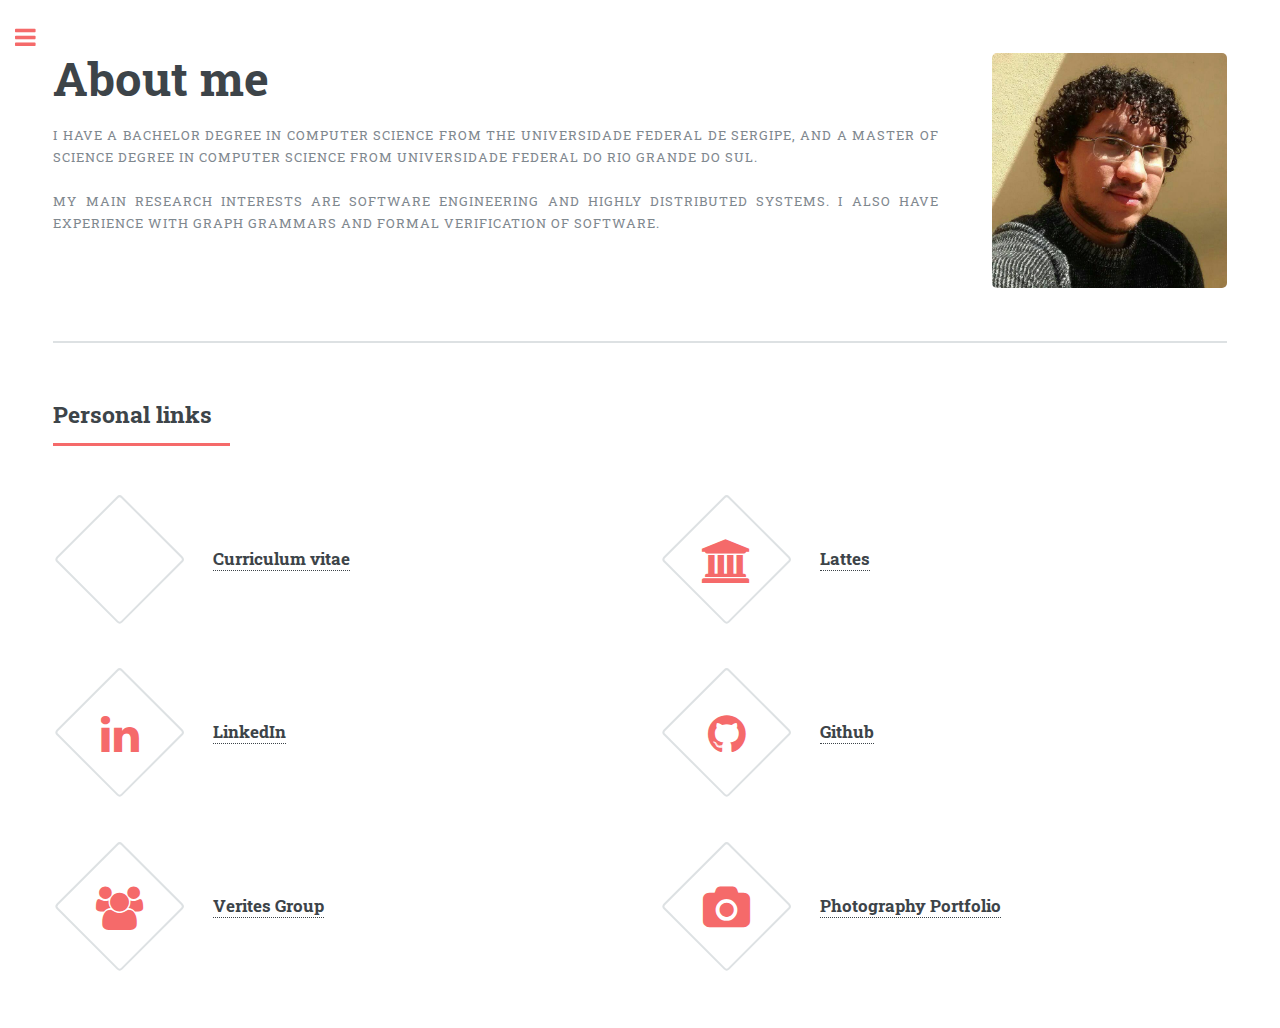
<file: index.html>
<!DOCTYPE HTML>
<!--
  Editorial by HTML5 UP
  html5up.net | @ajlkn
  Free for personal and commercial use under the CCA 3.0 license (html5up.net/license)
-->
<html>
  <head>
    <title>Jonas Santos Bezerra</title>
    <meta charset="utf-8" />
    <meta name="viewport" content="width=device-width, initial-scale=1, user-scalable=no" />
    <!--[if lte IE 8]><script src="assets/js/ie/html5shiv.js"></script><![endif]-->
    <link rel="stylesheet" href="assets/css/main.css" />
    <link rel="stylesheet" href="assets/css/academicons.css"/>
    <!--[if lte IE 9]><link rel="stylesheet" href="assets/css/ie9.css" /><![endif]-->
    <!--[if lte IE 8]><link rel="stylesheet" href="assets/css/ie8.css" /><![endif]-->
    <script src="https://www.w3schools.com/lib/w3data.js"></script>
    <script>
  (function(i,s,o,g,r,a,m){i['GoogleAnalyticsObject']=r;i[r]=i[r]||function(){
      (i[r].q=i[r].q||[]).push(arguments)},i[r].l=1*new Date();a=s.createElement(o),
    m=s.getElementsByTagName(o)[0];a.async=1;a.src=g;m.parentNode.insertBefore(a,m)
        })(window,document,'script','https://www.google-analytics.com/analytics.js','ga');

  ga('create', 'UA-98578317-1', 'auto');
    ga('send', 'pageview');

    </script>
  </head>
  <body>

    <!-- Wrapper -->
      <div id="wrapper">

        <!-- Main -->
          <div id="main">
            <div class="inner">

              <div w3-include-html="header.html"></div>

              <!-- Banner -->
                <section id="banner">
                  <div class="content">
                    <header>
                      <h1>About me</h1>
                      <p align="justify">
                          I have a Bachelor degree in Computer Science from the Universidade Federal de Sergipe, and a
                          Master of Science degree in Computer Science from Universidade Federal do Rio Grande do Sul.
                          <br/>
                          <br/>
                          My main research interests are Software Engineering and Highly Distributed Systems.
                          I also have experience with Graph Grammars and Formal Verification of Software.</p>
                    </header>
                  </div>
                  <span class="image avatar">
                    <img src="images/avatar.jpg" alt="" />
                  </span>
                </section>

              <!-- Section -->
                <section>
                  <header class="major">
                    <h2>Personal links</h2>
                  </header>
                  <div class="features">
                    <article>
                      <span class="icon fa-user-circle"></span>
                      <div class="content">
                        <h3><a href="docs/curriculum.pdf" target="_newtab">Curriculum vitae</a></h3>
                      </div>
                    </article>
                    <article>
                      <span class="icon fa-university"></span>
                      <div class="content">
                        <h3><a href="http://lattes.cnpq.br/0570194804249827" target="_newtab">Lattes</a></h3>
                      </div>
                    </article>
                    <article>
                      <span class="icon fa-linkedin"></span>
                      <div class="content">
                        <h3><a href="https://www.linkedin.com/in/jonassantosbezerra" target="_newtab">LinkedIn</a></h3>
                      </div>
                    </article>
                    <article>
                      <span class="icon fa-github"></span>
                      <div class="content">
                        <h3><a href="https://github.com/jsbezerra" target="_newtab">Github</a></h3>
                      </div>
                    </article>
                    <article>
                      <span class="icon fa-group"></span>
                      <div class="content">
                        <h3><a href="http://www.ufrgs.br/verites" target="_newtab">Verites Group</a></h3>
                      </div>
                    </article>
                    <article>
                      <span class="icon fa-camera"></span>
                      <div class="content">
                        <h3><a href="https://jonassantosbezerra.myportfolio.com/" target="_newtab">Photography Portfolio</a></h3>
                      </div>
                    </article>
                  </div>
                </section>
            </div>
          </div>

          <!--Sidebar-->
          <div id="sidebar">
                <div class="inner">
                <!-- Menu -->
                    <nav id="menu">
                        <header class="major">
                        <h2>Menu</h2>
                        </header>
                        <ul>
                        <li><a href="index.html">Homepage</a></li>
                        <li><a href="publications.html">Publications</a></li>
                        <li><a href="https://github.com/Verites/" target="_newtab">Verites on Github</a></li>
                        </ul>
                    </nav>

                    <!-- Section -->
                    <section>
                        <header class="major">
                        <h2>Places</h2>
                        </header>
                        <div class="mini-posts">
                        <article>
                            <a href="http://www.ufrgs.br" class="image" target="_newtab"><img src="images/ufrgs.jpg" alt="" /></a>
                            <p align="center"><a href="http://www.ufrgs.br" target="_newtab">Universidade Federal do Rio Grande do Sul</a></p>
                        </article>
                        <article>
                            <a href="http://www.inf.ufrgs.br" class="image" target="_newtab"><img src="images/inf.jpg" alt="" /></a>
                            <p align="center"><a href="http://www.inf.ufrgs.br" target="_newtab">Instituto de Informática</a></p>
                        </article>
                        <article>
                            <a href="http://www.ufs.br" class="image" target="_newtab"><img src="images/ufs.jpg" alt="" /></a>
                            <p align="center"><a href="http://www.ufs.br" target="_newtab"> Universidade Federal de Sergipe</a></p>
                        </article>
                        <article>
                            <a href="http://computacao.ufs.br" class="image" target="_newtab"><img src="images/dcomp.jpg" alt="" /></a>
                            <p align="center"><a href="http://computacao.ufs.br" target="_newtab"> Departamento de Computação</a></p>
                        </article>
                        </div>
                    </section>

                    <!-- Section -->
                    <section>
                        <header class="major">
                        <h2>Contact</h2>
                        </header>
                        <ul class="contact">
                        <li class="fa-envelope-o"><a href="mailto:jsbezerra@inf.ufrgs.br">jsbezerra@inf.ufrgs.br</a></li>
                        </ul>
                    </section>

                    <!-- Footer -->
                    <footer id="footer">
                    <p class="copyright">&copy; Jonas S. Bezerra. All rights reserved.
                    <br/> Design: <a href="https://html5up.net" target="_newtab">HTML5 UP</a>.</p>
                </footer>
                </div>
            </div>
          <!-- End of sidebar-->
          <script>
            w3IncludeHTML();
          </script>
        </div>


    <!-- Scripts -->
      <script src="assets/js/jquery.min.js"></script>
      <script src="assets/js/skel.min.js"></script>
      <script src="assets/js/util.js"></script>
      <!--[if lte IE 8]><script src="assets/js/ie/respond.min.js"></script><![endif]-->
      <script src="assets/js/main.js"></script>
  </body>
</html>
</file>
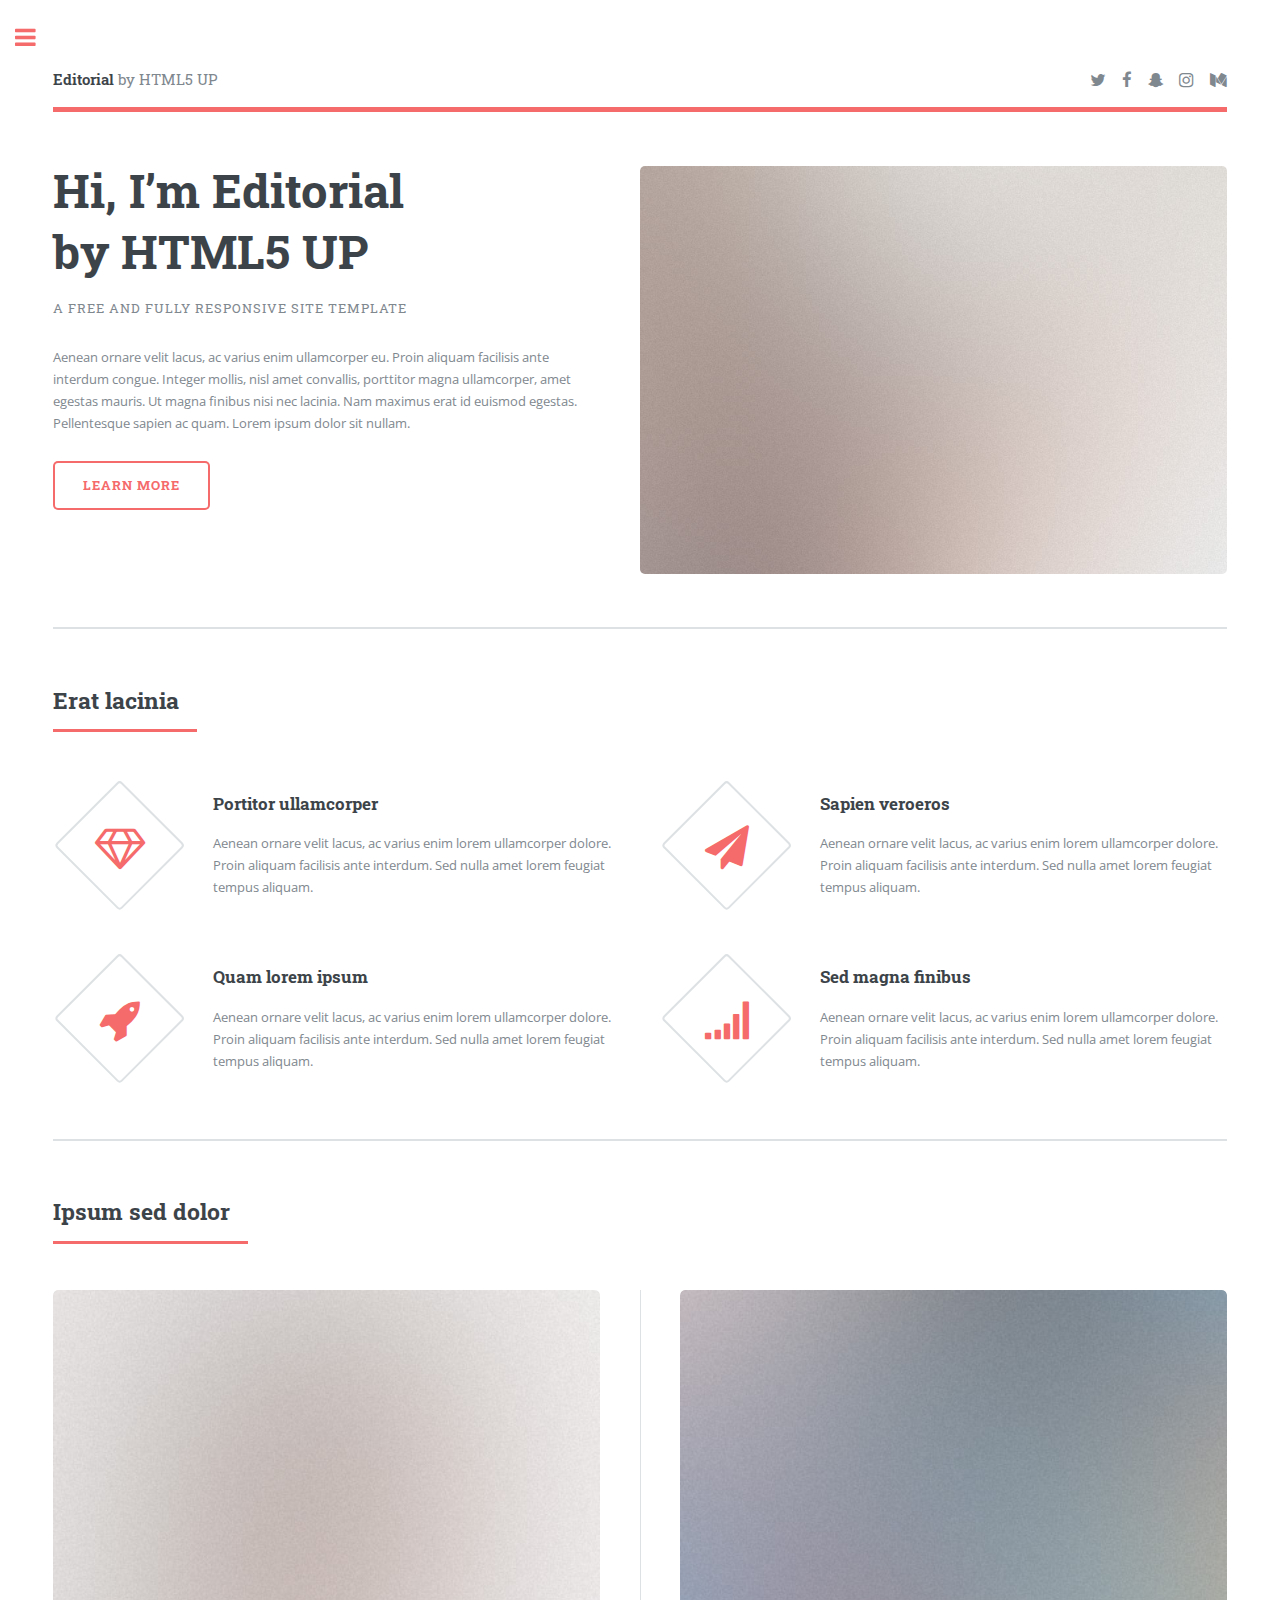
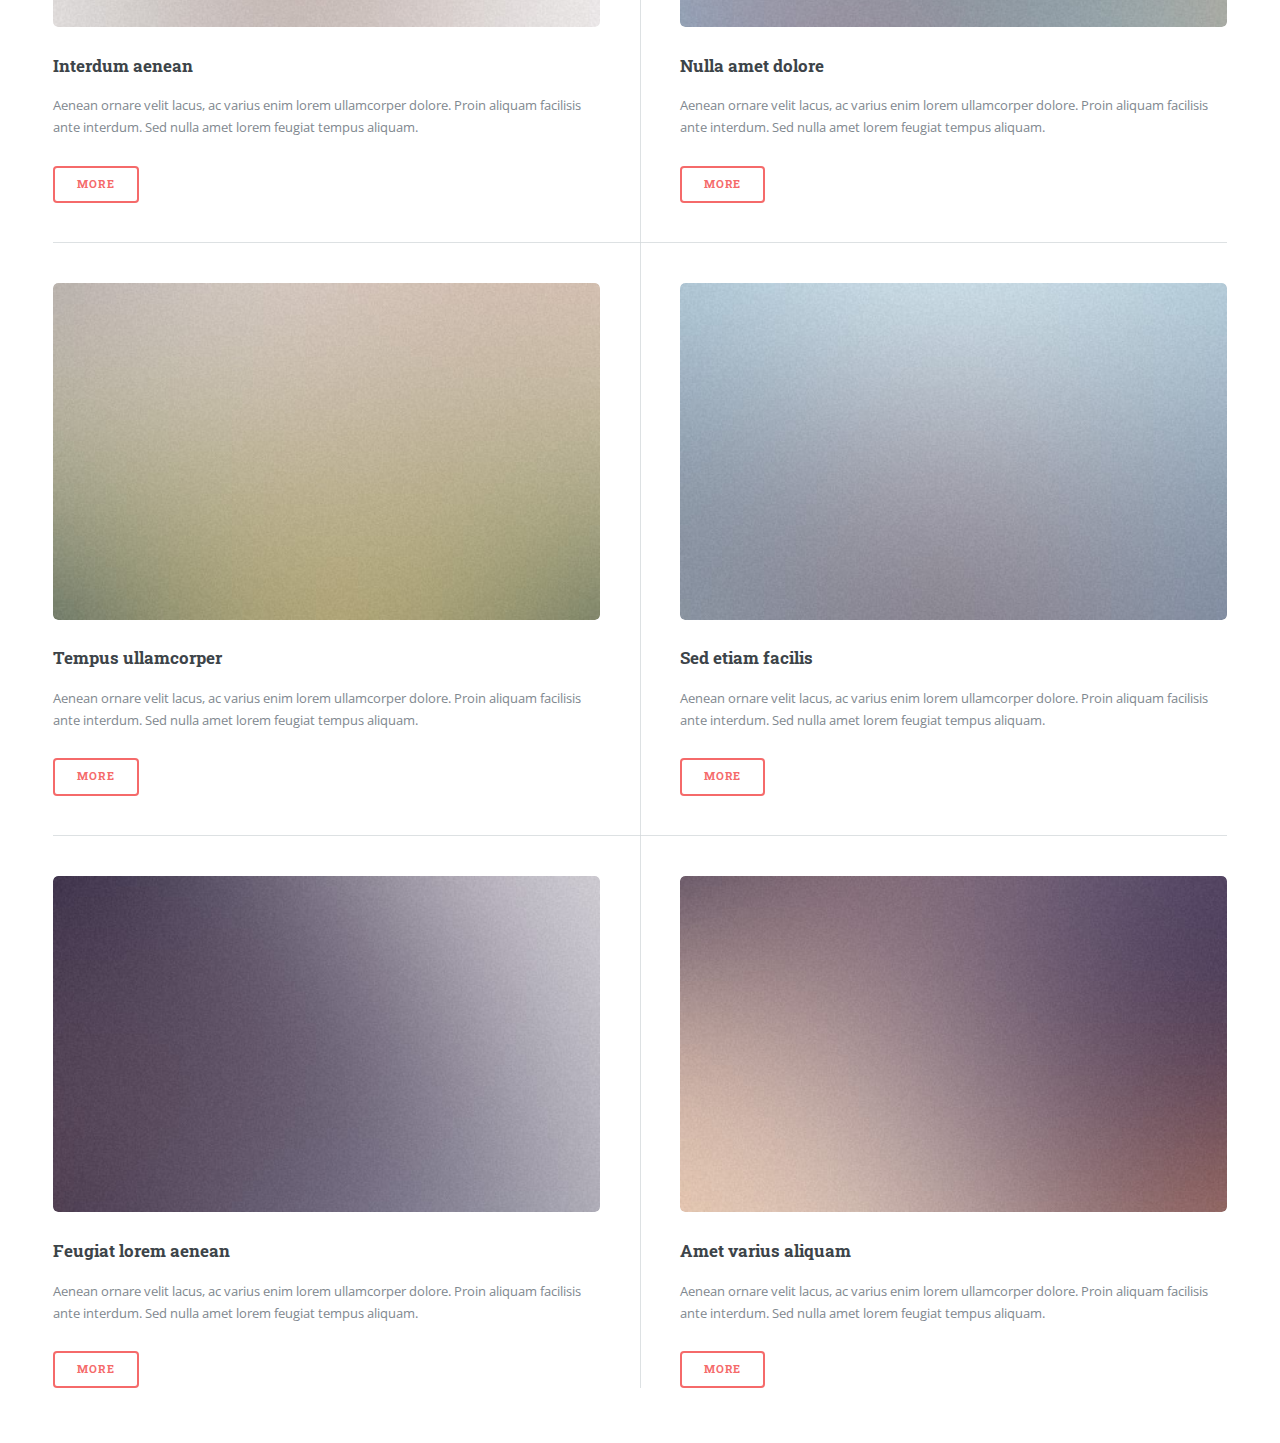
<file: original/index.html>
<!DOCTYPE HTML>
<!--
	Editorial by HTML5 UP
	html5up.net | @ajlkn
	Free for personal and commercial use under the CCA 3.0 license (html5up.net/license)
-->
<html>
	<head>
		<title>Editorial by HTML5 UP</title>
		<meta charset="utf-8" />
		<meta name="viewport" content="width=device-width, initial-scale=1, user-scalable=no" />
		<!--[if lte IE 8]><script src="assets/js/ie/html5shiv.js"></script><![endif]-->
		<link rel="stylesheet" href="assets/css/main.css" />
		<!--[if lte IE 9]><link rel="stylesheet" href="assets/css/ie9.css" /><![endif]-->
		<!--[if lte IE 8]><link rel="stylesheet" href="assets/css/ie8.css" /><![endif]-->
	</head>
	<body>

		<!-- Wrapper -->
			<div id="wrapper">

				<!-- Main -->
					<div id="main">
						<div class="inner">

							<!-- Header -->
								<header id="header">
									<a href="index.html" class="logo"><strong>Editorial</strong> by HTML5 UP</a>
									<ul class="icons">
										<li><a href="#" class="icon fa-twitter"><span class="label">Twitter</span></a></li>
										<li><a href="#" class="icon fa-facebook"><span class="label">Facebook</span></a></li>
										<li><a href="#" class="icon fa-snapchat-ghost"><span class="label">Snapchat</span></a></li>
										<li><a href="#" class="icon fa-instagram"><span class="label">Instagram</span></a></li>
										<li><a href="#" class="icon fa-medium"><span class="label">Medium</span></a></li>
									</ul>
								</header>

							<!-- Banner -->
								<section id="banner">
									<div class="content">
										<header>
											<h1>Hi, I’m Editorial<br />
											by HTML5 UP</h1>
											<p>A free and fully responsive site template</p>
										</header>
										<p>Aenean ornare velit lacus, ac varius enim ullamcorper eu. Proin aliquam facilisis ante interdum congue. Integer mollis, nisl amet convallis, porttitor magna ullamcorper, amet egestas mauris. Ut magna finibus nisi nec lacinia. Nam maximus erat id euismod egestas. Pellentesque sapien ac quam. Lorem ipsum dolor sit nullam.</p>
										<ul class="actions">
											<li><a href="#" class="button big">Learn More</a></li>
										</ul>
									</div>
									<span class="image object">
										<img src="images/pic10.jpg" alt="" />
									</span>
								</section>

							<!-- Section -->
								<section>
									<header class="major">
										<h2>Erat lacinia</h2>
									</header>
									<div class="features">
										<article>
											<span class="icon fa-diamond"></span>
											<div class="content">
												<h3>Portitor ullamcorper</h3>
												<p>Aenean ornare velit lacus, ac varius enim lorem ullamcorper dolore. Proin aliquam facilisis ante interdum. Sed nulla amet lorem feugiat tempus aliquam.</p>
											</div>
										</article>
										<article>
											<span class="icon fa-paper-plane"></span>
											<div class="content">
												<h3>Sapien veroeros</h3>
												<p>Aenean ornare velit lacus, ac varius enim lorem ullamcorper dolore. Proin aliquam facilisis ante interdum. Sed nulla amet lorem feugiat tempus aliquam.</p>
											</div>
										</article>
										<article>
											<span class="icon fa-rocket"></span>
											<div class="content">
												<h3>Quam lorem ipsum</h3>
												<p>Aenean ornare velit lacus, ac varius enim lorem ullamcorper dolore. Proin aliquam facilisis ante interdum. Sed nulla amet lorem feugiat tempus aliquam.</p>
											</div>
										</article>
										<article>
											<span class="icon fa-signal"></span>
											<div class="content">
												<h3>Sed magna finibus</h3>
												<p>Aenean ornare velit lacus, ac varius enim lorem ullamcorper dolore. Proin aliquam facilisis ante interdum. Sed nulla amet lorem feugiat tempus aliquam.</p>
											</div>
										</article>
									</div>
								</section>

							<!-- Section -->
								<section>
									<header class="major">
										<h2>Ipsum sed dolor</h2>
									</header>
									<div class="posts">
										<article>
											<a href="#" class="image"><img src="images/pic01.jpg" alt="" /></a>
											<h3>Interdum aenean</h3>
											<p>Aenean ornare velit lacus, ac varius enim lorem ullamcorper dolore. Proin aliquam facilisis ante interdum. Sed nulla amet lorem feugiat tempus aliquam.</p>
											<ul class="actions">
												<li><a href="#" class="button">More</a></li>
											</ul>
										</article>
										<article>
											<a href="#" class="image"><img src="images/pic02.jpg" alt="" /></a>
											<h3>Nulla amet dolore</h3>
											<p>Aenean ornare velit lacus, ac varius enim lorem ullamcorper dolore. Proin aliquam facilisis ante interdum. Sed nulla amet lorem feugiat tempus aliquam.</p>
											<ul class="actions">
												<li><a href="#" class="button">More</a></li>
											</ul>
										</article>
										<article>
											<a href="#" class="image"><img src="images/pic03.jpg" alt="" /></a>
											<h3>Tempus ullamcorper</h3>
											<p>Aenean ornare velit lacus, ac varius enim lorem ullamcorper dolore. Proin aliquam facilisis ante interdum. Sed nulla amet lorem feugiat tempus aliquam.</p>
											<ul class="actions">
												<li><a href="#" class="button">More</a></li>
											</ul>
										</article>
										<article>
											<a href="#" class="image"><img src="images/pic04.jpg" alt="" /></a>
											<h3>Sed etiam facilis</h3>
											<p>Aenean ornare velit lacus, ac varius enim lorem ullamcorper dolore. Proin aliquam facilisis ante interdum. Sed nulla amet lorem feugiat tempus aliquam.</p>
											<ul class="actions">
												<li><a href="#" class="button">More</a></li>
											</ul>
										</article>
										<article>
											<a href="#" class="image"><img src="images/pic05.jpg" alt="" /></a>
											<h3>Feugiat lorem aenean</h3>
											<p>Aenean ornare velit lacus, ac varius enim lorem ullamcorper dolore. Proin aliquam facilisis ante interdum. Sed nulla amet lorem feugiat tempus aliquam.</p>
											<ul class="actions">
												<li><a href="#" class="button">More</a></li>
											</ul>
										</article>
										<article>
											<a href="#" class="image"><img src="images/pic06.jpg" alt="" /></a>
											<h3>Amet varius aliquam</h3>
											<p>Aenean ornare velit lacus, ac varius enim lorem ullamcorper dolore. Proin aliquam facilisis ante interdum. Sed nulla amet lorem feugiat tempus aliquam.</p>
											<ul class="actions">
												<li><a href="#" class="button">More</a></li>
											</ul>
										</article>
									</div>
								</section>

						</div>
					</div>

				<!-- Sidebar -->
					<div id="sidebar">
						<div class="inner">

							<!-- Search -->
								<section id="search" class="alt">
									<form method="post" action="#">
										<input type="text" name="query" id="query" placeholder="Search" />
									</form>
								</section>

							<!-- Menu -->
								<nav id="menu">
									<header class="major">
										<h2>Menu</h2>
									</header>
									<ul>
										<li><a href="index.html">Homepage</a></li>
										<li><a href="generic.html">Generic</a></li>
										<li><a href="elements.html">Elements</a></li>
										<li>
											<span class="opener">Submenu</span>
											<ul>
												<li><a href="#">Lorem Dolor</a></li>
												<li><a href="#">Ipsum Adipiscing</a></li>
												<li><a href="#">Tempus Magna</a></li>
												<li><a href="#">Feugiat Veroeros</a></li>
											</ul>
										</li>
										<li><a href="#">Etiam Dolore</a></li>
										<li><a href="#">Adipiscing</a></li>
										<li>
											<span class="opener">Another Submenu</span>
											<ul>
												<li><a href="#">Lorem Dolor</a></li>
												<li><a href="#">Ipsum Adipiscing</a></li>
												<li><a href="#">Tempus Magna</a></li>
												<li><a href="#">Feugiat Veroeros</a></li>
											</ul>
										</li>
										<li><a href="#">Maximus Erat</a></li>
										<li><a href="#">Sapien Mauris</a></li>
										<li><a href="#">Amet Lacinia</a></li>
									</ul>
								</nav>

							<!-- Section -->
								<section>
									<header class="major">
										<h2>Ante interdum</h2>
									</header>
									<div class="mini-posts">
										<article>
											<a href="#" class="image"><img src="images/pic07.jpg" alt="" /></a>
											<p>Aenean ornare velit lacus, ac varius enim lorem ullamcorper dolore aliquam.</p>
										</article>
										<article>
											<a href="#" class="image"><img src="images/pic08.jpg" alt="" /></a>
											<p>Aenean ornare velit lacus, ac varius enim lorem ullamcorper dolore aliquam.</p>
										</article>
										<article>
											<a href="#" class="image"><img src="images/pic09.jpg" alt="" /></a>
											<p>Aenean ornare velit lacus, ac varius enim lorem ullamcorper dolore aliquam.</p>
										</article>
									</div>
									<ul class="actions">
										<li><a href="#" class="button">More</a></li>
									</ul>
								</section>

							<!-- Section -->
								<section>
									<header class="major">
										<h2>Get in touch</h2>
									</header>
									<p>Sed varius enim lorem ullamcorper dolore aliquam aenean ornare velit lacus, ac varius enim lorem ullamcorper dolore. Proin sed aliquam facilisis ante interdum. Sed nulla amet lorem feugiat tempus aliquam.</p>
									<ul class="contact">
										<li class="fa-envelope-o"><a href="#">information@untitled.tld</a></li>
										<li class="fa-phone">(000) 000-0000</li>
										<li class="fa-home">1234 Somewhere Road #8254<br />
										Nashville, TN 00000-0000</li>
									</ul>
								</section>

							<!-- Footer -->
								<footer id="footer">
									<p class="copyright">&copy; Untitled. All rights reserved. Demo Images: <a href="https://unsplash.com">Unsplash</a>. Design: <a href="https://html5up.net">HTML5 UP</a>.</p>
								</footer>

						</div>
					</div>

			</div>

		<!-- Scripts -->
			<script src="assets/js/jquery.min.js"></script>
			<script src="assets/js/skel.min.js"></script>
			<script src="assets/js/util.js"></script>
			<!--[if lte IE 8]><script src="assets/js/ie/respond.min.js"></script><![endif]-->
			<script src="assets/js/main.js"></script>

	</body>
</html>
</file>
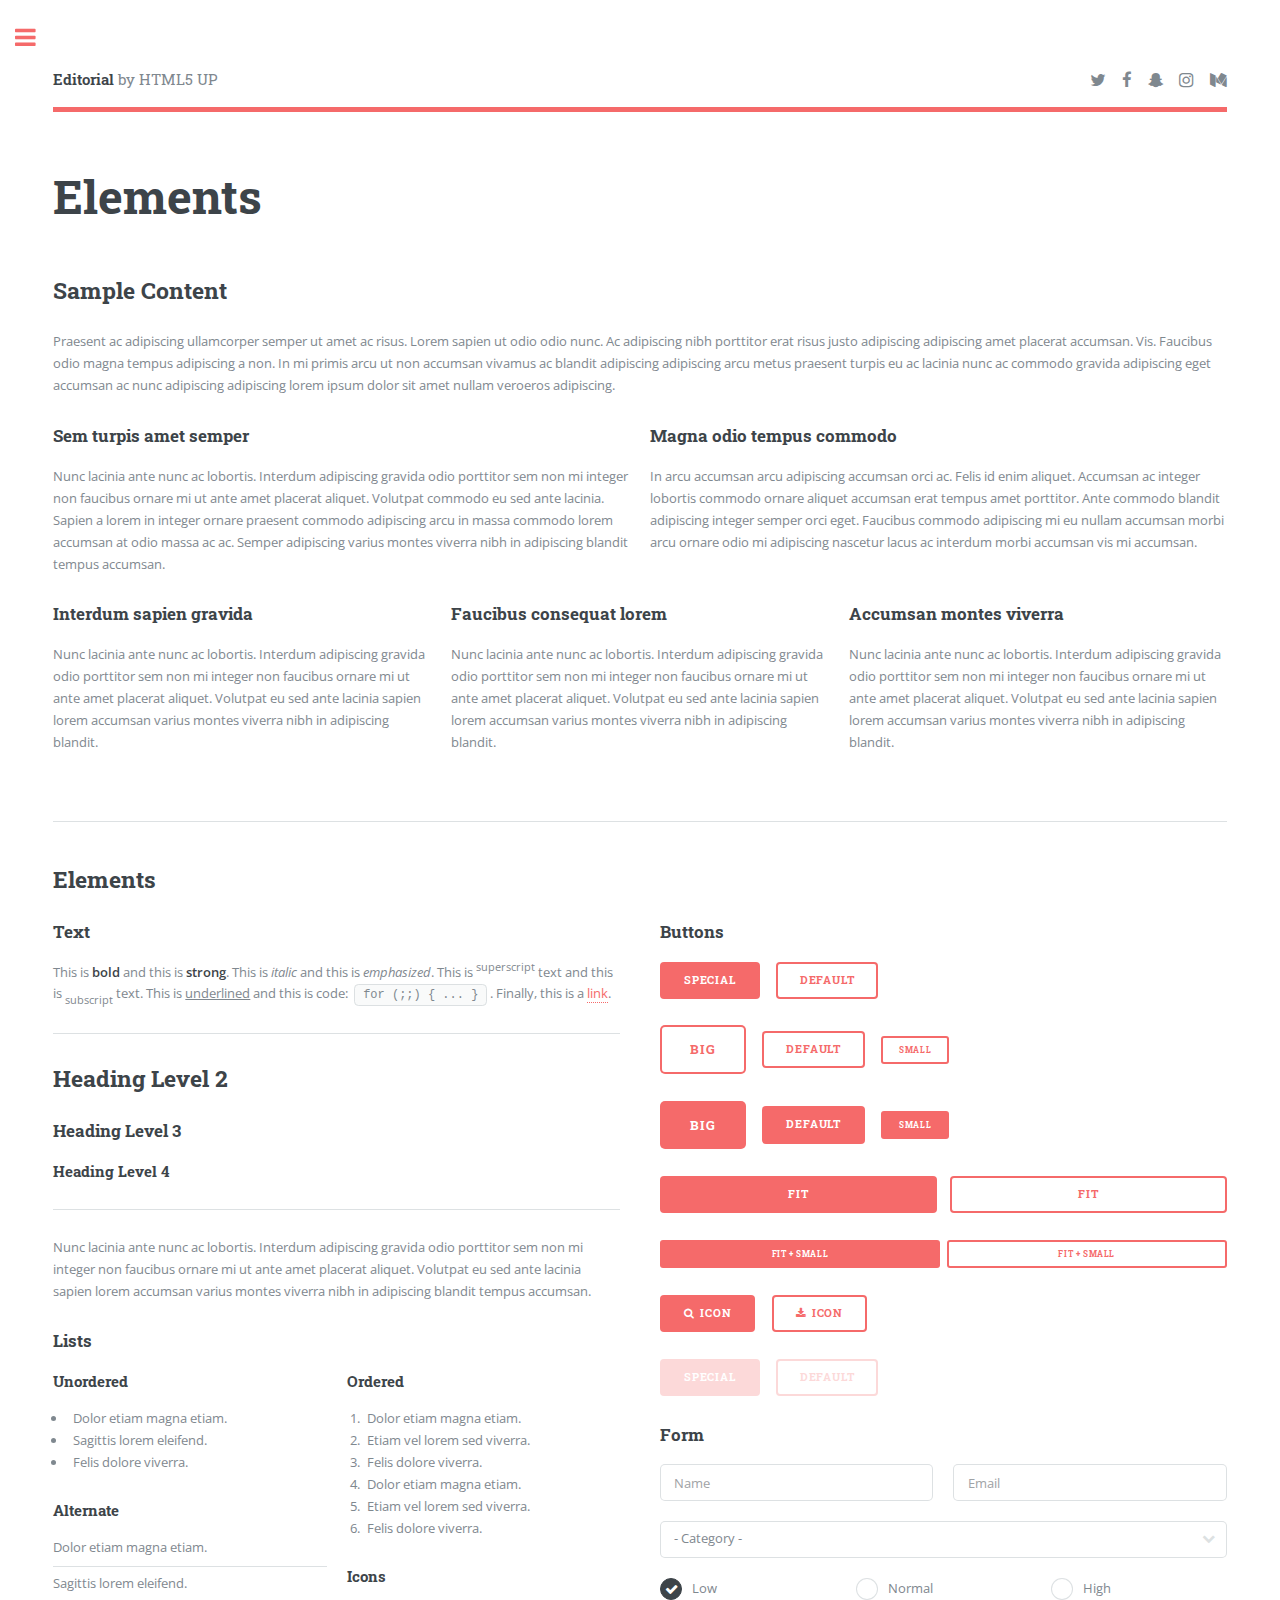
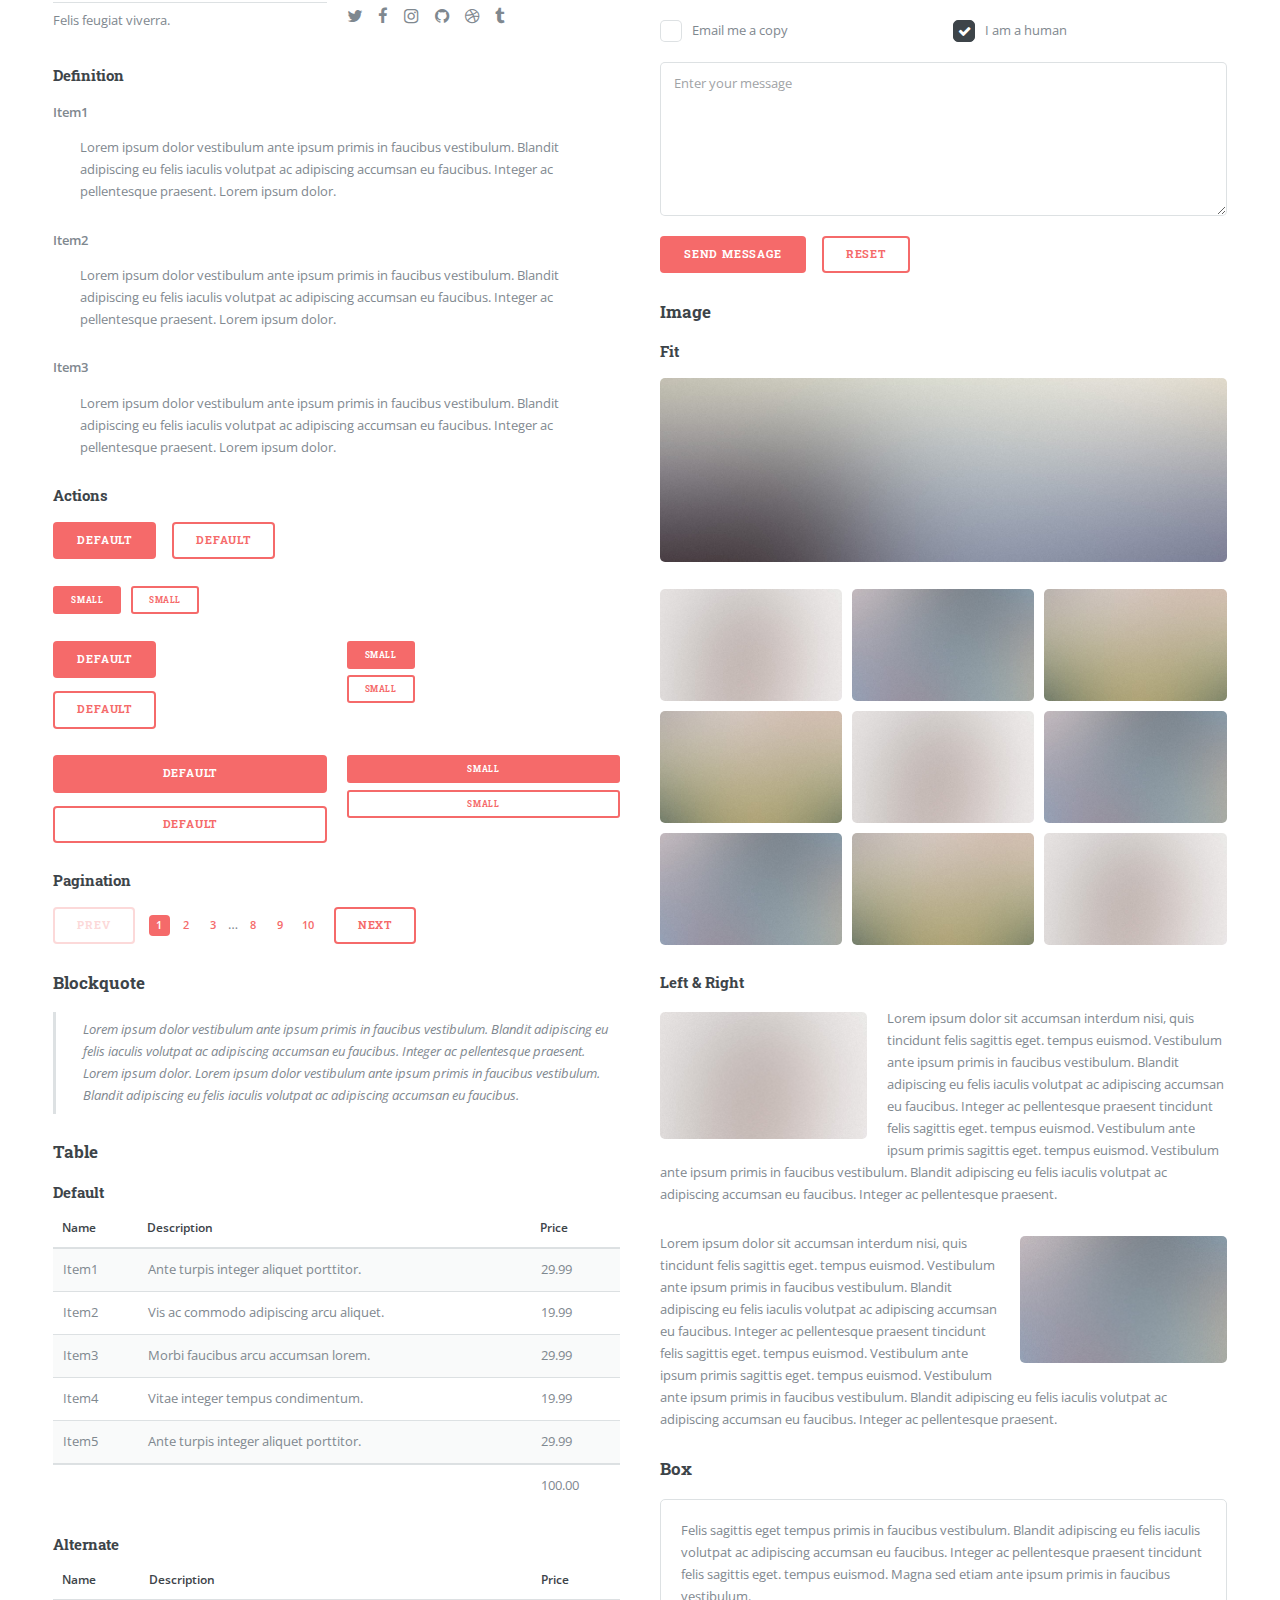
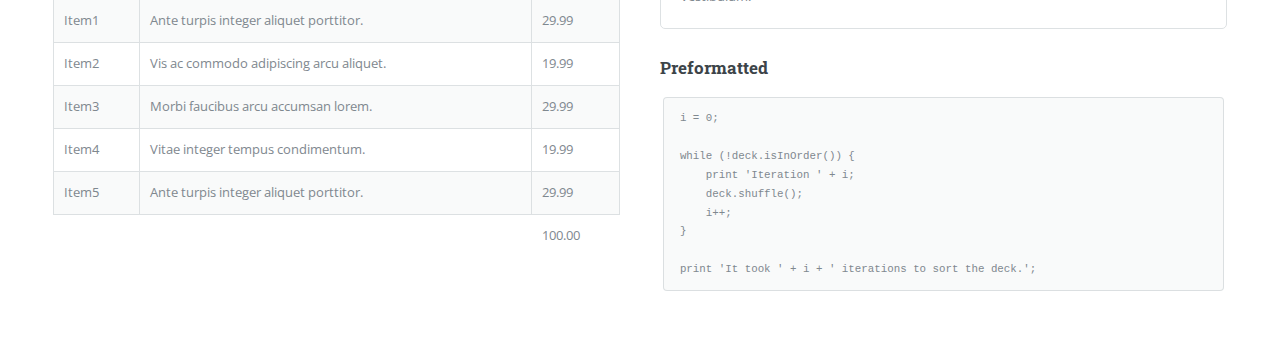
<file: elements.html>
<!DOCTYPE HTML>
<!--
	Editorial by HTML5 UP
	html5up.net | @ajlkn
	Free for personal and commercial use under the CCA 3.0 license (html5up.net/license)
-->
<html>
	<head>
		<title>Elements - Editorial by HTML5 UP</title>
		<meta charset="utf-8" />
		<meta name="viewport" content="width=device-width, initial-scale=1, user-scalable=no" />
		<!--[if lte IE 8]><script src="assets/js/ie/html5shiv.js"></script><![endif]-->
		<link rel="stylesheet" href="assets/css/main.css" />
		<!--[if lte IE 9]><link rel="stylesheet" href="assets/css/ie9.css" /><![endif]-->
		<!--[if lte IE 8]><link rel="stylesheet" href="assets/css/ie8.css" /><![endif]-->
	</head>
	<body>

		<!-- Wrapper -->
			<div id="wrapper">

				<!-- Main -->
					<div id="main">
						<div class="inner">

							<!-- Header -->
								<header id="header">
									<a href="index.html" class="logo"><strong>Editorial</strong> by HTML5 UP</a>
									<ul class="icons">
										<li><a href="#" class="icon fa-twitter"><span class="label">Twitter</span></a></li>
										<li><a href="#" class="icon fa-facebook"><span class="label">Facebook</span></a></li>
										<li><a href="#" class="icon fa-snapchat-ghost"><span class="label">Snapchat</span></a></li>
										<li><a href="#" class="icon fa-instagram"><span class="label">Instagram</span></a></li>
										<li><a href="#" class="icon fa-medium"><span class="label">Medium</span></a></li>
									</ul>
								</header>

							<!-- Content -->
								<section>
									<header class="main">
										<h1>Elements</h1>
									</header>

									<!-- Content -->
										<h2 id="content">Sample Content</h2>
										<p>Praesent ac adipiscing ullamcorper semper ut amet ac risus. Lorem sapien ut odio odio nunc. Ac adipiscing nibh porttitor erat risus justo adipiscing adipiscing amet placerat accumsan. Vis. Faucibus odio magna tempus adipiscing a non. In mi primis arcu ut non accumsan vivamus ac blandit adipiscing adipiscing arcu metus praesent turpis eu ac lacinia nunc ac commodo gravida adipiscing eget accumsan ac nunc adipiscing adipiscing lorem ipsum dolor sit amet nullam veroeros adipiscing.</p>
										<div class="row">
											<div class="6u 12u$(small)">
												<h3>Sem turpis amet semper</h3>
												<p>Nunc lacinia ante nunc ac lobortis. Interdum adipiscing gravida odio porttitor sem non mi integer non faucibus ornare mi ut ante amet placerat aliquet. Volutpat commodo eu sed ante lacinia. Sapien a lorem in integer ornare praesent commodo adipiscing arcu in massa commodo lorem accumsan at odio massa ac ac. Semper adipiscing varius montes viverra nibh in adipiscing blandit tempus accumsan.</p>
											</div>
											<div class="6u$ 12u$(small)">
												<h3>Magna odio tempus commodo</h3>
												<p>In arcu accumsan arcu adipiscing accumsan orci ac. Felis id enim aliquet. Accumsan ac integer lobortis commodo ornare aliquet accumsan erat tempus amet porttitor. Ante commodo blandit adipiscing integer semper orci eget. Faucibus commodo adipiscing mi eu nullam accumsan morbi arcu ornare odio mi adipiscing nascetur lacus ac interdum morbi accumsan vis mi accumsan.</p>
											</div>
											<!-- Break -->
											<div class="4u 12u$(medium)">
												<h3>Interdum sapien gravida</h3>
												<p>Nunc lacinia ante nunc ac lobortis. Interdum adipiscing gravida odio porttitor sem non mi integer non faucibus ornare mi ut ante amet placerat aliquet. Volutpat eu sed ante lacinia sapien lorem accumsan varius montes viverra nibh in adipiscing blandit.</p>
											</div>
											<div class="4u 12u$(medium)">
												<h3>Faucibus consequat lorem</h3>
												<p>Nunc lacinia ante nunc ac lobortis. Interdum adipiscing gravida odio porttitor sem non mi integer non faucibus ornare mi ut ante amet placerat aliquet. Volutpat eu sed ante lacinia sapien lorem accumsan varius montes viverra nibh in adipiscing blandit.</p>
											</div>
											<div class="4u$ 12u$(medium)">
												<h3>Accumsan montes viverra</h3>
												<p>Nunc lacinia ante nunc ac lobortis. Interdum adipiscing gravida odio porttitor sem non mi integer non faucibus ornare mi ut ante amet placerat aliquet. Volutpat eu sed ante lacinia sapien lorem accumsan varius montes viverra nibh in adipiscing blandit.</p>
											</div>
										</div>

									<hr class="major" />

									<!-- Elements -->
										<h2 id="elements">Elements</h2>
										<div class="row 200%">
											<div class="6u 12u$(medium)">

												<!-- Text stuff -->
													<h3>Text</h3>
													<p>This is <b>bold</b> and this is <strong>strong</strong>. This is <i>italic</i> and this is <em>emphasized</em>.
													This is <sup>superscript</sup> text and this is <sub>subscript</sub> text.
													This is <u>underlined</u> and this is code: <code>for (;;) { ... }</code>.
													Finally, this is a <a href="#">link</a>.</p>
													<hr />
													<h2>Heading Level 2</h2>
													<h3>Heading Level 3</h3>
													<h4>Heading Level 4</h4>
													<hr />
													<p>Nunc lacinia ante nunc ac lobortis. Interdum adipiscing gravida odio porttitor sem non mi integer non faucibus ornare mi ut ante amet placerat aliquet. Volutpat eu sed ante lacinia sapien lorem accumsan varius montes viverra nibh in adipiscing blandit tempus accumsan.</p>

												<!-- Lists -->
													<h3>Lists</h3>
													<div class="row">
														<div class="6u 12u$(small)">

															<h4>Unordered</h4>
															<ul>
																<li>Dolor etiam magna etiam.</li>
																<li>Sagittis lorem eleifend.</li>
																<li>Felis dolore viverra.</li>
															</ul>

															<h4>Alternate</h4>
															<ul class="alt">
																<li>Dolor etiam magna etiam.</li>
																<li>Sagittis lorem eleifend.</li>
																<li>Felis feugiat viverra.</li>
															</ul>

														</div>
														<div class="6u$ 12u$(small)">

															<h4>Ordered</h4>
															<ol>
																<li>Dolor etiam magna etiam.</li>
																<li>Etiam vel lorem sed viverra.</li>
																<li>Felis dolore viverra.</li>
																<li>Dolor etiam magna etiam.</li>
																<li>Etiam vel lorem sed viverra.</li>
																<li>Felis dolore viverra.</li>
															</ol>

															<h4>Icons</h4>
															<ul class="icons">
																<li><a href="#" class="icon fa-twitter"><span class="label">Twitter</span></a></li>
																<li><a href="#" class="icon fa-facebook"><span class="label">Facebook</span></a></li>
																<li><a href="#" class="icon fa-instagram"><span class="label">Instagram</span></a></li>
																<li><a href="#" class="icon fa-github"><span class="label">Github</span></a></li>
																<li><a href="#" class="icon fa-dribbble"><span class="label">Dribbble</span></a></li>
																<li><a href="#" class="icon fa-tumblr"><span class="label">Tumblr</span></a></li>
															</ul>

														</div>
													</div>
													<h4>Definition</h4>
													<dl>
														<dt>Item1</dt>
														<dd>
															<p>Lorem ipsum dolor vestibulum ante ipsum primis in faucibus vestibulum. Blandit adipiscing eu felis iaculis volutpat ac adipiscing accumsan eu faucibus. Integer ac pellentesque praesent. Lorem ipsum dolor.</p>
														</dd>
														<dt>Item2</dt>
														<dd>
															<p>Lorem ipsum dolor vestibulum ante ipsum primis in faucibus vestibulum. Blandit adipiscing eu felis iaculis volutpat ac adipiscing accumsan eu faucibus. Integer ac pellentesque praesent. Lorem ipsum dolor.</p>
														</dd>
														<dt>Item3</dt>
														<dd>
															<p>Lorem ipsum dolor vestibulum ante ipsum primis in faucibus vestibulum. Blandit adipiscing eu felis iaculis volutpat ac adipiscing accumsan eu faucibus. Integer ac pellentesque praesent. Lorem ipsum dolor.</p>
														</dd>
													</dl>

													<h4>Actions</h4>
													<ul class="actions">
														<li><a href="#" class="button special">Default</a></li>
														<li><a href="#" class="button">Default</a></li>
													</ul>
													<ul class="actions small">
														<li><a href="#" class="button special small">Small</a></li>
														<li><a href="#" class="button small">Small</a></li>
													</ul>
													<div class="row">
														<div class="6u 12u$(small)">
															<ul class="actions vertical">
																<li><a href="#" class="button special">Default</a></li>
																<li><a href="#" class="button">Default</a></li>
															</ul>
														</div>
														<div class="6u$ 12u$(small)">
															<ul class="actions vertical small">
																<li><a href="#" class="button special small">Small</a></li>
																<li><a href="#" class="button small">Small</a></li>
															</ul>
														</div>
														<div class="6u 12u$(small)">
															<ul class="actions vertical">
																<li><a href="#" class="button special fit">Default</a></li>
																<li><a href="#" class="button fit">Default</a></li>
															</ul>
														</div>
														<div class="6u$ 12u$(small)">
															<ul class="actions vertical small">
																<li><a href="#" class="button special small fit">Small</a></li>
																<li><a href="#" class="button small fit">Small</a></li>
															</ul>
														</div>
													</div>

													<h4>Pagination</h4>
													<ul class="pagination">
														<li><span class="button disabled">Prev</span></li>
														<li><a href="#" class="page active">1</a></li>
														<li><a href="#" class="page">2</a></li>
														<li><a href="#" class="page">3</a></li>
														<li><span>&hellip;</span></li>
														<li><a href="#" class="page">8</a></li>
														<li><a href="#" class="page">9</a></li>
														<li><a href="#" class="page">10</a></li>
														<li><a href="#" class="button">Next</a></li>
													</ul>

												<!-- Blockquote -->
													<h3>Blockquote</h3>
													<blockquote>Lorem ipsum dolor vestibulum ante ipsum primis in faucibus vestibulum. Blandit adipiscing eu felis iaculis volutpat ac adipiscing accumsan eu faucibus. Integer ac pellentesque praesent. Lorem ipsum dolor. Lorem ipsum dolor vestibulum ante ipsum primis in faucibus vestibulum. Blandit adipiscing eu felis iaculis volutpat ac adipiscing accumsan eu faucibus.</blockquote>

												<!-- Table -->
													<h3>Table</h3>

													<h4>Default</h4>
													<div class="table-wrapper">
														<table>
															<thead>
																<tr>
																	<th>Name</th>
																	<th>Description</th>
																	<th>Price</th>
																</tr>
															</thead>
															<tbody>
																<tr>
																	<td>Item1</td>
																	<td>Ante turpis integer aliquet porttitor.</td>
																	<td>29.99</td>
																</tr>
																<tr>
																	<td>Item2</td>
																	<td>Vis ac commodo adipiscing arcu aliquet.</td>
																	<td>19.99</td>
																</tr>
																<tr>
																	<td>Item3</td>
																	<td> Morbi faucibus arcu accumsan lorem.</td>
																	<td>29.99</td>
																</tr>
																<tr>
																	<td>Item4</td>
																	<td>Vitae integer tempus condimentum.</td>
																	<td>19.99</td>
																</tr>
																<tr>
																	<td>Item5</td>
																	<td>Ante turpis integer aliquet porttitor.</td>
																	<td>29.99</td>
																</tr>
															</tbody>
															<tfoot>
																<tr>
																	<td colspan="2"></td>
																	<td>100.00</td>
																</tr>
															</tfoot>
														</table>
													</div>

													<h4>Alternate</h4>
													<div class="table-wrapper">
														<table class="alt">
															<thead>
																<tr>
																	<th>Name</th>
																	<th>Description</th>
																	<th>Price</th>
																</tr>
															</thead>
															<tbody>
																<tr>
																	<td>Item1</td>
																	<td>Ante turpis integer aliquet porttitor.</td>
																	<td>29.99</td>
																</tr>
																<tr>
																	<td>Item2</td>
																	<td>Vis ac commodo adipiscing arcu aliquet.</td>
																	<td>19.99</td>
																</tr>
																<tr>
																	<td>Item3</td>
																	<td> Morbi faucibus arcu accumsan lorem.</td>
																	<td>29.99</td>
																</tr>
																<tr>
																	<td>Item4</td>
																	<td>Vitae integer tempus condimentum.</td>
																	<td>19.99</td>
																</tr>
																<tr>
																	<td>Item5</td>
																	<td>Ante turpis integer aliquet porttitor.</td>
																	<td>29.99</td>
																</tr>
															</tbody>
															<tfoot>
																<tr>
																	<td colspan="2"></td>
																	<td>100.00</td>
																</tr>
															</tfoot>
														</table>
													</div>

											</div>
											<div class="6u$ 12u$(medium)">

												<!-- Buttons -->
													<h3>Buttons</h3>
													<ul class="actions">
														<li><a href="#" class="button special">Special</a></li>
														<li><a href="#" class="button">Default</a></li>
													</ul>
													<ul class="actions">
														<li><a href="#" class="button big">Big</a></li>
														<li><a href="#" class="button">Default</a></li>
														<li><a href="#" class="button small">Small</a></li>
													</ul>
													<ul class="actions">
														<li><a href="#" class="button special big">Big</a></li>
														<li><a href="#" class="button special">Default</a></li>
														<li><a href="#" class="button special small">Small</a></li>
													</ul>
													<ul class="actions fit">
														<li><a href="#" class="button special fit">Fit</a></li>
														<li><a href="#" class="button fit">Fit</a></li>
													</ul>
													<ul class="actions fit small">
														<li><a href="#" class="button special fit small">Fit + Small</a></li>
														<li><a href="#" class="button fit small">Fit + Small</a></li>
													</ul>
													<ul class="actions">
														<li><a href="#" class="button special icon fa-search">Icon</a></li>
														<li><a href="#" class="button icon fa-download">Icon</a></li>
													</ul>
													<ul class="actions">
														<li><span class="button special disabled">Special</span></li>
														<li><span class="button disabled">Default</span></li>
													</ul>

												<!-- Form -->
													<h3>Form</h3>

													<form method="post" action="#">
														<div class="row uniform">
															<div class="6u 12u$(xsmall)">
																<input type="text" name="demo-name" id="demo-name" value="" placeholder="Name" />
															</div>
															<div class="6u$ 12u$(xsmall)">
																<input type="email" name="demo-email" id="demo-email" value="" placeholder="Email" />
															</div>
															<!-- Break -->
															<div class="12u$">
																<div class="select-wrapper">
																	<select name="demo-category" id="demo-category">
																		<option value="">- Category -</option>
																		<option value="1">Manufacturing</option>
																		<option value="1">Shipping</option>
																		<option value="1">Administration</option>
																		<option value="1">Human Resources</option>
																	</select>
																</div>
															</div>
															<!-- Break -->
															<div class="4u 12u$(small)">
																<input type="radio" id="demo-priority-low" name="demo-priority" checked>
																<label for="demo-priority-low">Low</label>
															</div>
															<div class="4u 12u$(small)">
																<input type="radio" id="demo-priority-normal" name="demo-priority">
																<label for="demo-priority-normal">Normal</label>
															</div>
															<div class="4u$ 12u$(small)">
																<input type="radio" id="demo-priority-high" name="demo-priority">
																<label for="demo-priority-high">High</label>
															</div>
															<!-- Break -->
															<div class="6u 12u$(small)">
																<input type="checkbox" id="demo-copy" name="demo-copy">
																<label for="demo-copy">Email me a copy</label>
															</div>
															<div class="6u$ 12u$(small)">
																<input type="checkbox" id="demo-human" name="demo-human" checked>
																<label for="demo-human">I am a human</label>
															</div>
															<!-- Break -->
															<div class="12u$">
																<textarea name="demo-message" id="demo-message" placeholder="Enter your message" rows="6"></textarea>
															</div>
															<!-- Break -->
															<div class="12u$">
																<ul class="actions">
																	<li><input type="submit" value="Send Message" class="special" /></li>
																	<li><input type="reset" value="Reset" /></li>
																</ul>
															</div>
														</div>
													</form>

												<!-- Image -->
													<h3>Image</h3>

													<h4>Fit</h4>
													<span class="image fit"><img src="images/pic11.jpg" alt="" /></span>
													<div class="box alt">
														<div class="row 50% uniform">
															<div class="4u"><span class="image fit"><img src="images/pic01.jpg" alt="" /></span></div>
															<div class="4u"><span class="image fit"><img src="images/pic02.jpg" alt="" /></span></div>
															<div class="4u$"><span class="image fit"><img src="images/pic03.jpg" alt="" /></span></div>
															<!-- Break -->
															<div class="4u"><span class="image fit"><img src="images/pic03.jpg" alt="" /></span></div>
															<div class="4u"><span class="image fit"><img src="images/pic01.jpg" alt="" /></span></div>
															<div class="4u$"><span class="image fit"><img src="images/pic02.jpg" alt="" /></span></div>
															<!-- Break -->
															<div class="4u"><span class="image fit"><img src="images/pic02.jpg" alt="" /></span></div>
															<div class="4u"><span class="image fit"><img src="images/pic03.jpg" alt="" /></span></div>
															<div class="4u$"><span class="image fit"><img src="images/pic01.jpg" alt="" /></span></div>
														</div>
													</div>

													<h4>Left &amp; Right</h4>
													<p><span class="image left"><img src="images/pic01.jpg" alt="" /></span>Lorem ipsum dolor sit accumsan interdum nisi, quis tincidunt felis sagittis eget. tempus euismod. Vestibulum ante ipsum primis in faucibus vestibulum. Blandit adipiscing eu felis iaculis volutpat ac adipiscing accumsan eu faucibus. Integer ac pellentesque praesent tincidunt felis sagittis eget. tempus euismod. Vestibulum ante ipsum primis sagittis eget. tempus euismod. Vestibulum ante ipsum primis in faucibus vestibulum. Blandit adipiscing eu felis iaculis volutpat ac adipiscing accumsan eu faucibus. Integer ac pellentesque praesent.</p>
													<p><span class="image right"><img src="images/pic02.jpg" alt="" /></span>Lorem ipsum dolor sit accumsan interdum nisi, quis tincidunt felis sagittis eget. tempus euismod. Vestibulum ante ipsum primis in faucibus vestibulum. Blandit adipiscing eu felis iaculis volutpat ac adipiscing accumsan eu faucibus. Integer ac pellentesque praesent tincidunt felis sagittis eget. tempus euismod. Vestibulum ante ipsum primis sagittis eget. tempus euismod. Vestibulum ante ipsum primis in faucibus vestibulum. Blandit adipiscing eu felis iaculis volutpat ac adipiscing accumsan eu faucibus. Integer ac pellentesque praesent.</p>

												<!-- Box -->
													<h3>Box</h3>
													<div class="box">
														<p>Felis sagittis eget tempus primis in faucibus vestibulum. Blandit adipiscing eu felis iaculis volutpat ac adipiscing accumsan eu faucibus. Integer ac pellentesque praesent tincidunt felis sagittis eget. tempus euismod. Magna sed etiam ante ipsum primis in faucibus vestibulum.</p>
													</div>

												<!-- Preformatted Code -->
													<h3>Preformatted</h3>
													<pre><code>i = 0;

while (!deck.isInOrder()) {
    print 'Iteration ' + i;
    deck.shuffle();
    i++;
}

print 'It took ' + i + ' iterations to sort the deck.';
</code></pre>

											</div>
										</div>

								</section>

						</div>
					</div>

				<!-- Sidebar -->
					<div id="sidebar">
						<div class="inner">

							<!-- Search -->
								<section id="search" class="alt">
									<form method="post" action="#">
										<input type="text" name="query" id="query" placeholder="Search" />
									</form>
								</section>

							<!-- Menu -->
								<nav id="menu">
									<header class="major">
										<h2>Menu</h2>
									</header>
									<ul>
										<li><a href="index.html">Homepage</a></li>
										<li><a href="generic.html">Generic</a></li>
										<li><a href="elements.html">Elements</a></li>
										<li>
											<span class="opener">Submenu</span>
											<ul>
												<li><a href="#">Lorem Dolor</a></li>
												<li><a href="#">Ipsum Adipiscing</a></li>
												<li><a href="#">Tempus Magna</a></li>
												<li><a href="#">Feugiat Veroeros</a></li>
											</ul>
										</li>
										<li><a href="#">Etiam Dolore</a></li>
										<li><a href="#">Adipiscing</a></li>
										<li>
											<span class="opener">Another Submenu</span>
											<ul>
												<li><a href="#">Lorem Dolor</a></li>
												<li><a href="#">Ipsum Adipiscing</a></li>
												<li><a href="#">Tempus Magna</a></li>
												<li><a href="#">Feugiat Veroeros</a></li>
											</ul>
										</li>
										<li><a href="#">Maximus Erat</a></li>
										<li><a href="#">Sapien Mauris</a></li>
										<li><a href="#">Amet Lacinia</a></li>
									</ul>
								</nav>

							<!-- Section -->
								<section>
									<header class="major">
										<h2>Ante interdum</h2>
									</header>
									<div class="mini-posts">
										<article>
											<a href="#" class="image"><img src="images/pic07.jpg" alt="" /></a>
											<p>Aenean ornare velit lacus, ac varius enim lorem ullamcorper dolore aliquam.</p>
										</article>
										<article>
											<a href="#" class="image"><img src="images/pic08.jpg" alt="" /></a>
											<p>Aenean ornare velit lacus, ac varius enim lorem ullamcorper dolore aliquam.</p>
										</article>
										<article>
											<a href="#" class="image"><img src="images/pic09.jpg" alt="" /></a>
											<p>Aenean ornare velit lacus, ac varius enim lorem ullamcorper dolore aliquam.</p>
										</article>
									</div>
									<ul class="actions">
										<li><a href="#" class="button">More</a></li>
									</ul>
								</section>

							<!-- Section -->
								<section>
									<header class="major">
										<h2>Get in touch</h2>
									</header>
									<p>Sed varius enim lorem ullamcorper dolore aliquam aenean ornare velit lacus, ac varius enim lorem ullamcorper dolore. Proin sed aliquam facilisis ante interdum. Sed nulla amet lorem feugiat tempus aliquam.</p>
									<ul class="contact">
										<li class="fa-envelope-o"><a href="#">information@untitled.tld</a></li>
										<li class="fa-phone">(000) 000-0000</li>
										<li class="fa-home">1234 Somewhere Road #8254<br />
										Nashville, TN 00000-0000</li>
									</ul>
								</section>

							<!-- Footer -->
								<footer id="footer">
									<p class="copyright">&copy; Untitled. All rights reserved. Demo Images: <a href="https://unsplash.com">Unsplash</a>. Design: <a href="https://html5up.net">HTML5 UP</a>.</p>
								</footer>

						</div>
					</div>

			</div>

		<!-- Scripts -->
			<script src="assets/js/jquery.min.js"></script>
			<script src="assets/js/skel.min.js"></script>
			<script src="assets/js/util.js"></script>
			<!--[if lte IE 8]><script src="assets/js/ie/respond.min.js"></script><![endif]-->
			<script src="assets/js/main.js"></script>

	</body>
</html>
</file>
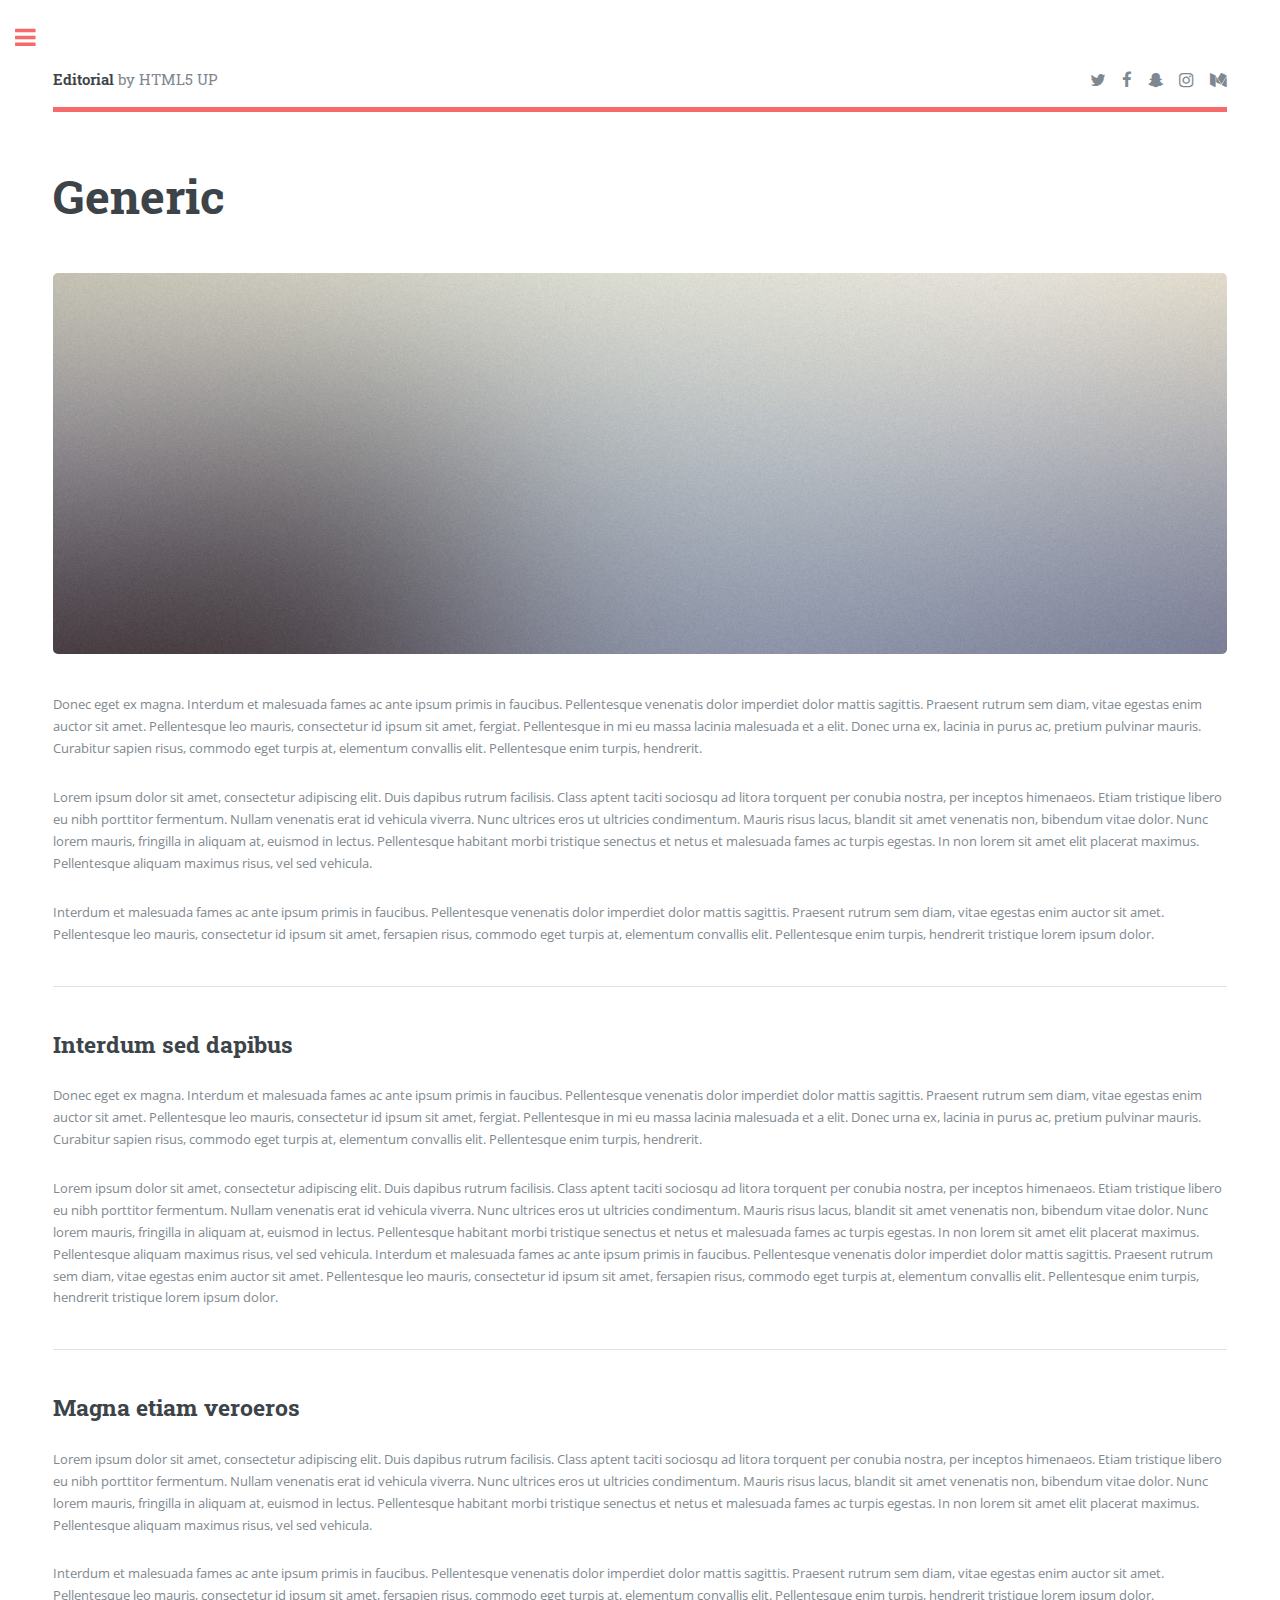
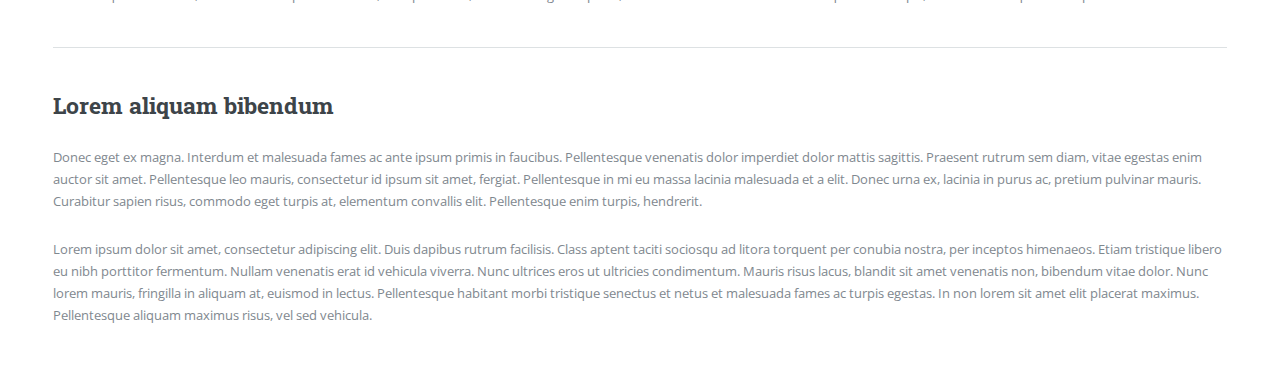
<file: generic.html>
<!DOCTYPE HTML>
<!--
	Editorial by HTML5 UP
	html5up.net | @ajlkn
	Free for personal and commercial use under the CCA 3.0 license (html5up.net/license)
-->
<html>
	<head>
		<title>Generic - Editorial by HTML5 UP</title>
		<meta charset="utf-8" />
		<meta name="viewport" content="width=device-width, initial-scale=1, user-scalable=no" />
		<!--[if lte IE 8]><script src="assets/js/ie/html5shiv.js"></script><![endif]-->
		<link rel="stylesheet" href="assets/css/main.css" />
		<!--[if lte IE 9]><link rel="stylesheet" href="assets/css/ie9.css" /><![endif]-->
		<!--[if lte IE 8]><link rel="stylesheet" href="assets/css/ie8.css" /><![endif]-->
	</head>
	<body>

		<!-- Wrapper -->
			<div id="wrapper">

				<!-- Main -->
					<div id="main">
						<div class="inner">

							<!-- Header -->
								<header id="header">
									<a href="index.html" class="logo"><strong>Editorial</strong> by HTML5 UP</a>
									<ul class="icons">
										<li><a href="#" class="icon fa-twitter"><span class="label">Twitter</span></a></li>
										<li><a href="#" class="icon fa-facebook"><span class="label">Facebook</span></a></li>
										<li><a href="#" class="icon fa-snapchat-ghost"><span class="label">Snapchat</span></a></li>
										<li><a href="#" class="icon fa-instagram"><span class="label">Instagram</span></a></li>
										<li><a href="#" class="icon fa-medium"><span class="label">Medium</span></a></li>
									</ul>
								</header>

							<!-- Content -->
								<section>
									<header class="main">
										<h1>Generic</h1>
									</header>

									<span class="image main"><img src="images/pic11.jpg" alt="" /></span>

									<p>Donec eget ex magna. Interdum et malesuada fames ac ante ipsum primis in faucibus. Pellentesque venenatis dolor imperdiet dolor mattis sagittis. Praesent rutrum sem diam, vitae egestas enim auctor sit amet. Pellentesque leo mauris, consectetur id ipsum sit amet, fergiat. Pellentesque in mi eu massa lacinia malesuada et a elit. Donec urna ex, lacinia in purus ac, pretium pulvinar mauris. Curabitur sapien risus, commodo eget turpis at, elementum convallis elit. Pellentesque enim turpis, hendrerit.</p>
									<p>Lorem ipsum dolor sit amet, consectetur adipiscing elit. Duis dapibus rutrum facilisis. Class aptent taciti sociosqu ad litora torquent per conubia nostra, per inceptos himenaeos. Etiam tristique libero eu nibh porttitor fermentum. Nullam venenatis erat id vehicula viverra. Nunc ultrices eros ut ultricies condimentum. Mauris risus lacus, blandit sit amet venenatis non, bibendum vitae dolor. Nunc lorem mauris, fringilla in aliquam at, euismod in lectus. Pellentesque habitant morbi tristique senectus et netus et malesuada fames ac turpis egestas. In non lorem sit amet elit placerat maximus. Pellentesque aliquam maximus risus, vel sed vehicula.</p>
									<p>Interdum et malesuada fames ac ante ipsum primis in faucibus. Pellentesque venenatis dolor imperdiet dolor mattis sagittis. Praesent rutrum sem diam, vitae egestas enim auctor sit amet. Pellentesque leo mauris, consectetur id ipsum sit amet, fersapien risus, commodo eget turpis at, elementum convallis elit. Pellentesque enim turpis, hendrerit tristique lorem ipsum dolor.</p>

									<hr class="major" />

									<h2>Interdum sed dapibus</h2>
									<p>Donec eget ex magna. Interdum et malesuada fames ac ante ipsum primis in faucibus. Pellentesque venenatis dolor imperdiet dolor mattis sagittis. Praesent rutrum sem diam, vitae egestas enim auctor sit amet. Pellentesque leo mauris, consectetur id ipsum sit amet, fergiat. Pellentesque in mi eu massa lacinia malesuada et a elit. Donec urna ex, lacinia in purus ac, pretium pulvinar mauris. Curabitur sapien risus, commodo eget turpis at, elementum convallis elit. Pellentesque enim turpis, hendrerit.</p>
									<p>Lorem ipsum dolor sit amet, consectetur adipiscing elit. Duis dapibus rutrum facilisis. Class aptent taciti sociosqu ad litora torquent per conubia nostra, per inceptos himenaeos. Etiam tristique libero eu nibh porttitor fermentum. Nullam venenatis erat id vehicula viverra. Nunc ultrices eros ut ultricies condimentum. Mauris risus lacus, blandit sit amet venenatis non, bibendum vitae dolor. Nunc lorem mauris, fringilla in aliquam at, euismod in lectus. Pellentesque habitant morbi tristique senectus et netus et malesuada fames ac turpis egestas. In non lorem sit amet elit placerat maximus. Pellentesque aliquam maximus risus, vel sed vehicula. Interdum et malesuada fames ac ante ipsum primis in faucibus. Pellentesque venenatis dolor imperdiet dolor mattis sagittis. Praesent rutrum sem diam, vitae egestas enim auctor sit amet. Pellentesque leo mauris, consectetur id ipsum sit amet, fersapien risus, commodo eget turpis at, elementum convallis elit. Pellentesque enim turpis, hendrerit tristique lorem ipsum dolor.</p>

									<hr class="major" />

									<h2>Magna etiam veroeros</h2>
									<p>Lorem ipsum dolor sit amet, consectetur adipiscing elit. Duis dapibus rutrum facilisis. Class aptent taciti sociosqu ad litora torquent per conubia nostra, per inceptos himenaeos. Etiam tristique libero eu nibh porttitor fermentum. Nullam venenatis erat id vehicula viverra. Nunc ultrices eros ut ultricies condimentum. Mauris risus lacus, blandit sit amet venenatis non, bibendum vitae dolor. Nunc lorem mauris, fringilla in aliquam at, euismod in lectus. Pellentesque habitant morbi tristique senectus et netus et malesuada fames ac turpis egestas. In non lorem sit amet elit placerat maximus. Pellentesque aliquam maximus risus, vel sed vehicula.</p>
									<p>Interdum et malesuada fames ac ante ipsum primis in faucibus. Pellentesque venenatis dolor imperdiet dolor mattis sagittis. Praesent rutrum sem diam, vitae egestas enim auctor sit amet. Pellentesque leo mauris, consectetur id ipsum sit amet, fersapien risus, commodo eget turpis at, elementum convallis elit. Pellentesque enim turpis, hendrerit tristique lorem ipsum dolor.</p>

									<hr class="major" />

									<h2>Lorem aliquam bibendum</h2>
									<p>Donec eget ex magna. Interdum et malesuada fames ac ante ipsum primis in faucibus. Pellentesque venenatis dolor imperdiet dolor mattis sagittis. Praesent rutrum sem diam, vitae egestas enim auctor sit amet. Pellentesque leo mauris, consectetur id ipsum sit amet, fergiat. Pellentesque in mi eu massa lacinia malesuada et a elit. Donec urna ex, lacinia in purus ac, pretium pulvinar mauris. Curabitur sapien risus, commodo eget turpis at, elementum convallis elit. Pellentesque enim turpis, hendrerit.</p>
									<p>Lorem ipsum dolor sit amet, consectetur adipiscing elit. Duis dapibus rutrum facilisis. Class aptent taciti sociosqu ad litora torquent per conubia nostra, per inceptos himenaeos. Etiam tristique libero eu nibh porttitor fermentum. Nullam venenatis erat id vehicula viverra. Nunc ultrices eros ut ultricies condimentum. Mauris risus lacus, blandit sit amet venenatis non, bibendum vitae dolor. Nunc lorem mauris, fringilla in aliquam at, euismod in lectus. Pellentesque habitant morbi tristique senectus et netus et malesuada fames ac turpis egestas. In non lorem sit amet elit placerat maximus. Pellentesque aliquam maximus risus, vel sed vehicula.</p>

								</section>

						</div>
					</div>

				<!-- Sidebar -->
					<div id="sidebar">
						<div class="inner">

							<!-- Search -->
								<section id="search" class="alt">
									<form method="post" action="#">
										<input type="text" name="query" id="query" placeholder="Search" />
									</form>
								</section>

							<!-- Menu -->
								<nav id="menu">
									<header class="major">
										<h2>Menu</h2>
									</header>
									<ul>
										<li><a href="index.html">Homepage</a></li>
										<li><a href="generic.html">Generic</a></li>
										<li><a href="elements.html">Elements</a></li>
										<li>
											<span class="opener">Submenu</span>
											<ul>
												<li><a href="#">Lorem Dolor</a></li>
												<li><a href="#">Ipsum Adipiscing</a></li>
												<li><a href="#">Tempus Magna</a></li>
												<li><a href="#">Feugiat Veroeros</a></li>
											</ul>
										</li>
										<li><a href="#">Etiam Dolore</a></li>
										<li><a href="#">Adipiscing</a></li>
										<li>
											<span class="opener">Another Submenu</span>
											<ul>
												<li><a href="#">Lorem Dolor</a></li>
												<li><a href="#">Ipsum Adipiscing</a></li>
												<li><a href="#">Tempus Magna</a></li>
												<li><a href="#">Feugiat Veroeros</a></li>
											</ul>
										</li>
										<li><a href="#">Maximus Erat</a></li>
										<li><a href="#">Sapien Mauris</a></li>
										<li><a href="#">Amet Lacinia</a></li>
									</ul>
								</nav>

							<!-- Section -->
								<section>
									<header class="major">
										<h2>Ante interdum</h2>
									</header>
									<div class="mini-posts">
										<article>
											<a href="#" class="image"><img src="images/pic07.jpg" alt="" /></a>
											<p>Aenean ornare velit lacus, ac varius enim lorem ullamcorper dolore aliquam.</p>
										</article>
										<article>
											<a href="#" class="image"><img src="images/pic08.jpg" alt="" /></a>
											<p>Aenean ornare velit lacus, ac varius enim lorem ullamcorper dolore aliquam.</p>
										</article>
										<article>
											<a href="#" class="image"><img src="images/pic09.jpg" alt="" /></a>
											<p>Aenean ornare velit lacus, ac varius enim lorem ullamcorper dolore aliquam.</p>
										</article>
									</div>
									<ul class="actions">
										<li><a href="#" class="button">More</a></li>
									</ul>
								</section>

							<!-- Section -->
								<section>
									<header class="major">
										<h2>Get in touch</h2>
									</header>
									<p>Sed varius enim lorem ullamcorper dolore aliquam aenean ornare velit lacus, ac varius enim lorem ullamcorper dolore. Proin sed aliquam facilisis ante interdum. Sed nulla amet lorem feugiat tempus aliquam.</p>
									<ul class="contact">
										<li class="fa-envelope-o"><a href="#">information@untitled.tld</a></li>
										<li class="fa-phone">(000) 000-0000</li>
										<li class="fa-home">1234 Somewhere Road #8254<br />
										Nashville, TN 00000-0000</li>
									</ul>
								</section>

							<!-- Footer -->
								<footer id="footer">
									<p class="copyright">&copy; Untitled. All rights reserved. Demo Images: <a href="https://unsplash.com">Unsplash</a>. Design: <a href="https://html5up.net">HTML5 UP</a>.</p>
								</footer>

						</div>
					</div>

			</div>

		<!-- Scripts -->
			<script src="assets/js/jquery.min.js"></script>
			<script src="assets/js/skel.min.js"></script>
			<script src="assets/js/util.js"></script>
			<!--[if lte IE 8]><script src="assets/js/ie/respond.min.js"></script><![endif]-->
			<script src="assets/js/main.js"></script>

	</body>
</html>
</file>
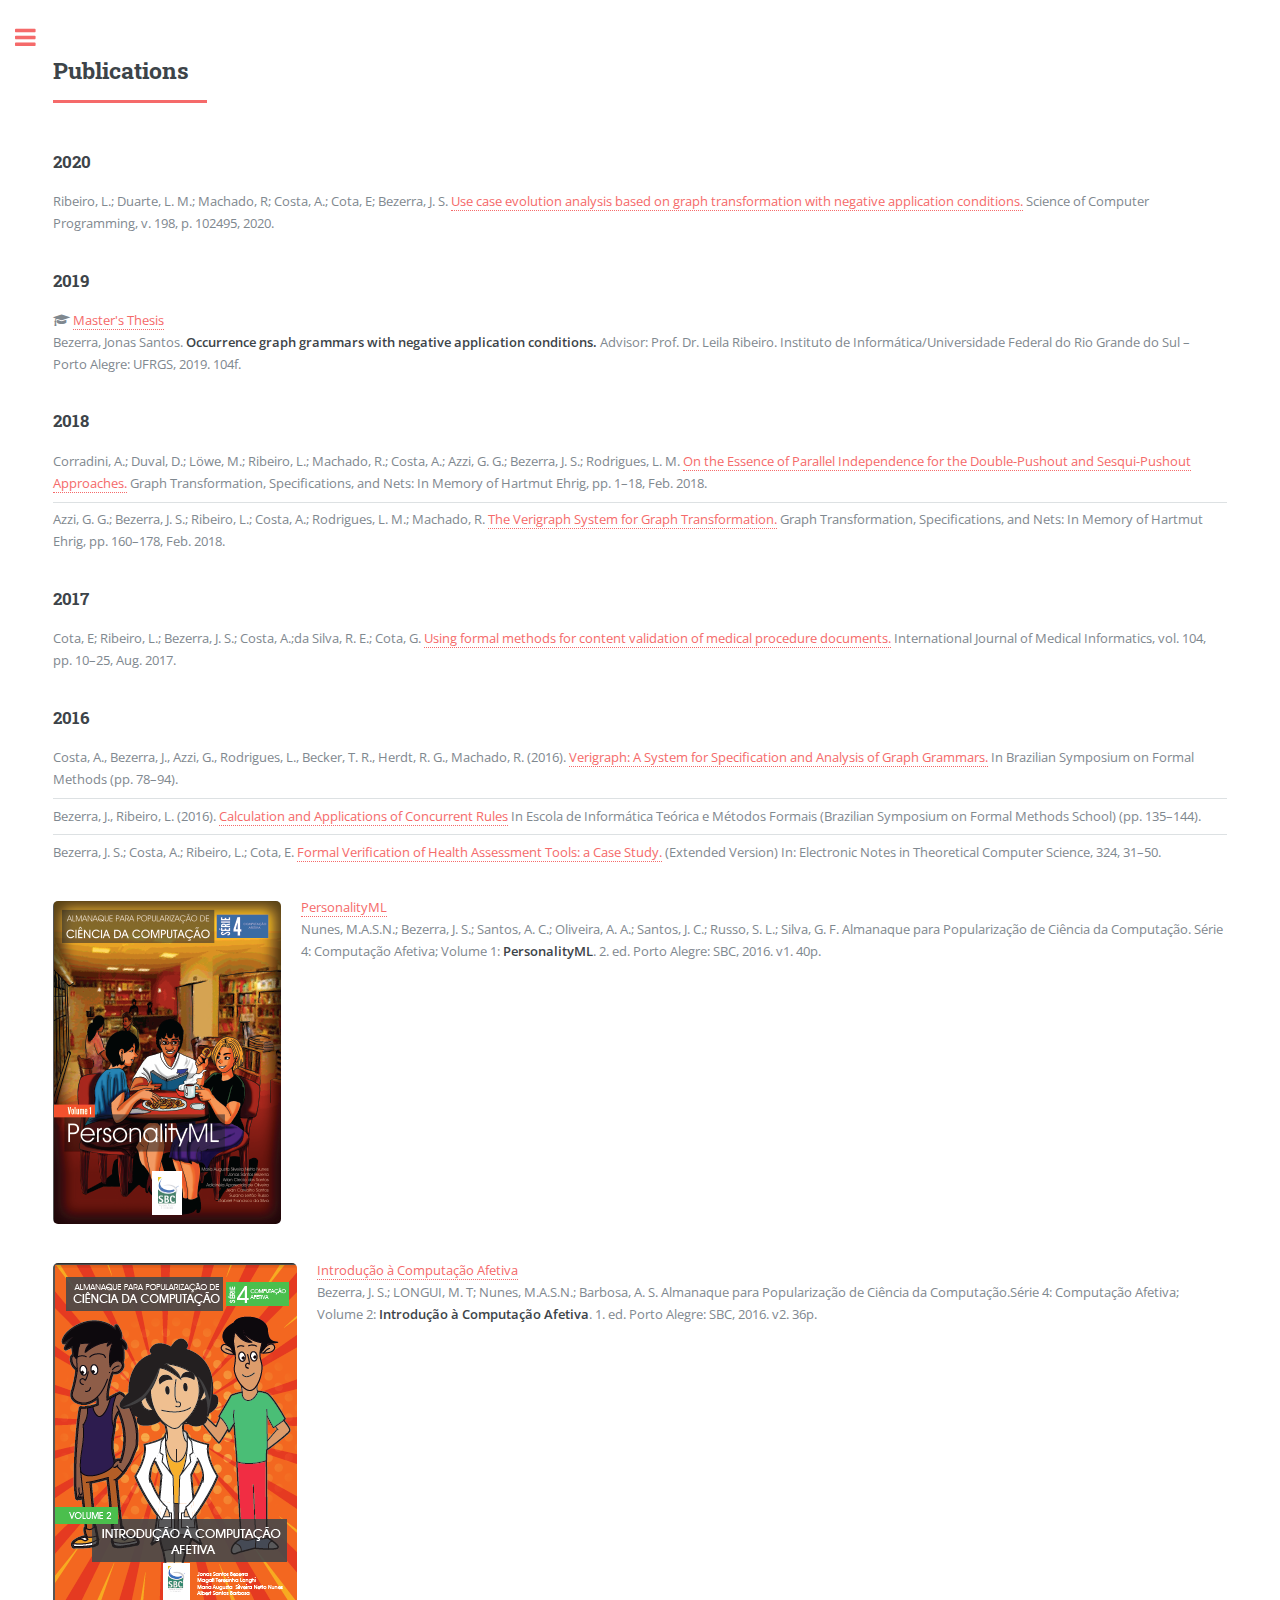
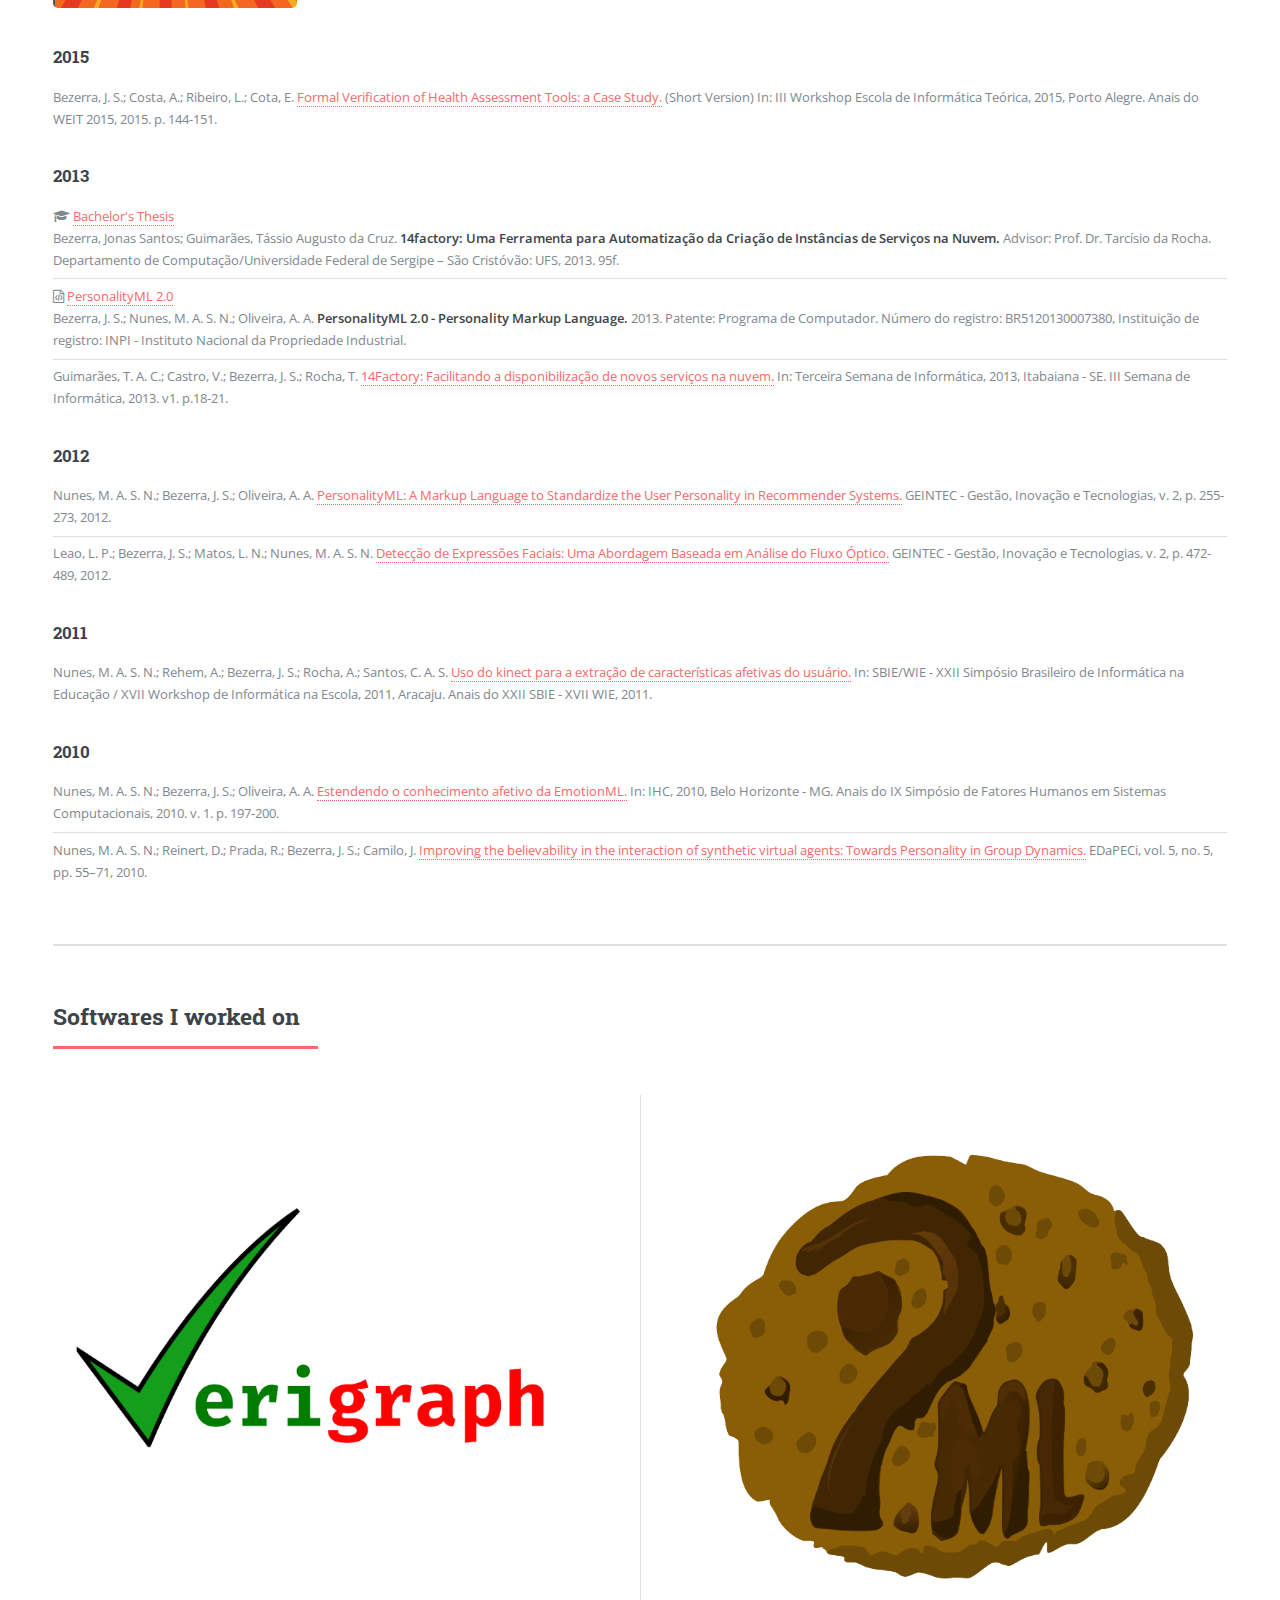
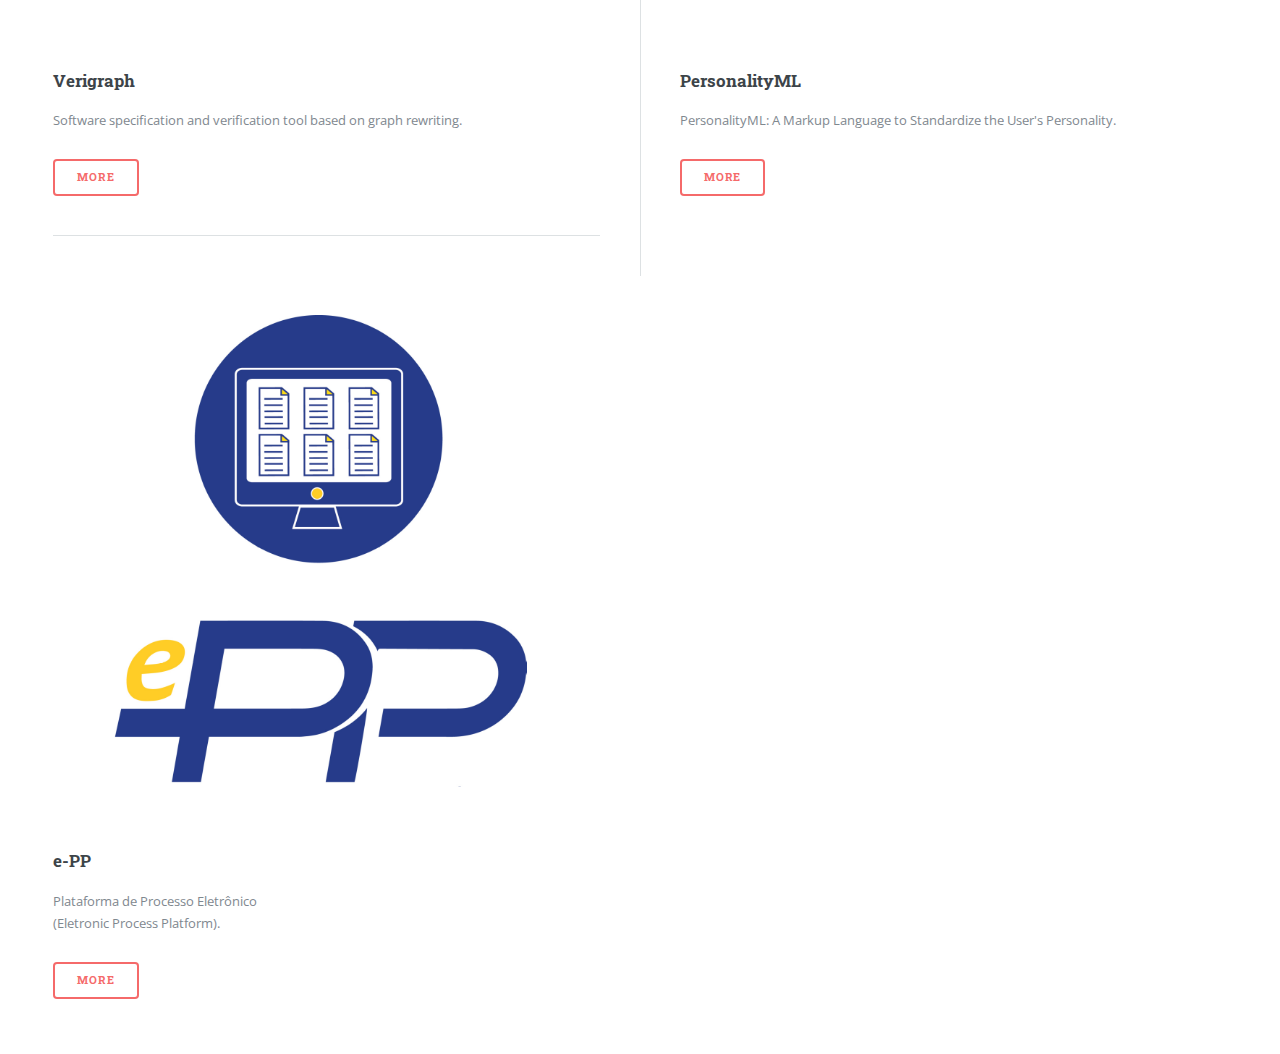
<file: publications.html>
<!DOCTYPE HTML>
<!--
  Editorial by HTML5 UP
  html5up.net | @ajlkn
  Free for personal and commercial use under the CCA 3.0 license (html5up.net/license)
-->
<html>
  <head>
    <title>Jonas Santos Bezerra - Publications</title>
    <meta charset="utf-8" />
    <meta name="viewport" content="width=device-width, initial-scale=1, user-scalable=no" />
    <!--[if lte IE 8]><script src="assets/js/ie/html5shiv.js"></script><![endif]-->
    <link rel="stylesheet" href="assets/css/main.css" />
    <link rel="stylesheet" href="assets/css/academicons.css"/>
    <!--[if lte IE 9]><link rel="stylesheet" href="assets/css/ie9.css" /><![endif]-->
    <!--[if lte IE 8]><link rel="stylesheet" href="assets/css/ie8.css" /><![endif]-->
    <script src="https://www.w3schools.com/lib/w3data.js"></script>
    <script>
  (function(i,s,o,g,r,a,m){i['GoogleAnalyticsObject']=r;i[r]=i[r]||function(){
      (i[r].q=i[r].q||[]).push(arguments)},i[r].l=1*new Date();a=s.createElement(o),
    m=s.getElementsByTagName(o)[0];a.async=1;a.src=g;m.parentNode.insertBefore(a,m)
        })(window,document,'script','https://www.google-analytics.com/analytics.js','ga');

  ga('create', 'UA-98578317-1', 'auto');
    ga('send', 'pageview');

    </script>
  </head>
  <body>

    <!-- Wrapper -->
      <div id="wrapper">

        <!-- Main -->
          <div id="main">
            <div class="inner">

              <div w3-include-html="header.html"></div>

              <section id="publications">
            <header class="major">
              <h2>Publications</h2>
            </header>
              <div id="pub2020">
                <h3>2020</h3>
                <div id="list2020">
                  <ul class="alt">
                    <li>Ribeiro, L.; Duarte, L. M.;  Machado, R; Costa, A.; Cota, E; Bezerra, J. S. <a href="http://dx.doi.org/10.1016/j.scico.2020.102495" target="_newtab">Use case evolution analysis based on graph transformation with negative application conditions.</a> Science of Computer Programming, v. 198, p. 102495, 2020. </li>
                  </ul>
                </div>
              </div>
              <div id="pub2019">
                <h3>2019</h3>
                <div id="list2019">
                  <ul class="alt">
                    <li><span class="icon fa-graduation-cap"></span> <a href="http://www.bibliotecadigital.ufrgs.br/da.php?nrb=001094489&loc=2019&l=8038842068752506" target="_newtab">Master's Thesis</a> <br/>Bezerra, Jonas Santos. <strong>Occurrence graph grammars with negative application conditions.</strong> Advisor: Prof. Dr. Leila Ribeiro. Instituto de Informática/Universidade Federal do Rio Grande do Sul – Porto Alegre: UFRGS, 2019. 104f.</li>
                  </ul>
                </div>
              </div>
              <div id="pub2018">
                <h3>2018</h3>
                <div id="list2018">
                  <ul class="alt">
                    <li> Corradini, A.; Duval, D.; Löwe, M.; Ribeiro, L.; Machado, R.; Costa, A.; Azzi, G. G.; Bezerra, J. S.; Rodrigues, L. M. <a href="https://doi.org/10.1007/978-3-319-75396-6_1" target="_newtab">On the Essence of Parallel Independence for the Double-Pushout and Sesqui-Pushout Approaches.</a> Graph Transformation, Specifications, and Nets: In Memory of Hartmut Ehrig, pp. 1–18, Feb. 2018. </li>
                    <li> Azzi, G. G.; Bezerra, J. S.; Ribeiro, L.; Costa, A.; Rodrigues, L. M.; Machado, R. <a href="https://doi.org/10.1007/978-3-319-75396-6_9" target="_newtab">The Verigraph System for Graph Transformation.</a> Graph Transformation, Specifications, and Nets: In Memory of Hartmut Ehrig, pp. 160–178, Feb. 2018. </li>
                  </ul>
                </div>
              </div>
              <div id="pub2017">
                <h3>2017</h3>
                <div id="list2017">
                  <ul class="alt">
                    <li> Cota, E; Ribeiro, L.; Bezerra, J. S.; Costa, A.;da Silva, R. E.; Cota, G. <a href="https://doi.org/10.1016/j.ijmedinf.2017.04.012" target="_newtab">Using formal methods for content validation of medical procedure documents.</a> International Journal of Medical  Informatics, vol. 104, pp. 10–25, Aug. 2017.</li>
                  </ul>
                </div>
              </div>
              <div id="pub2016">
                <h3>2016</h3>
                <div id="list2016">
                  <ul class="alt">
                    <li>Costa, A., Bezerra, J., Azzi, G., Rodrigues, L., Becker, T. R., Herdt, R. G., Machado, R. (2016). <a href="http://link.springer.com/chapter/10.1007/978-3-319-49815-7_5" target="_newtab">Verigraph: A System for Specification and Analysis of Graph Grammars.</a> In Brazilian Symposium on Formal Methods (pp. 78–94).</li>
                    <li>Bezerra, J., Ribeiro, L. (2016). <a href="http://etmf2016.imd.ufrn.br/Anais_ETMF.pdf" target="_newtab">Calculation and Applications of Concurrent Rules</a> In Escola de Informática Teórica e Métodos Formais (Brazilian Symposium on Formal Methods School) (pp. 135–144).</li>
                    <li>Bezerra, J. S.; Costa, A.; Ribeiro, L.; Cota, E. <a href="http://www.sciencedirect.com/science/article/pii/S1571066116300494" target="_newtab">Formal Verification of Health Assessment Tools: a Case Study.</a> (Extended Version) In: Electronic Notes in Theoretical Computer Science, 324, 31–50.</li>
                  </ul>
                </div>
                <div id="gibis2016" class="row">
                  <p><span class="image left"><img src="images/almanaques/personalityml.png" alt="PersonalityML" /></span>
                  <a href="https://drive.google.com/open?id=0B0oJX15j0O_nRmJMTW5LUXgxUEk" target="_newtab">PersonalityML</a><br/>Nunes, M.A.S.N.; Bezerra, J. S.; Santos, A. C.; Oliveira, A. A.; Santos, J. C.; Russo, S. L.; Silva, G. F. Almanaque para Popularização de Ciência da Computação. Série 4: Computação Afetiva; Volume 1: <strong>PersonalityML</strong>. 2. ed. Porto Alegre: SBC, 2016. v1. 40p.</p>
                  <p><span class="image left"><img src="images/almanaques/affective-computing.png" alt="Introdução à Computação Afetiva"/></span><a href="https://drive.google.com/file/d/0B0oJX15j0O_nRGRTTlo5LXNoaUE/view" target="_newtab">Introdução à Computação Afetiva</a><br/>Bezerra, J. S.; LONGUI, M. T; Nunes, M.A.S.N.; Barbosa, A. S. Almanaque para Popularização de Ciência da Computação.Série 4: Computação Afetiva; Volume 2: <strong>Introdução à Computação Afetiva</strong>. 1. ed. Porto Alegre: SBC, 2016. v2. 36p.</p>
              </div>
              <div id="pub2015">
                <h3>2015</h3>
                <div id="list2015">
                  <ul class="alt">
                    <li>Bezerra, J. S.; Costa, A.; Ribeiro, L.; Cota, E. <a href="https://www.researchgate.net/publication/295861987_Formal_Verification_of_Health_Assessment_Tools_a_Case_Study" target="_newtab">Formal Verification of Health Assessment Tools: a Case Study.</a> (Short Version) In: III Workshop Escola de Informática Teórica, 2015, Porto Alegre. Anais do WEIT 2015, 2015. p. 144-151.</li>
                  </ul>
                </div>
              </div>
              <div id="pub2013">
                <h3>2013</h3>
                <div id="list2013">
                  <ul class="alt">
                    <li><span class="icon fa-graduation-cap"></span> <a href="https://drive.google.com/file/d/0B54WFO11dMHDUUZ4UlJXbk94dEE/view?usp=sharing" target="_newtab">Bachelor's Thesis</a> <br/>Bezerra, Jonas Santos; Guimarães, Tássio Augusto da Cruz. <strong>14factory: Uma Ferramenta para Automatização da Criação de Instâncias de Serviços na Nuvem.</strong> Advisor: Prof. Dr. Tarcísio da Rocha. Departamento de Computação/Universidade Federal de Sergipe – São Cristóvão: UFS, 2013. 95f.</li>
                    <li><span class="icon fa-file-code-o"></span> <a href="personalityml/personalityml_schema-v2.xsd" target="_newtab">PersonalityML 2.0</a> <br/>Bezerra, J. S.; Nunes, M. A. S. N.; Oliveira, A. A. <strong>PersonalityML 2.0 - Personality Markup Language.</strong> 2013. Patente: Programa de Computador. Número do registro: BR5120130007380, Instituição de registro: INPI - Instituto Nacional da Propriedade Industrial.</li>
                    <li>Guimarães, T. A. C.; Castro, V.; Bezerra, J. S.; Rocha, T.  <a href="http://www.itatechjr.com.br/arquivos/SEMINFO_UFSITA_2013-1.pdf" target="_newtab">14Factory: Facilitando a disponibilização de novos serviços na nuvem.</a> In: Terceira Semana de Informática, 2013, Itabaiana - SE. III Semana de Informática, 2013. v1. p.18-21.</li>
                  </ul>
                </div>
              </div>
              <div id="pub2012">
                <h3>2012</h3>
                <div id="list2012">
                  <ul class="alt">
                    <li>Nunes, M. A. S. N.; Bezerra, J. S.; Oliveira, A. A. <a href="http://www.revistageintec.net/portal/index.php/revista/article/view/50/116" target="_newtab">PersonalityML: A Markup Language to Standardize the User Personality in Recommender Systems.</a> GEINTEC - Gestão, Inovação e Tecnologias, v. 2, p. 255-273, 2012.</li>
                    <li>Leao, L. P.; Bezerra, J. S.; Matos, L. N.; Nunes, M. A. S. N. <a href="http://www.revistageintec.net/portal/index.php/revista/article/view/73/142" target="_newtab">Detecção de Expressões Faciais: Uma Abordagem Baseada em Análise do Fluxo Óptico.</a> GEINTEC - Gestão, Inovação e Tecnologias, v. 2, p. 472-489, 2012.</li>
                  </ul>
                </div>
              </div>
              <div id="pub2011">
                <h3>2011</h3>
                <div id="list2011">
                  <ul class="alt">
                    <li>Nunes, M. A. S. N.; Rehem, A.; Bezerra, J. S.; Rocha, A.; Santos, C. A. S. <a href="http://meninasnacomputacao.com.br/gutanunes/publications/nunes.pdf" target="_newtab"> Uso do kinect para a extração de características afetivas do usuário.</a> In: SBIE/WIE - XXII Simpósio Brasileiro de Informática na Educação / XVII Workshop de Informática na Escola, 2011, Aracaju. Anais do XXII SBIE - XVII WIE, 2011.</li>
                  </ul>
                </div>
              </div>
              <div id="pub2010">
                <h3>2010</h3>
                <div id="list2010">
                  <ul class="alt">
                    <li>Nunes, M. A. S. N.; Bezerra, J. S.; Oliveira, A. A. <a href="http://meninasnacomputacao.com.br/gutanunes/publications/IHC2010.pdf" target="_newtab">Estendendo o conhecimento afetivo da EmotionML.</a> In: IHC, 2010, Belo Horizonte - MG. Anais do IX Simpósio de Fatores Humanos em Sistemas Computacionais, 2010. v. 1. p. 197-200.</li>
                    <li>Nunes, M. A. S. N.; Reinert, D.; Prada, R.; Bezerra, J. S.; Camilo, J. <a href="https://seer.ufs.br/index.php/edapeci/article/view/587/491" target="_newtab">Improving the believability in the interaction of synthetic virtual agents: Towards Personality in Group Dynamics.</a> EDaPECi, vol. 5, no. 5, pp. 55–71, 2010.</li>
                  </ul>
                </div>
              </div>
              </div>
            </header>
          </section>

          <section id="softwares">
            <header class="major">
                <h2>Softwares I worked on</h2>
            </header>
            <div class="posts">
                <article>
                    <a href="https://github.com/Verites/verigraph" class="image"><img src="images/logos/verigraph.png" alt="" target="_newtab"/></a>
                    <h3>Verigraph</h3>
                    <p>Software specification and verification tool based on graph rewriting.</p>
                    <ul class="actions">
                        <li><a href="https://github.com/Verites/verigraph" class="button" target="_newtab">More</a></li>
                    </ul>
                </article>
                <article>
                    <a href="http://www.personalityresearch.com.br/en/products/personalityml/software" class="image"><img src="images/logos/personalityml.png" alt="" target="_newtab"/></a>
                    <h3>PersonalityML</h3>
                    <p>PersonalityML: A Markup Language to Standardize the User's Personality.</p>
                    <ul class="actions">
                        <li><a href="http://www.personalityresearch.com.br/en/products/personalityml/software" class="button" target="_newtab">More</a></li>
                    </ul>
                </article>
                <article>
                    <a href="https://www.infox.com.br/?page_id=2994" class="image"><img src="images/logos/e-pp.png" alt="" target="_newtab"/></a>
                    <h3>e-PP</h3>
                    <p>Plataforma de Processo Eletrônico</br>(Eletronic Process Platform).</p>
                    <ul class="actions">
                        <li><a href="https://www.infox.com.br/?page_id=2994" class="button" target="_newtab">More</a></li>
                    </ul>
                </article>
            </div>
          </section>
        </div>
          </div>
          <!--Sidebar-->
          <div id="sidebar">
                <div class="inner">
                <!-- Menu -->
                    <nav id="menu">
                        <header class="major">
                        <h2>Menu</h2>
                        </header>
                        <ul>
                        <li><a href="index.html">Homepage</a></li>
                        <li><a href="publications.html">Publications</a></li>
                        <li><a href="https://github.com/Verites/" target="_newtab">Verites on Github</a></li>
                        </ul>
                    </nav>

                    <!-- Section -->
                    <section>
                        <header class="major">
                        <h2>Places</h2>
                        </header>
                        <div class="mini-posts">
                        <article>
                            <a href="http://www.ufrgs.br" class="image" target="_newtab"><img src="images/ufrgs.jpg" alt="" /></a>
                            <p align="center"><a href="http://www.ufrgs.br" target="_newtab">Universidade Federal do Rio Grande do Sul</a></p>
                        </article>
                        <article>
                            <a href="http://www.inf.ufrgs.br" class="image" target="_newtab"><img src="images/inf.jpg" alt="" /></a>
                            <p align="center"><a href="http://www.inf.ufrgs.br" target="_newtab">Instituto de Informática</a></p>
                        </article>
                        <article>
                            <a href="http://www.ufs.br" class="image" target="_newtab"><img src="images/ufs.jpg" alt="" /></a>
                            <p align="center"><a href="http://www.ufs.br" target="_newtab"> Universidade Federal de Sergipe</a></p>
                        </article>
                        <article>
                            <a href="http://computacao.ufs.br" class="image" target="_newtab"><img src="images/dcomp.jpg" alt="" /></a>
                            <p align="center"><a href="http://computacao.ufs.br" target="_newtab"> Departamento de Computação</a></p>
                        </article>
                        </div>
                    </section>

                    <!-- Section -->
                    <section>
                        <header class="major">
                        <h2>Contact</h2>
                        </header>
                        <ul class="contact">
                        <li class="fa-envelope-o"><a href="mailto:jsbezerra@inf.ufrgs.br">jsbezerra@inf.ufrgs.br</a></li>
                        </ul>
                    </section>

                    <!-- Footer -->
                    <footer id="footer">
                    <p class="copyright">&copy; Jonas S. Bezerra. All rights reserved.
                    <br/> Design: <a href="https://html5up.net" target="_newtab">HTML5 UP</a>.</p>
                </footer>
                </div>
            </div>
          <!-- End of sidebar-->
          <script>
            w3IncludeHTML();
          </script>
        </div>

    <!-- Scripts -->
      <script src="assets/js/jquery.min.js"></script>
      <script src="assets/js/skel.min.js"></script>
      <script src="assets/js/util.js"></script>
      <!--[if lte IE 8]><script src="assets/js/ie/respond.min.js"></script><![endif]-->
      <script src="assets/js/main.js"></script>
  </body>
</html>
</file>
<file: assets/css/academicons.css>
/*
 *  Academicons 1.6.0 by James Walsh - https://github.com/jpswalsh
 *  Fonts generated using the IcoMoon app - http://icomoon.io/app
 *  Square icons designed to be used alongside Font Awesome square icons - https://fortawesome.github.io/Font-Awesome/
 *  Licenses - Font: SIL OFL 1.1, CSS: MIT License
 */
@font-face {
    font-family: 'Academicons';
    src:url('../fonts/academicons.eot?v=1.7.0');
    src:url('../fonts/academicons.eot?v=1.7.0') format('embedded-opentype'),
        url('../fonts/academicons.ttf?v=1.7.0') format('truetype'),
        url('../fonts/academicons.woff?v=1.7.0') format('woff'),
        url('../fonts/academicons.svg?v=1.7.0#academicons') format('svg');
    font-weight: normal;
    font-style: normal;
}
.ai {
	display:inline-block;
	font:normal normal normal 14px/1 Academicons;
	font-size:inherit;
	text-rendering:auto;
	-webkit-font-smoothing:antialiased;
	-moz-osx-font-smoothing:grayscale;
}
.ai-google-scholar:before {
    content: "\e900";
}
.ai-google-scholar-square:before {
    content: "\e901";
}
.ai-researchgate:before {
    content: "\e902";
}
.ai-researchgate-square:before {
    content: "\e903";
}
.ai-mendeley:before {
    content: "\e904";
}
.ai-mendeley-square:before {
    content: "\e905";
}
.ai-orcid:before {
    content: "\e906";
}
.ai-orcid-square:before {
    content: "\e907";
}
.ai-impactstory:before {
    content: "\e908";
}
.ai-impactstory-square:before {
    content: "\e909";
}
.ai-academia:before {
    content: "\e910";
}
.ai-academia-square:before {
    content: "\e911";
}
.ai-zotero:before {
    content: "\e912";
}
.ai-zotero-square:before {
    content: "\e913";
}
.ai-figshare:before {
    content: "\e914";
}
.ai-figshare-square:before {
    content: "\e915";
}
.ai-dryad:before {
    content: "\e916";
}
.ai-dryad-square:before {
    content: "\e917";
}
.ai-arxiv:before {
    content: "\e918";
}
.ai-arxiv-square:before {
    content: "\e919";
}
.ai-scirate:before {
    content: "\e920";
}
.ai-scirate-square:before {
    content: "\e921";
}
.ai-open-access:before {
    content: "\e922";
}
.ai-open-access-square:before {
    content: "\e923";
}
.ai-courser:before {
    content: "\e924";
}
.ai-courser-square:before {
    content: "\e925";
}
.ai-osf:before {
    content: "\e926";
}
.ai-osf-square:before {
    content: "\e927";
}
.ai-doi:before {
    content: "\e928";
}
.ai-doi-square:before {
    content: "\e929";
}
.ai-inspire:before {
    content: "\e930";
}
.ai-inspire-square:before {
    content: "\e931";
}
.ai-pubmed:before {
    content: "\e932";
}
.ai-pubmed-square:before {
    content: "\e933";
}
.ai-acclaim:before {
    content: "\e934";
}
.ai-acclaim-square:before {
    content: "\e935";
}
/*  Duplication of the FontAwesome style classes using 'ai' in place of 'fa'. */
.ai-lg {
  font-size: 1.33333333em;
  line-height: 0.75em;
  vertical-align: -15%;
}
.ai-2x {
  font-size: 2em;
}
.ai-3x {
  font-size: 3em;
}
.ai-4x {
  font-size: 4em;
}
.ai-5x {
  font-size: 5em;
}
.ai-fw {
  width: 1.28571429em;
  text-align: center;
}
.ai-ul {
  padding-left: 0;
  margin-left: 2.14285714em;
  list-style-type: none;
}
.ai-ul > li {
  position: relative;
}
.ai-li {
  position: absolute;
  left: -2.14285714em;
  width: 2.14285714em;
  top: 0.14285714em;
  text-align: center;
}
.ai-li.fa-lg {
  left: -1.85714286em;
}
.ai-border {
  padding: .2em .25em .15em;
  border: solid 0.08em #eeeeee;
  border-radius: .1em;
}
.ai-pull-left {
  float: left;
}
.ai-pull-right {
  float: right;
}
.ai.fa-pull-left {
  margin-right: .3em;
}
.ai.fa-pull-right {
  margin-left: .3em;
}
/*  
 *  Repeat of the FontAwesome style classes to prevent override if academicons.css
 *  is called after font-awesome.css.
 */
.fa-lg {
  font-size: 1.33333333em;
  line-height: 0.75em;
  vertical-align: -15%;
}
.fa-2x {
  font-size: 2em;
}
.fa-3x {
  font-size: 3em;
}
.fa-4x {
  font-size: 4em;
}
.fa-5x {
  font-size: 5em;
}
.fa-fw {
  width: 1.28571429em;
  text-align: center;
}
.fa-ul {
  padding-left: 0;
  margin-left: 2.14285714em;
  list-style-type: none;
}
.fa-ul > li {
  position: relative;
}
.fa-li {
  position: absolute;
  left: -2.14285714em;
  width: 2.14285714em;
  top: 0.14285714em;
  text-align: center;
}
.fa-li.fa-lg {
  left: -1.85714286em;
}
.fa-border {
  padding: .2em .25em .15em;
  border: solid 0.08em #eeeeee;
  border-radius: .1em;
}
.fa-pull-left {
  float: left;
}
.fa-pull-right {
  float: right;
}
.fa.fa-pull-left {
  margin-right: .3em;
}
.fa.fa-pull-right {
  margin-left: .3em;
}
</file>
<file: assets/css/ie9.css>
/*
	Editorial by HTML5 UP
	html5up.net | @ajlkn
	Free for personal and commercial use under the CCA 3.0 license (html5up.net/license)
*/

/* Features */

	.features:after {
		clear: both;
		content: '';
		display: block;
	}

	.features article {
		float: left;
	}

		.features article:after {
			clear: both;
			content: '';
			display: block;
		}

		.features article .icon {
			float: left;
		}

/* Posts */

	.posts:after {
		clear: both;
		content: '';
		display: block;
	}

	.posts article {
		float: left;
	}

/* Main */

	#main {
		padding-left: 24em;
	}

/* Sidebar */

	#sidebar {
		position: absolute;
		top: 0;
		left: 0;
		min-height: 100%;
		width: 24em;
	}

/* Banner */

	#banner:after {
		clear: both;
		content: '';
		display: block;
	}

	#banner .content {
		float: left;
		padding-right: 4em;
	}

	#banner .image {
		float: left;
		margin-left: 0;
	}
</file>
<file: original/assets/css/ie9.css>
/*
	Editorial by HTML5 UP
	html5up.net | @ajlkn
	Free for personal and commercial use under the CCA 3.0 license (html5up.net/license)
*/

/* Features */

	.features:after {
		clear: both;
		content: '';
		display: block;
	}

	.features article {
		float: left;
	}

		.features article:after {
			clear: both;
			content: '';
			display: block;
		}

		.features article .icon {
			float: left;
		}

/* Posts */

	.posts:after {
		clear: both;
		content: '';
		display: block;
	}

	.posts article {
		float: left;
	}

/* Main */

	#main {
		padding-left: 24em;
	}

/* Sidebar */

	#sidebar {
		position: absolute;
		top: 0;
		left: 0;
		min-height: 100%;
		width: 24em;
	}

/* Banner */

	#banner:after {
		clear: both;
		content: '';
		display: block;
	}

	#banner .content {
		float: left;
		padding-right: 4em;
	}

	#banner .image {
		float: left;
		margin-left: 0;
	}
</file>
<file: assets/css/main.css>
@import url(font-awesome.min.css);
@import url("https://fonts.googleapis.com/css?family=Open+Sans:400,600,400italic,600italic|Roboto+Slab:400,700");

/*
	Editorial by HTML5 UP
	html5up.net | @ajlkn
	Free for personal and commercial use under the CCA 3.0 license (html5up.net/license)
*/

/* Reset */

	html, body, div, span, applet, object, iframe, h1, h2, h3, h4, h5, h6, p, blockquote, pre, a, abbr, acronym, address, big, cite, code, del, dfn, em, img, ins, kbd, q, s, samp, small, strike, strong, sub, sup, tt, var, b, u, i, center, dl, dt, dd, ol, ul, li, fieldset, form, label, legend, table, caption, tbody, tfoot, thead, tr, th, td, article, aside, canvas, details, embed, figure, figcaption, footer, header, hgroup, menu, nav, output, ruby, section, summary, time, mark, audio, video {
		margin: 0;
		padding: 0;
		border: 0;
		font-size: 100%;
		font: inherit;
		vertical-align: baseline;
	}

	article, aside, details, figcaption, figure, footer, header, hgroup, menu, nav, section {
		display: block;
	}

	body {
		line-height: 1;
	}

	ol, ul {
		list-style: none;
	}

	blockquote, q {
		quotes: none;
	}

	blockquote:before, blockquote:after, q:before, q:after {
		content: '';
		content: none;
	}

	table {
		border-collapse: collapse;
		border-spacing: 0;
	}

	body {
		-webkit-text-size-adjust: none;
	}

/* Box Model */

	*, *:before, *:after {
		-moz-box-sizing: border-box;
		-webkit-box-sizing: border-box;
		box-sizing: border-box;
	}

/* Grid */

	.row {
		border-bottom: solid 1px transparent;
		-moz-box-sizing: border-box;
		-webkit-box-sizing: border-box;
		box-sizing: border-box;
	}

	.row > * {
		float: left;
		-moz-box-sizing: border-box;
		-webkit-box-sizing: border-box;
		box-sizing: border-box;
	}

	.row:after, .row:before {
		content: '';
		display: block;
		clear: both;
		height: 0;
	}

	.row.uniform > * > :first-child {
		margin-top: 0;
	}

	.row.uniform > * > :last-child {
		margin-bottom: 0;
	}

	.row.\30 \25 > * {
		padding: 0 0 0 0em;
	}

	.row.\30 \25 {
		margin: 0 0 -1px 0em;
	}

	.row.uniform.\30 \25 > * {
		padding: 0em 0 0 0em;
	}

	.row.uniform.\30 \25 {
		margin: 0em 0 -1px 0em;
	}

	.row > * {
		padding: 0 0 0 1.5em;
	}

	.row {
		margin: 0 0 -1px -1.5em;
	}

	.row.uniform > * {
		padding: 1.5em 0 0 1.5em;
	}

	.row.uniform {
		margin: -1.5em 0 -1px -1.5em;
	}

	.row.\32 00\25 > * {
		padding: 0 0 0 3em;
	}

	.row.\32 00\25 {
		margin: 0 0 -1px -3em;
	}

	.row.uniform.\32 00\25 > * {
		padding: 3em 0 0 3em;
	}

	.row.uniform.\32 00\25 {
		margin: -3em 0 -1px -3em;
	}

	.row.\31 50\25 > * {
		padding: 0 0 0 2.25em;
	}

	.row.\31 50\25 {
		margin: 0 0 -1px -2.25em;
	}

	.row.uniform.\31 50\25 > * {
		padding: 2.25em 0 0 2.25em;
	}

	.row.uniform.\31 50\25 {
		margin: -2.25em 0 -1px -2.25em;
	}

	.row.\35 0\25 > * {
		padding: 0 0 0 0.75em;
	}

	.row.\35 0\25 {
		margin: 0 0 -1px -0.75em;
	}

	.row.uniform.\35 0\25 > * {
		padding: 0.75em 0 0 0.75em;
	}

	.row.uniform.\35 0\25 {
		margin: -0.75em 0 -1px -0.75em;
	}

	.row.\32 5\25 > * {
		padding: 0 0 0 0.375em;
	}

	.row.\32 5\25 {
		margin: 0 0 -1px -0.375em;
	}

	.row.uniform.\32 5\25 > * {
		padding: 0.375em 0 0 0.375em;
	}

	.row.uniform.\32 5\25 {
		margin: -0.375em 0 -1px -0.375em;
	}

	.\31 2u, .\31 2u\24 {
		width: 100%;
		clear: none;
		margin-left: 0;
	}

	.\31 1u, .\31 1u\24 {
		width: 91.6666666667%;
		clear: none;
		margin-left: 0;
	}

	.\31 0u, .\31 0u\24 {
		width: 83.3333333333%;
		clear: none;
		margin-left: 0;
	}

	.\39 u, .\39 u\24 {
		width: 75%;
		clear: none;
		margin-left: 0;
	}

	.\38 u, .\38 u\24 {
		width: 66.6666666667%;
		clear: none;
		margin-left: 0;
	}

	.\37 u, .\37 u\24 {
		width: 58.3333333333%;
		clear: none;
		margin-left: 0;
	}

	.\36 u, .\36 u\24 {
		width: 50%;
		clear: none;
		margin-left: 0;
	}

	.\35 u, .\35 u\24 {
		width: 41.6666666667%;
		clear: none;
		margin-left: 0;
	}

	.\34 u, .\34 u\24 {
		width: 33.3333333333%;
		clear: none;
		margin-left: 0;
	}

	.\33 u, .\33 u\24 {
		width: 25%;
		clear: none;
		margin-left: 0;
	}

	.\32 u, .\32 u\24 {
		width: 16.6666666667%;
		clear: none;
		margin-left: 0;
	}

	.\31 u, .\31 u\24 {
		width: 8.3333333333%;
		clear: none;
		margin-left: 0;
	}

	.\31 2u\24 + *,
	.\31 1u\24 + *,
	.\31 0u\24 + *,
	.\39 u\24 + *,
	.\38 u\24 + *,
	.\37 u\24 + *,
	.\36 u\24 + *,
	.\35 u\24 + *,
	.\34 u\24 + *,
	.\33 u\24 + *,
	.\32 u\24 + *,
	.\31 u\24 + * {
		clear: left;
	}

	.\-11u {
		margin-left: 91.66667%;
	}

	.\-10u {
		margin-left: 83.33333%;
	}

	.\-9u {
		margin-left: 75%;
	}

	.\-8u {
		margin-left: 66.66667%;
	}

	.\-7u {
		margin-left: 58.33333%;
	}

	.\-6u {
		margin-left: 50%;
	}

	.\-5u {
		margin-left: 41.66667%;
	}

	.\-4u {
		margin-left: 33.33333%;
	}

	.\-3u {
		margin-left: 25%;
	}

	.\-2u {
		margin-left: 16.66667%;
	}

	.\-1u {
		margin-left: 8.33333%;
	}

	@media screen and (max-width: 1680px) {

		.row > * {
			padding: 0 0 0 1.5em;
		}

		.row {
			margin: 0 0 -1px -1.5em;
		}

		.row.uniform > * {
			padding: 1.5em 0 0 1.5em;
		}

		.row.uniform {
			margin: -1.5em 0 -1px -1.5em;
		}

		.row.\32 00\25 > * {
			padding: 0 0 0 3em;
		}

		.row.\32 00\25 {
			margin: 0 0 -1px -3em;
		}

		.row.uniform.\32 00\25 > * {
			padding: 3em 0 0 3em;
		}

		.row.uniform.\32 00\25 {
			margin: -3em 0 -1px -3em;
		}

		.row.\31 50\25 > * {
			padding: 0 0 0 2.25em;
		}

		.row.\31 50\25 {
			margin: 0 0 -1px -2.25em;
		}

		.row.uniform.\31 50\25 > * {
			padding: 2.25em 0 0 2.25em;
		}

		.row.uniform.\31 50\25 {
			margin: -2.25em 0 -1px -2.25em;
		}

		.row.\35 0\25 > * {
			padding: 0 0 0 0.75em;
		}

		.row.\35 0\25 {
			margin: 0 0 -1px -0.75em;
		}

		.row.uniform.\35 0\25 > * {
			padding: 0.75em 0 0 0.75em;
		}

		.row.uniform.\35 0\25 {
			margin: -0.75em 0 -1px -0.75em;
		}

		.row.\32 5\25 > * {
			padding: 0 0 0 0.375em;
		}

		.row.\32 5\25 {
			margin: 0 0 -1px -0.375em;
		}

		.row.uniform.\32 5\25 > * {
			padding: 0.375em 0 0 0.375em;
		}

		.row.uniform.\32 5\25 {
			margin: -0.375em 0 -1px -0.375em;
		}

		.\31 2u\28xlarge\29, .\31 2u\24\28xlarge\29 {
			width: 100%;
			clear: none;
			margin-left: 0;
		}

		.\31 1u\28xlarge\29, .\31 1u\24\28xlarge\29 {
			width: 91.6666666667%;
			clear: none;
			margin-left: 0;
		}

		.\31 0u\28xlarge\29, .\31 0u\24\28xlarge\29 {
			width: 83.3333333333%;
			clear: none;
			margin-left: 0;
		}

		.\39 u\28xlarge\29, .\39 u\24\28xlarge\29 {
			width: 75%;
			clear: none;
			margin-left: 0;
		}

		.\38 u\28xlarge\29, .\38 u\24\28xlarge\29 {
			width: 66.6666666667%;
			clear: none;
			margin-left: 0;
		}

		.\37 u\28xlarge\29, .\37 u\24\28xlarge\29 {
			width: 58.3333333333%;
			clear: none;
			margin-left: 0;
		}

		.\36 u\28xlarge\29, .\36 u\24\28xlarge\29 {
			width: 50%;
			clear: none;
			margin-left: 0;
		}

		.\35 u\28xlarge\29, .\35 u\24\28xlarge\29 {
			width: 41.6666666667%;
			clear: none;
			margin-left: 0;
		}

		.\34 u\28xlarge\29, .\34 u\24\28xlarge\29 {
			width: 33.3333333333%;
			clear: none;
			margin-left: 0;
		}

		.\33 u\28xlarge\29, .\33 u\24\28xlarge\29 {
			width: 25%;
			clear: none;
			margin-left: 0;
		}

		.\32 u\28xlarge\29, .\32 u\24\28xlarge\29 {
			width: 16.6666666667%;
			clear: none;
			margin-left: 0;
		}

		.\31 u\28xlarge\29, .\31 u\24\28xlarge\29 {
			width: 8.3333333333%;
			clear: none;
			margin-left: 0;
		}

		.\31 2u\24\28xlarge\29 + *,
		.\31 1u\24\28xlarge\29 + *,
		.\31 0u\24\28xlarge\29 + *,
		.\39 u\24\28xlarge\29 + *,
		.\38 u\24\28xlarge\29 + *,
		.\37 u\24\28xlarge\29 + *,
		.\36 u\24\28xlarge\29 + *,
		.\35 u\24\28xlarge\29 + *,
		.\34 u\24\28xlarge\29 + *,
		.\33 u\24\28xlarge\29 + *,
		.\32 u\24\28xlarge\29 + *,
		.\31 u\24\28xlarge\29 + * {
			clear: left;
		}

		.\-11u\28xlarge\29 {
			margin-left: 91.66667%;
		}

		.\-10u\28xlarge\29 {
			margin-left: 83.33333%;
		}

		.\-9u\28xlarge\29 {
			margin-left: 75%;
		}

		.\-8u\28xlarge\29 {
			margin-left: 66.66667%;
		}

		.\-7u\28xlarge\29 {
			margin-left: 58.33333%;
		}

		.\-6u\28xlarge\29 {
			margin-left: 50%;
		}

		.\-5u\28xlarge\29 {
			margin-left: 41.66667%;
		}

		.\-4u\28xlarge\29 {
			margin-left: 33.33333%;
		}

		.\-3u\28xlarge\29 {
			margin-left: 25%;
		}

		.\-2u\28xlarge\29 {
			margin-left: 16.66667%;
		}

		.\-1u\28xlarge\29 {
			margin-left: 8.33333%;
		}

	}

	@media screen and (max-width: 1280px) {

		.row > * {
			padding: 0 0 0 1.5em;
		}

		.row {
			margin: 0 0 -1px -1.5em;
		}

		.row.uniform > * {
			padding: 1.5em 0 0 1.5em;
		}

		.row.uniform {
			margin: -1.5em 0 -1px -1.5em;
		}

		.row.\32 00\25 > * {
			padding: 0 0 0 3em;
		}

		.row.\32 00\25 {
			margin: 0 0 -1px -3em;
		}

		.row.uniform.\32 00\25 > * {
			padding: 3em 0 0 3em;
		}

		.row.uniform.\32 00\25 {
			margin: -3em 0 -1px -3em;
		}

		.row.\31 50\25 > * {
			padding: 0 0 0 2.25em;
		}

		.row.\31 50\25 {
			margin: 0 0 -1px -2.25em;
		}

		.row.uniform.\31 50\25 > * {
			padding: 2.25em 0 0 2.25em;
		}

		.row.uniform.\31 50\25 {
			margin: -2.25em 0 -1px -2.25em;
		}

		.row.\35 0\25 > * {
			padding: 0 0 0 0.75em;
		}

		.row.\35 0\25 {
			margin: 0 0 -1px -0.75em;
		}

		.row.uniform.\35 0\25 > * {
			padding: 0.75em 0 0 0.75em;
		}

		.row.uniform.\35 0\25 {
			margin: -0.75em 0 -1px -0.75em;
		}

		.row.\32 5\25 > * {
			padding: 0 0 0 0.375em;
		}

		.row.\32 5\25 {
			margin: 0 0 -1px -0.375em;
		}

		.row.uniform.\32 5\25 > * {
			padding: 0.375em 0 0 0.375em;
		}

		.row.uniform.\32 5\25 {
			margin: -0.375em 0 -1px -0.375em;
		}

		.\31 2u\28large\29, .\31 2u\24\28large\29 {
			width: 100%;
			clear: none;
			margin-left: 0;
		}

		.\31 1u\28large\29, .\31 1u\24\28large\29 {
			width: 91.6666666667%;
			clear: none;
			margin-left: 0;
		}

		.\31 0u\28large\29, .\31 0u\24\28large\29 {
			width: 83.3333333333%;
			clear: none;
			margin-left: 0;
		}

		.\39 u\28large\29, .\39 u\24\28large\29 {
			width: 75%;
			clear: none;
			margin-left: 0;
		}

		.\38 u\28large\29, .\38 u\24\28large\29 {
			width: 66.6666666667%;
			clear: none;
			margin-left: 0;
		}

		.\37 u\28large\29, .\37 u\24\28large\29 {
			width: 58.3333333333%;
			clear: none;
			margin-left: 0;
		}

		.\36 u\28large\29, .\36 u\24\28large\29 {
			width: 50%;
			clear: none;
			margin-left: 0;
		}

		.\35 u\28large\29, .\35 u\24\28large\29 {
			width: 41.6666666667%;
			clear: none;
			margin-left: 0;
		}

		.\34 u\28large\29, .\34 u\24\28large\29 {
			width: 33.3333333333%;
			clear: none;
			margin-left: 0;
		}

		.\33 u\28large\29, .\33 u\24\28large\29 {
			width: 25%;
			clear: none;
			margin-left: 0;
		}

		.\32 u\28large\29, .\32 u\24\28large\29 {
			width: 16.6666666667%;
			clear: none;
			margin-left: 0;
		}

		.\31 u\28large\29, .\31 u\24\28large\29 {
			width: 8.3333333333%;
			clear: none;
			margin-left: 0;
		}

		.\31 2u\24\28large\29 + *,
		.\31 1u\24\28large\29 + *,
		.\31 0u\24\28large\29 + *,
		.\39 u\24\28large\29 + *,
		.\38 u\24\28large\29 + *,
		.\37 u\24\28large\29 + *,
		.\36 u\24\28large\29 + *,
		.\35 u\24\28large\29 + *,
		.\34 u\24\28large\29 + *,
		.\33 u\24\28large\29 + *,
		.\32 u\24\28large\29 + *,
		.\31 u\24\28large\29 + * {
			clear: left;
		}

		.\-11u\28large\29 {
			margin-left: 91.66667%;
		}

		.\-10u\28large\29 {
			margin-left: 83.33333%;
		}

		.\-9u\28large\29 {
			margin-left: 75%;
		}

		.\-8u\28large\29 {
			margin-left: 66.66667%;
		}

		.\-7u\28large\29 {
			margin-left: 58.33333%;
		}

		.\-6u\28large\29 {
			margin-left: 50%;
		}

		.\-5u\28large\29 {
			margin-left: 41.66667%;
		}

		.\-4u\28large\29 {
			margin-left: 33.33333%;
		}

		.\-3u\28large\29 {
			margin-left: 25%;
		}

		.\-2u\28large\29 {
			margin-left: 16.66667%;
		}

		.\-1u\28large\29 {
			margin-left: 8.33333%;
		}

	}

	@media screen and (max-width: 980px) {

		.row > * {
			padding: 0 0 0 1.5em;
		}

		.row {
			margin: 0 0 -1px -1.5em;
		}

		.row.uniform > * {
			padding: 1.5em 0 0 1.5em;
		}

		.row.uniform {
			margin: -1.5em 0 -1px -1.5em;
		}

		.row.\32 00\25 > * {
			padding: 0 0 0 3em;
		}

		.row.\32 00\25 {
			margin: 0 0 -1px -3em;
		}

		.row.uniform.\32 00\25 > * {
			padding: 3em 0 0 3em;
		}

		.row.uniform.\32 00\25 {
			margin: -3em 0 -1px -3em;
		}

		.row.\31 50\25 > * {
			padding: 0 0 0 2.25em;
		}

		.row.\31 50\25 {
			margin: 0 0 -1px -2.25em;
		}

		.row.uniform.\31 50\25 > * {
			padding: 2.25em 0 0 2.25em;
		}

		.row.uniform.\31 50\25 {
			margin: -2.25em 0 -1px -2.25em;
		}

		.row.\35 0\25 > * {
			padding: 0 0 0 0.75em;
		}

		.row.\35 0\25 {
			margin: 0 0 -1px -0.75em;
		}

		.row.uniform.\35 0\25 > * {
			padding: 0.75em 0 0 0.75em;
		}

		.row.uniform.\35 0\25 {
			margin: -0.75em 0 -1px -0.75em;
		}

		.row.\32 5\25 > * {
			padding: 0 0 0 0.375em;
		}

		.row.\32 5\25 {
			margin: 0 0 -1px -0.375em;
		}

		.row.uniform.\32 5\25 > * {
			padding: 0.375em 0 0 0.375em;
		}

		.row.uniform.\32 5\25 {
			margin: -0.375em 0 -1px -0.375em;
		}

		.\31 2u\28medium\29, .\31 2u\24\28medium\29 {
			width: 100%;
			clear: none;
			margin-left: 0;
		}

		.\31 1u\28medium\29, .\31 1u\24\28medium\29 {
			width: 91.6666666667%;
			clear: none;
			margin-left: 0;
		}

		.\31 0u\28medium\29, .\31 0u\24\28medium\29 {
			width: 83.3333333333%;
			clear: none;
			margin-left: 0;
		}

		.\39 u\28medium\29, .\39 u\24\28medium\29 {
			width: 75%;
			clear: none;
			margin-left: 0;
		}

		.\38 u\28medium\29, .\38 u\24\28medium\29 {
			width: 66.6666666667%;
			clear: none;
			margin-left: 0;
		}

		.\37 u\28medium\29, .\37 u\24\28medium\29 {
			width: 58.3333333333%;
			clear: none;
			margin-left: 0;
		}

		.\36 u\28medium\29, .\36 u\24\28medium\29 {
			width: 50%;
			clear: none;
			margin-left: 0;
		}

		.\35 u\28medium\29, .\35 u\24\28medium\29 {
			width: 41.6666666667%;
			clear: none;
			margin-left: 0;
		}

		.\34 u\28medium\29, .\34 u\24\28medium\29 {
			width: 33.3333333333%;
			clear: none;
			margin-left: 0;
		}

		.\33 u\28medium\29, .\33 u\24\28medium\29 {
			width: 25%;
			clear: none;
			margin-left: 0;
		}

		.\32 u\28medium\29, .\32 u\24\28medium\29 {
			width: 16.6666666667%;
			clear: none;
			margin-left: 0;
		}

		.\31 u\28medium\29, .\31 u\24\28medium\29 {
			width: 8.3333333333%;
			clear: none;
			margin-left: 0;
		}

		.\31 2u\24\28medium\29 + *,
		.\31 1u\24\28medium\29 + *,
		.\31 0u\24\28medium\29 + *,
		.\39 u\24\28medium\29 + *,
		.\38 u\24\28medium\29 + *,
		.\37 u\24\28medium\29 + *,
		.\36 u\24\28medium\29 + *,
		.\35 u\24\28medium\29 + *,
		.\34 u\24\28medium\29 + *,
		.\33 u\24\28medium\29 + *,
		.\32 u\24\28medium\29 + *,
		.\31 u\24\28medium\29 + * {
			clear: left;
		}

		.\-11u\28medium\29 {
			margin-left: 91.66667%;
		}

		.\-10u\28medium\29 {
			margin-left: 83.33333%;
		}

		.\-9u\28medium\29 {
			margin-left: 75%;
		}

		.\-8u\28medium\29 {
			margin-left: 66.66667%;
		}

		.\-7u\28medium\29 {
			margin-left: 58.33333%;
		}

		.\-6u\28medium\29 {
			margin-left: 50%;
		}

		.\-5u\28medium\29 {
			margin-left: 41.66667%;
		}

		.\-4u\28medium\29 {
			margin-left: 33.33333%;
		}

		.\-3u\28medium\29 {
			margin-left: 25%;
		}

		.\-2u\28medium\29 {
			margin-left: 16.66667%;
		}

		.\-1u\28medium\29 {
			margin-left: 8.33333%;
		}

	}

	@media screen and (max-width: 736px) {

		.row > * {
			padding: 0 0 0 1.5em;
		}

		.row {
			margin: 0 0 -1px -1.5em;
		}

		.row.uniform > * {
			padding: 1.5em 0 0 1.5em;
		}

		.row.uniform {
			margin: -1.5em 0 -1px -1.5em;
		}

		.row.\32 00\25 > * {
			padding: 0 0 0 3em;
		}

		.row.\32 00\25 {
			margin: 0 0 -1px -3em;
		}

		.row.uniform.\32 00\25 > * {
			padding: 3em 0 0 3em;
		}

		.row.uniform.\32 00\25 {
			margin: -3em 0 -1px -3em;
		}

		.row.\31 50\25 > * {
			padding: 0 0 0 2.25em;
		}

		.row.\31 50\25 {
			margin: 0 0 -1px -2.25em;
		}

		.row.uniform.\31 50\25 > * {
			padding: 2.25em 0 0 2.25em;
		}

		.row.uniform.\31 50\25 {
			margin: -2.25em 0 -1px -2.25em;
		}

		.row.\35 0\25 > * {
			padding: 0 0 0 0.75em;
		}

		.row.\35 0\25 {
			margin: 0 0 -1px -0.75em;
		}

		.row.uniform.\35 0\25 > * {
			padding: 0.75em 0 0 0.75em;
		}

		.row.uniform.\35 0\25 {
			margin: -0.75em 0 -1px -0.75em;
		}

		.row.\32 5\25 > * {
			padding: 0 0 0 0.375em;
		}

		.row.\32 5\25 {
			margin: 0 0 -1px -0.375em;
		}

		.row.uniform.\32 5\25 > * {
			padding: 0.375em 0 0 0.375em;
		}

		.row.uniform.\32 5\25 {
			margin: -0.375em 0 -1px -0.375em;
		}

		.\31 2u\28small\29, .\31 2u\24\28small\29 {
			width: 100%;
			clear: none;
			margin-left: 0;
		}

		.\31 1u\28small\29, .\31 1u\24\28small\29 {
			width: 91.6666666667%;
			clear: none;
			margin-left: 0;
		}

		.\31 0u\28small\29, .\31 0u\24\28small\29 {
			width: 83.3333333333%;
			clear: none;
			margin-left: 0;
		}

		.\39 u\28small\29, .\39 u\24\28small\29 {
			width: 75%;
			clear: none;
			margin-left: 0;
		}

		.\38 u\28small\29, .\38 u\24\28small\29 {
			width: 66.6666666667%;
			clear: none;
			margin-left: 0;
		}

		.\37 u\28small\29, .\37 u\24\28small\29 {
			width: 58.3333333333%;
			clear: none;
			margin-left: 0;
		}

		.\36 u\28small\29, .\36 u\24\28small\29 {
			width: 50%;
			clear: none;
			margin-left: 0;
		}

		.\35 u\28small\29, .\35 u\24\28small\29 {
			width: 41.6666666667%;
			clear: none;
			margin-left: 0;
		}

		.\34 u\28small\29, .\34 u\24\28small\29 {
			width: 33.3333333333%;
			clear: none;
			margin-left: 0;
		}

		.\33 u\28small\29, .\33 u\24\28small\29 {
			width: 25%;
			clear: none;
			margin-left: 0;
		}

		.\32 u\28small\29, .\32 u\24\28small\29 {
			width: 16.6666666667%;
			clear: none;
			margin-left: 0;
		}

		.\31 u\28small\29, .\31 u\24\28small\29 {
			width: 8.3333333333%;
			clear: none;
			margin-left: 0;
		}

		.\31 2u\24\28small\29 + *,
		.\31 1u\24\28small\29 + *,
		.\31 0u\24\28small\29 + *,
		.\39 u\24\28small\29 + *,
		.\38 u\24\28small\29 + *,
		.\37 u\24\28small\29 + *,
		.\36 u\24\28small\29 + *,
		.\35 u\24\28small\29 + *,
		.\34 u\24\28small\29 + *,
		.\33 u\24\28small\29 + *,
		.\32 u\24\28small\29 + *,
		.\31 u\24\28small\29 + * {
			clear: left;
		}

		.\-11u\28small\29 {
			margin-left: 91.66667%;
		}

		.\-10u\28small\29 {
			margin-left: 83.33333%;
		}

		.\-9u\28small\29 {
			margin-left: 75%;
		}

		.\-8u\28small\29 {
			margin-left: 66.66667%;
		}

		.\-7u\28small\29 {
			margin-left: 58.33333%;
		}

		.\-6u\28small\29 {
			margin-left: 50%;
		}

		.\-5u\28small\29 {
			margin-left: 41.66667%;
		}

		.\-4u\28small\29 {
			margin-left: 33.33333%;
		}

		.\-3u\28small\29 {
			margin-left: 25%;
		}

		.\-2u\28small\29 {
			margin-left: 16.66667%;
		}

		.\-1u\28small\29 {
			margin-left: 8.33333%;
		}

	}

	@media screen and (max-width: 480px) {

		.row > * {
			padding: 0 0 0 1.5em;
		}

		.row {
			margin: 0 0 -1px -1.5em;
		}

		.row.uniform > * {
			padding: 1.5em 0 0 1.5em;
		}

		.row.uniform {
			margin: -1.5em 0 -1px -1.5em;
		}

		.row.\32 00\25 > * {
			padding: 0 0 0 3em;
		}

		.row.\32 00\25 {
			margin: 0 0 -1px -3em;
		}

		.row.uniform.\32 00\25 > * {
			padding: 3em 0 0 3em;
		}

		.row.uniform.\32 00\25 {
			margin: -3em 0 -1px -3em;
		}

		.row.\31 50\25 > * {
			padding: 0 0 0 2.25em;
		}

		.row.\31 50\25 {
			margin: 0 0 -1px -2.25em;
		}

		.row.uniform.\31 50\25 > * {
			padding: 2.25em 0 0 2.25em;
		}

		.row.uniform.\31 50\25 {
			margin: -2.25em 0 -1px -2.25em;
		}

		.row.\35 0\25 > * {
			padding: 0 0 0 0.75em;
		}

		.row.\35 0\25 {
			margin: 0 0 -1px -0.75em;
		}

		.row.uniform.\35 0\25 > * {
			padding: 0.75em 0 0 0.75em;
		}

		.row.uniform.\35 0\25 {
			margin: -0.75em 0 -1px -0.75em;
		}

		.row.\32 5\25 > * {
			padding: 0 0 0 0.375em;
		}

		.row.\32 5\25 {
			margin: 0 0 -1px -0.375em;
		}

		.row.uniform.\32 5\25 > * {
			padding: 0.375em 0 0 0.375em;
		}

		.row.uniform.\32 5\25 {
			margin: -0.375em 0 -1px -0.375em;
		}

		.\31 2u\28xsmall\29, .\31 2u\24\28xsmall\29 {
			width: 100%;
			clear: none;
			margin-left: 0;
		}

		.\31 1u\28xsmall\29, .\31 1u\24\28xsmall\29 {
			width: 91.6666666667%;
			clear: none;
			margin-left: 0;
		}

		.\31 0u\28xsmall\29, .\31 0u\24\28xsmall\29 {
			width: 83.3333333333%;
			clear: none;
			margin-left: 0;
		}

		.\39 u\28xsmall\29, .\39 u\24\28xsmall\29 {
			width: 75%;
			clear: none;
			margin-left: 0;
		}

		.\38 u\28xsmall\29, .\38 u\24\28xsmall\29 {
			width: 66.6666666667%;
			clear: none;
			margin-left: 0;
		}

		.\37 u\28xsmall\29, .\37 u\24\28xsmall\29 {
			width: 58.3333333333%;
			clear: none;
			margin-left: 0;
		}

		.\36 u\28xsmall\29, .\36 u\24\28xsmall\29 {
			width: 50%;
			clear: none;
			margin-left: 0;
		}

		.\35 u\28xsmall\29, .\35 u\24\28xsmall\29 {
			width: 41.6666666667%;
			clear: none;
			margin-left: 0;
		}

		.\34 u\28xsmall\29, .\34 u\24\28xsmall\29 {
			width: 33.3333333333%;
			clear: none;
			margin-left: 0;
		}

		.\33 u\28xsmall\29, .\33 u\24\28xsmall\29 {
			width: 25%;
			clear: none;
			margin-left: 0;
		}

		.\32 u\28xsmall\29, .\32 u\24\28xsmall\29 {
			width: 16.6666666667%;
			clear: none;
			margin-left: 0;
		}

		.\31 u\28xsmall\29, .\31 u\24\28xsmall\29 {
			width: 8.3333333333%;
			clear: none;
			margin-left: 0;
		}

		.\31 2u\24\28xsmall\29 + *,
		.\31 1u\24\28xsmall\29 + *,
		.\31 0u\24\28xsmall\29 + *,
		.\39 u\24\28xsmall\29 + *,
		.\38 u\24\28xsmall\29 + *,
		.\37 u\24\28xsmall\29 + *,
		.\36 u\24\28xsmall\29 + *,
		.\35 u\24\28xsmall\29 + *,
		.\34 u\24\28xsmall\29 + *,
		.\33 u\24\28xsmall\29 + *,
		.\32 u\24\28xsmall\29 + *,
		.\31 u\24\28xsmall\29 + * {
			clear: left;
		}

		.\-11u\28xsmall\29 {
			margin-left: 91.66667%;
		}

		.\-10u\28xsmall\29 {
			margin-left: 83.33333%;
		}

		.\-9u\28xsmall\29 {
			margin-left: 75%;
		}

		.\-8u\28xsmall\29 {
			margin-left: 66.66667%;
		}

		.\-7u\28xsmall\29 {
			margin-left: 58.33333%;
		}

		.\-6u\28xsmall\29 {
			margin-left: 50%;
		}

		.\-5u\28xsmall\29 {
			margin-left: 41.66667%;
		}

		.\-4u\28xsmall\29 {
			margin-left: 33.33333%;
		}

		.\-3u\28xsmall\29 {
			margin-left: 25%;
		}

		.\-2u\28xsmall\29 {
			margin-left: 16.66667%;
		}

		.\-1u\28xsmall\29 {
			margin-left: 8.33333%;
		}

	}

	@media screen and (max-width: 360px) {

		.row > * {
			padding: 0 0 0 1.5em;
		}

		.row {
			margin: 0 0 -1px -1.5em;
		}

		.row.uniform > * {
			padding: 1.5em 0 0 1.5em;
		}

		.row.uniform {
			margin: -1.5em 0 -1px -1.5em;
		}

		.row.\32 00\25 > * {
			padding: 0 0 0 3em;
		}

		.row.\32 00\25 {
			margin: 0 0 -1px -3em;
		}

		.row.uniform.\32 00\25 > * {
			padding: 3em 0 0 3em;
		}

		.row.uniform.\32 00\25 {
			margin: -3em 0 -1px -3em;
		}

		.row.\31 50\25 > * {
			padding: 0 0 0 2.25em;
		}

		.row.\31 50\25 {
			margin: 0 0 -1px -2.25em;
		}

		.row.uniform.\31 50\25 > * {
			padding: 2.25em 0 0 2.25em;
		}

		.row.uniform.\31 50\25 {
			margin: -2.25em 0 -1px -2.25em;
		}

		.row.\35 0\25 > * {
			padding: 0 0 0 0.75em;
		}

		.row.\35 0\25 {
			margin: 0 0 -1px -0.75em;
		}

		.row.uniform.\35 0\25 > * {
			padding: 0.75em 0 0 0.75em;
		}

		.row.uniform.\35 0\25 {
			margin: -0.75em 0 -1px -0.75em;
		}

		.row.\32 5\25 > * {
			padding: 0 0 0 0.375em;
		}

		.row.\32 5\25 {
			margin: 0 0 -1px -0.375em;
		}

		.row.uniform.\32 5\25 > * {
			padding: 0.375em 0 0 0.375em;
		}

		.row.uniform.\32 5\25 {
			margin: -0.375em 0 -1px -0.375em;
		}

		.\31 2u\28xxsmall\29, .\31 2u\24\28xxsmall\29 {
			width: 100%;
			clear: none;
			margin-left: 0;
		}

		.\31 1u\28xxsmall\29, .\31 1u\24\28xxsmall\29 {
			width: 91.6666666667%;
			clear: none;
			margin-left: 0;
		}

		.\31 0u\28xxsmall\29, .\31 0u\24\28xxsmall\29 {
			width: 83.3333333333%;
			clear: none;
			margin-left: 0;
		}

		.\39 u\28xxsmall\29, .\39 u\24\28xxsmall\29 {
			width: 75%;
			clear: none;
			margin-left: 0;
		}

		.\38 u\28xxsmall\29, .\38 u\24\28xxsmall\29 {
			width: 66.6666666667%;
			clear: none;
			margin-left: 0;
		}

		.\37 u\28xxsmall\29, .\37 u\24\28xxsmall\29 {
			width: 58.3333333333%;
			clear: none;
			margin-left: 0;
		}

		.\36 u\28xxsmall\29, .\36 u\24\28xxsmall\29 {
			width: 50%;
			clear: none;
			margin-left: 0;
		}

		.\35 u\28xxsmall\29, .\35 u\24\28xxsmall\29 {
			width: 41.6666666667%;
			clear: none;
			margin-left: 0;
		}

		.\34 u\28xxsmall\29, .\34 u\24\28xxsmall\29 {
			width: 33.3333333333%;
			clear: none;
			margin-left: 0;
		}

		.\33 u\28xxsmall\29, .\33 u\24\28xxsmall\29 {
			width: 25%;
			clear: none;
			margin-left: 0;
		}

		.\32 u\28xxsmall\29, .\32 u\24\28xxsmall\29 {
			width: 16.6666666667%;
			clear: none;
			margin-left: 0;
		}

		.\31 u\28xxsmall\29, .\31 u\24\28xxsmall\29 {
			width: 8.3333333333%;
			clear: none;
			margin-left: 0;
		}

		.\31 2u\24\28xxsmall\29 + *,
		.\31 1u\24\28xxsmall\29 + *,
		.\31 0u\24\28xxsmall\29 + *,
		.\39 u\24\28xxsmall\29 + *,
		.\38 u\24\28xxsmall\29 + *,
		.\37 u\24\28xxsmall\29 + *,
		.\36 u\24\28xxsmall\29 + *,
		.\35 u\24\28xxsmall\29 + *,
		.\34 u\24\28xxsmall\29 + *,
		.\33 u\24\28xxsmall\29 + *,
		.\32 u\24\28xxsmall\29 + *,
		.\31 u\24\28xxsmall\29 + * {
			clear: left;
		}

		.\-11u\28xxsmall\29 {
			margin-left: 91.66667%;
		}

		.\-10u\28xxsmall\29 {
			margin-left: 83.33333%;
		}

		.\-9u\28xxsmall\29 {
			margin-left: 75%;
		}

		.\-8u\28xxsmall\29 {
			margin-left: 66.66667%;
		}

		.\-7u\28xxsmall\29 {
			margin-left: 58.33333%;
		}

		.\-6u\28xxsmall\29 {
			margin-left: 50%;
		}

		.\-5u\28xxsmall\29 {
			margin-left: 41.66667%;
		}

		.\-4u\28xxsmall\29 {
			margin-left: 33.33333%;
		}

		.\-3u\28xxsmall\29 {
			margin-left: 25%;
		}

		.\-2u\28xxsmall\29 {
			margin-left: 16.66667%;
		}

		.\-1u\28xxsmall\29 {
			margin-left: 8.33333%;
		}

	}

	@media screen and (min-width: 1681px) {

		.row > * {
			padding: 0 0 0 1.5em;
		}

		.row {
			margin: 0 0 -1px -1.5em;
		}

		.row.uniform > * {
			padding: 1.5em 0 0 1.5em;
		}

		.row.uniform {
			margin: -1.5em 0 -1px -1.5em;
		}

		.row.\32 00\25 > * {
			padding: 0 0 0 3em;
		}

		.row.\32 00\25 {
			margin: 0 0 -1px -3em;
		}

		.row.uniform.\32 00\25 > * {
			padding: 3em 0 0 3em;
		}

		.row.uniform.\32 00\25 {
			margin: -3em 0 -1px -3em;
		}

		.row.\31 50\25 > * {
			padding: 0 0 0 2.25em;
		}

		.row.\31 50\25 {
			margin: 0 0 -1px -2.25em;
		}

		.row.uniform.\31 50\25 > * {
			padding: 2.25em 0 0 2.25em;
		}

		.row.uniform.\31 50\25 {
			margin: -2.25em 0 -1px -2.25em;
		}

		.row.\35 0\25 > * {
			padding: 0 0 0 0.75em;
		}

		.row.\35 0\25 {
			margin: 0 0 -1px -0.75em;
		}

		.row.uniform.\35 0\25 > * {
			padding: 0.75em 0 0 0.75em;
		}

		.row.uniform.\35 0\25 {
			margin: -0.75em 0 -1px -0.75em;
		}

		.row.\32 5\25 > * {
			padding: 0 0 0 0.375em;
		}

		.row.\32 5\25 {
			margin: 0 0 -1px -0.375em;
		}

		.row.uniform.\32 5\25 > * {
			padding: 0.375em 0 0 0.375em;
		}

		.row.uniform.\32 5\25 {
			margin: -0.375em 0 -1px -0.375em;
		}

		.\31 2u\28xlarge-to-max\29, .\31 2u\24\28xlarge-to-max\29 {
			width: 100%;
			clear: none;
			margin-left: 0;
		}

		.\31 1u\28xlarge-to-max\29, .\31 1u\24\28xlarge-to-max\29 {
			width: 91.6666666667%;
			clear: none;
			margin-left: 0;
		}

		.\31 0u\28xlarge-to-max\29, .\31 0u\24\28xlarge-to-max\29 {
			width: 83.3333333333%;
			clear: none;
			margin-left: 0;
		}

		.\39 u\28xlarge-to-max\29, .\39 u\24\28xlarge-to-max\29 {
			width: 75%;
			clear: none;
			margin-left: 0;
		}

		.\38 u\28xlarge-to-max\29, .\38 u\24\28xlarge-to-max\29 {
			width: 66.6666666667%;
			clear: none;
			margin-left: 0;
		}

		.\37 u\28xlarge-to-max\29, .\37 u\24\28xlarge-to-max\29 {
			width: 58.3333333333%;
			clear: none;
			margin-left: 0;
		}

		.\36 u\28xlarge-to-max\29, .\36 u\24\28xlarge-to-max\29 {
			width: 50%;
			clear: none;
			margin-left: 0;
		}

		.\35 u\28xlarge-to-max\29, .\35 u\24\28xlarge-to-max\29 {
			width: 41.6666666667%;
			clear: none;
			margin-left: 0;
		}

		.\34 u\28xlarge-to-max\29, .\34 u\24\28xlarge-to-max\29 {
			width: 33.3333333333%;
			clear: none;
			margin-left: 0;
		}

		.\33 u\28xlarge-to-max\29, .\33 u\24\28xlarge-to-max\29 {
			width: 25%;
			clear: none;
			margin-left: 0;
		}

		.\32 u\28xlarge-to-max\29, .\32 u\24\28xlarge-to-max\29 {
			width: 16.6666666667%;
			clear: none;
			margin-left: 0;
		}

		.\31 u\28xlarge-to-max\29, .\31 u\24\28xlarge-to-max\29 {
			width: 8.3333333333%;
			clear: none;
			margin-left: 0;
		}

		.\31 2u\24\28xlarge-to-max\29 + *,
		.\31 1u\24\28xlarge-to-max\29 + *,
		.\31 0u\24\28xlarge-to-max\29 + *,
		.\39 u\24\28xlarge-to-max\29 + *,
		.\38 u\24\28xlarge-to-max\29 + *,
		.\37 u\24\28xlarge-to-max\29 + *,
		.\36 u\24\28xlarge-to-max\29 + *,
		.\35 u\24\28xlarge-to-max\29 + *,
		.\34 u\24\28xlarge-to-max\29 + *,
		.\33 u\24\28xlarge-to-max\29 + *,
		.\32 u\24\28xlarge-to-max\29 + *,
		.\31 u\24\28xlarge-to-max\29 + * {
			clear: left;
		}

		.\-11u\28xlarge-to-max\29 {
			margin-left: 91.66667%;
		}

		.\-10u\28xlarge-to-max\29 {
			margin-left: 83.33333%;
		}

		.\-9u\28xlarge-to-max\29 {
			margin-left: 75%;
		}

		.\-8u\28xlarge-to-max\29 {
			margin-left: 66.66667%;
		}

		.\-7u\28xlarge-to-max\29 {
			margin-left: 58.33333%;
		}

		.\-6u\28xlarge-to-max\29 {
			margin-left: 50%;
		}

		.\-5u\28xlarge-to-max\29 {
			margin-left: 41.66667%;
		}

		.\-4u\28xlarge-to-max\29 {
			margin-left: 33.33333%;
		}

		.\-3u\28xlarge-to-max\29 {
			margin-left: 25%;
		}

		.\-2u\28xlarge-to-max\29 {
			margin-left: 16.66667%;
		}

		.\-1u\28xlarge-to-max\29 {
			margin-left: 8.33333%;
		}

	}

	@media screen and (min-width: 481px) and (max-width: 1680px) {

		.row > * {
			padding: 0 0 0 1.5em;
		}

		.row {
			margin: 0 0 -1px -1.5em;
		}

		.row.uniform > * {
			padding: 1.5em 0 0 1.5em;
		}

		.row.uniform {
			margin: -1.5em 0 -1px -1.5em;
		}

		.row.\32 00\25 > * {
			padding: 0 0 0 3em;
		}

		.row.\32 00\25 {
			margin: 0 0 -1px -3em;
		}

		.row.uniform.\32 00\25 > * {
			padding: 3em 0 0 3em;
		}

		.row.uniform.\32 00\25 {
			margin: -3em 0 -1px -3em;
		}

		.row.\31 50\25 > * {
			padding: 0 0 0 2.25em;
		}

		.row.\31 50\25 {
			margin: 0 0 -1px -2.25em;
		}

		.row.uniform.\31 50\25 > * {
			padding: 2.25em 0 0 2.25em;
		}

		.row.uniform.\31 50\25 {
			margin: -2.25em 0 -1px -2.25em;
		}

		.row.\35 0\25 > * {
			padding: 0 0 0 0.75em;
		}

		.row.\35 0\25 {
			margin: 0 0 -1px -0.75em;
		}

		.row.uniform.\35 0\25 > * {
			padding: 0.75em 0 0 0.75em;
		}

		.row.uniform.\35 0\25 {
			margin: -0.75em 0 -1px -0.75em;
		}

		.row.\32 5\25 > * {
			padding: 0 0 0 0.375em;
		}

		.row.\32 5\25 {
			margin: 0 0 -1px -0.375em;
		}

		.row.uniform.\32 5\25 > * {
			padding: 0.375em 0 0 0.375em;
		}

		.row.uniform.\32 5\25 {
			margin: -0.375em 0 -1px -0.375em;
		}

		.\31 2u\28small-to-xlarge\29, .\31 2u\24\28small-to-xlarge\29 {
			width: 100%;
			clear: none;
			margin-left: 0;
		}

		.\31 1u\28small-to-xlarge\29, .\31 1u\24\28small-to-xlarge\29 {
			width: 91.6666666667%;
			clear: none;
			margin-left: 0;
		}

		.\31 0u\28small-to-xlarge\29, .\31 0u\24\28small-to-xlarge\29 {
			width: 83.3333333333%;
			clear: none;
			margin-left: 0;
		}

		.\39 u\28small-to-xlarge\29, .\39 u\24\28small-to-xlarge\29 {
			width: 75%;
			clear: none;
			margin-left: 0;
		}

		.\38 u\28small-to-xlarge\29, .\38 u\24\28small-to-xlarge\29 {
			width: 66.6666666667%;
			clear: none;
			margin-left: 0;
		}

		.\37 u\28small-to-xlarge\29, .\37 u\24\28small-to-xlarge\29 {
			width: 58.3333333333%;
			clear: none;
			margin-left: 0;
		}

		.\36 u\28small-to-xlarge\29, .\36 u\24\28small-to-xlarge\29 {
			width: 50%;
			clear: none;
			margin-left: 0;
		}

		.\35 u\28small-to-xlarge\29, .\35 u\24\28small-to-xlarge\29 {
			width: 41.6666666667%;
			clear: none;
			margin-left: 0;
		}

		.\34 u\28small-to-xlarge\29, .\34 u\24\28small-to-xlarge\29 {
			width: 33.3333333333%;
			clear: none;
			margin-left: 0;
		}

		.\33 u\28small-to-xlarge\29, .\33 u\24\28small-to-xlarge\29 {
			width: 25%;
			clear: none;
			margin-left: 0;
		}

		.\32 u\28small-to-xlarge\29, .\32 u\24\28small-to-xlarge\29 {
			width: 16.6666666667%;
			clear: none;
			margin-left: 0;
		}

		.\31 u\28small-to-xlarge\29, .\31 u\24\28small-to-xlarge\29 {
			width: 8.3333333333%;
			clear: none;
			margin-left: 0;
		}

		.\31 2u\24\28small-to-xlarge\29 + *,
		.\31 1u\24\28small-to-xlarge\29 + *,
		.\31 0u\24\28small-to-xlarge\29 + *,
		.\39 u\24\28small-to-xlarge\29 + *,
		.\38 u\24\28small-to-xlarge\29 + *,
		.\37 u\24\28small-to-xlarge\29 + *,
		.\36 u\24\28small-to-xlarge\29 + *,
		.\35 u\24\28small-to-xlarge\29 + *,
		.\34 u\24\28small-to-xlarge\29 + *,
		.\33 u\24\28small-to-xlarge\29 + *,
		.\32 u\24\28small-to-xlarge\29 + *,
		.\31 u\24\28small-to-xlarge\29 + * {
			clear: left;
		}

		.\-11u\28small-to-xlarge\29 {
			margin-left: 91.66667%;
		}

		.\-10u\28small-to-xlarge\29 {
			margin-left: 83.33333%;
		}

		.\-9u\28small-to-xlarge\29 {
			margin-left: 75%;
		}

		.\-8u\28small-to-xlarge\29 {
			margin-left: 66.66667%;
		}

		.\-7u\28small-to-xlarge\29 {
			margin-left: 58.33333%;
		}

		.\-6u\28small-to-xlarge\29 {
			margin-left: 50%;
		}

		.\-5u\28small-to-xlarge\29 {
			margin-left: 41.66667%;
		}

		.\-4u\28small-to-xlarge\29 {
			margin-left: 33.33333%;
		}

		.\-3u\28small-to-xlarge\29 {
			margin-left: 25%;
		}

		.\-2u\28small-to-xlarge\29 {
			margin-left: 16.66667%;
		}

		.\-1u\28small-to-xlarge\29 {
			margin-left: 8.33333%;
		}

	}

/* Basic */

	@-ms-viewport {
		width: device-width;
	}

	body {
		-ms-overflow-style: scrollbar;
	}

	@media screen and (max-width: 480px) {

		html, body {
			min-width: 320px;
		}

	}

	body {
		background: #ffffff;
	}

		body.is-loading *, body.is-loading *:before, body.is-loading *:after, body.is-resizing *, body.is-resizing *:before, body.is-resizing *:after {
			-moz-animation: none !important;
			-webkit-animation: none !important;
			-ms-animation: none !important;
			animation: none !important;
			-moz-transition: none !important;
			-webkit-transition: none !important;
			-ms-transition: none !important;
			transition: none !important;
		}

/* Type */

	body, input, select, textarea {
		color: #7f888f;
		font-family: "Open Sans", sans-serif;
		font-size: 13pt;
		font-weight: 400;
		line-height: 1.65;
	}

		@media screen and (max-width: 1680px) {

			body, input, select, textarea {
				font-size: 11pt;
			}

		}

		@media screen and (max-width: 1280px) {

			body, input, select, textarea {
				font-size: 10pt;
			}

		}

		@media screen and (max-width: 360px) {

			body, input, select, textarea {
				font-size: 9pt;
			}

		}

	a {
		-moz-transition: color 0.2s ease-in-out, border-bottom-color 0.2s ease-in-out;
		-webkit-transition: color 0.2s ease-in-out, border-bottom-color 0.2s ease-in-out;
		-ms-transition: color 0.2s ease-in-out, border-bottom-color 0.2s ease-in-out;
		transition: color 0.2s ease-in-out, border-bottom-color 0.2s ease-in-out;
		border-bottom: dotted 1px;
		color: #f56a6a;
		text-decoration: none;
	}

		a:hover {
			border-bottom-color: #f56a6a;
			color: #f56a6a !important;
		}

			a:hover strong {
				color: inherit;
			}

	strong, b {
		color: #3d4449;
		font-weight: 600;
	}

	em, i {
		font-style: italic;
	}

	p {
		margin: 0 0 2em 0;
	}

	h1, h2, h3, h4, h5, h6 {
		color: #3d4449;
		font-family: "Roboto Slab", serif;
		font-weight: 700;
		line-height: 1.5;
		margin: 0 0 1em 0;
	}

		h1 a, h2 a, h3 a, h4 a, h5 a, h6 a {
			color: inherit;
			text-decoration: none;
		}

	h1 {
		font-size: 4em;
		margin: 0 0 0.5em 0;
		line-height: 1.3;
	}

	h2 {
		font-size: 1.75em;
	}

	h3 {
		font-size: 1.25em;
	}

	h4 {
		font-size: 1.1em;
	}

	h5 {
		font-size: 0.9em;
	}

	h6 {
		font-size: 0.7em;
	}

	@media screen and (max-width: 1680px) {

		h1 {
			font-size: 3.5em;
		}

	}

	@media screen and (max-width: 980px) {

		h1 {
			font-size: 3.25em;
		}

	}

	@media screen and (max-width: 736px) {

		h1 {
			font-size: 2em;
			line-height: 1.4;
		}

		h2 {
			font-size: 1.5em;
		}

	}

	sub {
		font-size: 0.8em;
		position: relative;
		top: 0.5em;
	}

	sup {
		font-size: 0.8em;
		position: relative;
		top: -0.5em;
	}

	blockquote {
		border-left: solid 3px rgba(210, 215, 217, 0.75);
		font-style: italic;
		margin: 0 0 2em 0;
		padding: 0.5em 0 0.5em 2em;
	}

	code {
		background: rgba(230, 235, 237, 0.25);
		border-radius: 0.375em;
		border: solid 1px rgba(210, 215, 217, 0.75);
		font-family: "Courier New", monospace;
		font-size: 0.9em;
		margin: 0 0.25em;
		padding: 0.25em 0.65em;
	}

	pre {
		-webkit-overflow-scrolling: touch;
		font-family: "Courier New", monospace;
		font-size: 0.9em;
		margin: 0 0 2em 0;
	}

		pre code {
			display: block;
			line-height: 1.75;
			padding: 1em 1.5em;
			overflow-x: auto;
		}

	hr {
		border: 0;
		border-bottom: solid 1px rgba(210, 215, 217, 0.75);
		margin: 2em 0;
	}

		hr.major {
			margin: 3em 0;
		}

	.align-left {
		text-align: left;
	}

	.align-center {
		text-align: center;
	}

	.align-right {
		text-align: right;
	}

/* Section/Article */

	section.special, article.special {
		text-align: center;
	}

	header p {
		font-family: "Roboto Slab", serif;
		font-size: 1em;
		font-weight: 400;
		letter-spacing: 0.075em;
		margin-top: -0.5em;
		text-transform: uppercase;
	}

	header.major > :last-child {
		border-bottom: solid 3px #f56a6a;
		display: inline-block;
		margin: 0 0 2em 0;
		padding: 0 0.75em 0.5em 0;
	}

	header.main > :last-child {
		margin: 0 0 1em 0;
	}

/* Form */

	form {
		margin: 0 0 2em 0;
	}

	label {
		color: #3d4449;
		display: block;
		font-size: 0.9em;
		font-weight: 600;
		margin: 0 0 1em 0;
	}

	input[type="text"],
	input[type="password"],
	input[type="email"],
	input[type="tel"],
	input[type="search"],
	input[type="url"],
	select,
	textarea {
		-moz-appearance: none;
		-webkit-appearance: none;
		-ms-appearance: none;
		appearance: none;
		background: #ffffff;
		border-radius: 0.375em;
		border: none;
		border: solid 1px rgba(210, 215, 217, 0.75);
		color: inherit;
		display: block;
		outline: 0;
		padding: 0 1em;
		text-decoration: none;
		width: 100%;
	}

		input[type="text"]:invalid,
		input[type="password"]:invalid,
		input[type="email"]:invalid,
		input[type="tel"]:invalid,
		input[type="search"]:invalid,
		input[type="url"]:invalid,
		select:invalid,
		textarea:invalid {
			box-shadow: none;
		}

		input[type="text"]:focus,
		input[type="password"]:focus,
		input[type="email"]:focus,
		input[type="tel"]:focus,
		input[type="search"]:focus,
		input[type="url"]:focus,
		select:focus,
		textarea:focus {
			border-color: #f56a6a;
			box-shadow: 0 0 0 1px #f56a6a;
		}

	.select-wrapper {
		text-decoration: none;
		display: block;
		position: relative;
	}

		.select-wrapper:before {
			-moz-osx-font-smoothing: grayscale;
			-webkit-font-smoothing: antialiased;
			font-family: FontAwesome;
			font-style: normal;
			font-weight: normal;
			text-transform: none !important;
		}

		.select-wrapper:before {
			color: rgba(210, 215, 217, 0.75);
			content: '\f078';
			display: block;
			height: 2.75em;
			line-height: 2.75em;
			pointer-events: none;
			position: absolute;
			right: 0;
			text-align: center;
			top: 0;
			width: 2.75em;
		}

		.select-wrapper select::-ms-expand {
			display: none;
		}

	input[type="text"],
	input[type="password"],
	input[type="email"],
	input[type="tel"],
	input[type="search"],
	input[type="url"],
	select {
		height: 2.75em;
	}

	textarea {
		padding: 0.75em 1em;
	}

	input[type="checkbox"],
	input[type="radio"] {
		-moz-appearance: none;
		-webkit-appearance: none;
		-ms-appearance: none;
		appearance: none;
		display: block;
		float: left;
		margin-right: -2em;
		opacity: 0;
		width: 1em;
		z-index: -1;
	}

		input[type="checkbox"] + label,
		input[type="radio"] + label {
			text-decoration: none;
			color: #7f888f;
			cursor: pointer;
			display: inline-block;
			font-size: 1em;
			font-weight: 400;
			padding-left: 2.4em;
			padding-right: 0.75em;
			position: relative;
		}

			input[type="checkbox"] + label:before,
			input[type="radio"] + label:before {
				-moz-osx-font-smoothing: grayscale;
				-webkit-font-smoothing: antialiased;
				font-family: FontAwesome;
				font-style: normal;
				font-weight: normal;
				text-transform: none !important;
			}

			input[type="checkbox"] + label:before,
			input[type="radio"] + label:before {
				background: #ffffff;
				border-radius: 0.375em;
				border: solid 1px rgba(210, 215, 217, 0.75);
				content: '';
				display: inline-block;
				height: 1.65em;
				left: 0;
				line-height: 1.58125em;
				position: absolute;
				text-align: center;
				top: 0;
				width: 1.65em;
			}

		input[type="checkbox"]:checked + label:before,
		input[type="radio"]:checked + label:before {
			background: #3d4449;
			border-color: #3d4449;
			color: #ffffff;
			content: '\f00c';
		}

		input[type="checkbox"]:focus + label:before,
		input[type="radio"]:focus + label:before {
			border-color: #f56a6a;
			box-shadow: 0 0 0 1px #f56a6a;
		}

	input[type="checkbox"] + label:before {
		border-radius: 0.375em;
	}

	input[type="radio"] + label:before {
		border-radius: 100%;
	}

	::-webkit-input-placeholder {
		color: #9fa3a6 !important;
		opacity: 1.0;
	}

	:-moz-placeholder {
		color: #9fa3a6 !important;
		opacity: 1.0;
	}

	::-moz-placeholder {
		color: #9fa3a6 !important;
		opacity: 1.0;
	}

	:-ms-input-placeholder {
		color: #9fa3a6 !important;
		opacity: 1.0;
	}

	.formerize-placeholder {
		color: #9fa3a6 !important;
		opacity: 1.0;
	}

/* Box */

	.box {
		border-radius: 0.375em;
		border: solid 1px rgba(210, 215, 217, 0.75);
		margin-bottom: 2em;
		padding: 1.5em;
	}

		.box > :last-child,
		.box > :last-child > :last-child,
		.box > :last-child > :last-child > :last-child {
			margin-bottom: 0;
		}

		.box.alt {
			border: 0;
			border-radius: 0;
			padding: 0;
		}

/* Icon */

	.icon {
		text-decoration: none;
		border-bottom: none;
		position: relative;
	}

		.icon:before {
			-moz-osx-font-smoothing: grayscale;
			-webkit-font-smoothing: antialiased;
			font-family: FontAwesome;
			font-style: normal;
			font-weight: normal;
			text-transform: none !important;
		}

		.icon > .label {
			display: none;
		}

/* Image */

	.image {
		border-radius: 0.375em;
		border: 0;
		display: inline-block;
		position: relative;
	}

		.image img {
			border-radius: 0.375em;
			display: block;
		}

		.image.left, .image.right {
			max-width: 40%;
		}


		.image.avatar {
			max-width: 20%;
		}

			.image.left img, .image.right img {
				width: 100%;
			}

		.image.left {
			float: left;
			padding: 0 1.5em 1em 0;
			top: 0.25em;
		}

		.image.right {
			float: right;
			padding: 0 0 1em 1.5em;
			top: 0.25em;
		}

		.image.fit {
			display: block;
			margin: 0 0 2em 0;
			width: 100%;
		}

			.image.fit img {
				width: 100%;
			}

		.image.main {
			display: block;
			margin: 0 0 3em 0;
			width: 100%;
		}

			.image.main img {
				width: 100%;
			}

	a.image {
		overflow: hidden;
	}

		a.image img {
			-moz-transition: -moz-transform 0.2s ease;
			-webkit-transition: -webkit-transform 0.2s ease;
			-ms-transition: -ms-transform 0.2s ease;
			transition: transform 0.2s ease;
		}

		a.image:hover img {
			-moz-transform: scale(1.075);
			-webkit-transform: scale(1.075);
			-ms-transform: scale(1.075);
			transform: scale(1.075);
		}

/* List */

	ol {
		list-style: decimal;
		margin: 0 0 2em 0;
		padding-left: 1.25em;
	}

		ol li {
			padding-left: 0.25em;
		}

	ul {
		list-style: disc;
		margin: 0 0 2em 0;
		padding-left: 1em;
	}

		ul li {
			padding-left: 0.5em;
		}

		ul.alt {
			list-style: none;
			padding-left: 0;
		}

			ul.alt li {
				border-top: solid 1px rgba(210, 215, 217, 0.75);
				padding: 0.5em 0;
			}

				ul.alt li:first-child {
					border-top: 0;
					padding-top: 0;
				}

		ul.icons {
			cursor: default;
			list-style: none;
			padding-left: 0;
		}

			ul.icons li {
				display: inline-block;
				padding: 0 1em 0 0;
			}

				ul.icons li:last-child {
					padding-right: 0;
				}

				ul.icons li .icon {
					color: inherit;
				}

					ul.icons li .icon:before {
						font-size: 1.25em;
					}

		ul.contact {
			list-style: none;
			padding: 0;
		}

			ul.contact li {
				text-decoration: none;
				border-top: solid 1px rgba(210, 215, 217, 0.75);
				margin: 1.5em 0 0 0;
				padding: 1.5em 0 0 3em;
				position: relative;
			}

				ul.contact li:before {
					-moz-osx-font-smoothing: grayscale;
					-webkit-font-smoothing: antialiased;
					font-family: FontAwesome;
					font-style: normal;
					font-weight: normal;
					text-transform: none !important;
				}

				ul.contact li:before {
					color: #f56a6a;
					display: inline-block;
					font-size: 1.5em;
					height: 1.125em;
					left: 0;
					line-height: 1.125em;
					position: absolute;
					text-align: center;
					top: 1em;
					width: 1.5em;
				}

				ul.contact li:first-child {
					border-top: 0;
					margin-top: 0;
					padding-top: 0;
				}

					ul.contact li:first-child:before {
						top: 0;
					}

				ul.contact li a {
					color: inherit;
				}

		ul.actions {
			cursor: default;
			list-style: none;
			padding-left: 0;
		}

			ul.actions li {
				display: inline-block;
				padding: 0 1em 0 0;
				vertical-align: middle;
			}

				ul.actions li:last-child {
					padding-right: 0;
				}

			ul.actions.small li {
				padding: 0 0.5em 0 0;
			}

			ul.actions.vertical li {
				display: block;
				padding: 1em 0 0 0;
			}

				ul.actions.vertical li:first-child {
					padding-top: 0;
				}

				ul.actions.vertical li > * {
					margin-bottom: 0;
				}

			ul.actions.vertical.small li {
				padding: 0.5em 0 0 0;
			}

				ul.actions.vertical.small li:first-child {
					padding-top: 0;
				}

			ul.actions.fit {
				display: table;
				margin-left: -1em;
				padding: 0;
				table-layout: fixed;
				width: calc(100% + 1em);
			}

				ul.actions.fit li {
					display: table-cell;
					padding: 0 0 0 1em;
				}

					ul.actions.fit li > * {
						margin-bottom: 0;
					}

				ul.actions.fit.small {
					margin-left: -0.5em;
					width: calc(100% + 0.5em);
				}

					ul.actions.fit.small li {
						padding: 0 0 0 0.5em;
					}

		ul.pagination {
			cursor: default;
			list-style: none;
			padding-left: 0;
		}

			ul.pagination li {
				display: inline-block;
				padding-left: 0;
				vertical-align: middle;
			}

				ul.pagination li > .page {
					-moz-transition: background-color 0.2s ease-in-out, color 0.2s ease-in-out;
					-webkit-transition: background-color 0.2s ease-in-out, color 0.2s ease-in-out;
					-ms-transition: background-color 0.2s ease-in-out, color 0.2s ease-in-out;
					transition: background-color 0.2s ease-in-out, color 0.2s ease-in-out;
					border-bottom: 0;
					border-radius: 0.375em;
					display: inline-block;
					font-size: 0.8em;
					font-weight: 600;
					height: 2em;
					line-height: 2em;
					margin: 0 0.125em;
					min-width: 2em;
					padding: 0 0.5em;
					text-align: center;
				}

					ul.pagination li > .page.active {
						background-color: #f56a6a;
						color: #ffffff !important;
					}

						ul.pagination li > .page.active:hover {
							background-color: #f67878;
						}

						ul.pagination li > .page.active:active {
							background-color: #f45c5c;
						}

				ul.pagination li:first-child {
					padding-right: 0.75em;
				}

				ul.pagination li:last-child {
					padding-left: 0.75em;
				}

			@media screen and (max-width: 480px) {

				ul.pagination li:nth-child(n+2):nth-last-child(n+2) {
					display: none;
				}

				ul.pagination li:first-child {
					padding-right: 0;
				}

			}

	dl {
		margin: 0 0 2em 0;
	}

		dl dt {
			display: block;
			font-weight: 600;
			margin: 0 0 1em 0;
		}

		dl dd {
			margin-left: 2em;
		}

/* Table */

	.table-wrapper {
		-webkit-overflow-scrolling: touch;
		overflow-x: auto;
	}

	table {
		margin: 0 0 2em 0;
		width: 100%;
	}

		table tbody tr {
			border: solid 1px rgba(210, 215, 217, 0.75);
			border-left: 0;
			border-right: 0;
		}

			table tbody tr:nth-child(2n + 1) {
				background-color: rgba(230, 235, 237, 0.25);
			}

		table td {
			padding: 0.75em 0.75em;
		}

		table th {
			color: #3d4449;
			font-size: 0.9em;
			font-weight: 600;
			padding: 0 0.75em 0.75em 0.75em;
			text-align: left;
		}

		table thead {
			border-bottom: solid 2px rgba(210, 215, 217, 0.75);
		}

		table tfoot {
			border-top: solid 2px rgba(210, 215, 217, 0.75);
		}

		table.alt {
			border-collapse: separate;
		}

			table.alt tbody tr td {
				border: solid 1px rgba(210, 215, 217, 0.75);
				border-left-width: 0;
				border-top-width: 0;
			}

				table.alt tbody tr td:first-child {
					border-left-width: 1px;
				}

			table.alt tbody tr:first-child td {
				border-top-width: 1px;
			}

			table.alt thead {
				border-bottom: 0;
			}

			table.alt tfoot {
				border-top: 0;
			}

/* Button */

	input[type="submit"],
	input[type="reset"],
	input[type="button"],
	button,
	.button {
		-moz-appearance: none;
		-webkit-appearance: none;
		-ms-appearance: none;
		appearance: none;
		-moz-transition: background-color 0.2s ease-in-out, color 0.2s ease-in-out;
		-webkit-transition: background-color 0.2s ease-in-out, color 0.2s ease-in-out;
		-ms-transition: background-color 0.2s ease-in-out, color 0.2s ease-in-out;
		transition: background-color 0.2s ease-in-out, color 0.2s ease-in-out;
		background-color: transparent;
		border-radius: 0.375em;
		border: 0;
		box-shadow: inset 0 0 0 2px #f56a6a;
		color: #f56a6a !important;
		cursor: pointer;
		display: inline-block;
		font-family: "Roboto Slab", serif;
		font-size: 0.8em;
		font-weight: 700;
		height: 3.5em;
		letter-spacing: 0.075em;
		line-height: 3.5em;
		padding: 0 2.25em;
		text-align: center;
		text-decoration: none;
		text-transform: uppercase;
		white-space: nowrap;
	}

		input[type="submit"]:hover,
		input[type="reset"]:hover,
		input[type="button"]:hover,
		button:hover,
		.button:hover {
			background-color: rgba(245, 106, 106, 0.05);
		}

		input[type="submit"]:active,
		input[type="reset"]:active,
		input[type="button"]:active,
		button:active,
		.button:active {
			background-color: rgba(245, 106, 106, 0.15);
		}

		input[type="submit"].icon:before,
		input[type="reset"].icon:before,
		input[type="button"].icon:before,
		button.icon:before,
		.button.icon:before {
			margin-right: 0.5em;
		}

		input[type="submit"].fit,
		input[type="reset"].fit,
		input[type="button"].fit,
		button.fit,
		.button.fit {
			display: block;
			margin: 0 0 1em 0;
			width: 100%;
		}

		input[type="submit"].small,
		input[type="reset"].small,
		input[type="button"].small,
		button.small,
		.button.small {
			font-size: 0.6em;
		}

		input[type="submit"].big,
		input[type="reset"].big,
		input[type="button"].big,
		button.big,
		.button.big {
			font-size: 1em;
			height: 3.65em;
			line-height: 3.65em;
		}

		input[type="submit"].special,
		input[type="reset"].special,
		input[type="button"].special,
		button.special,
		.button.special {
			background-color: #f56a6a;
			box-shadow: none;
			color: #ffffff !important;
		}

			input[type="submit"].special:hover,
			input[type="reset"].special:hover,
			input[type="button"].special:hover,
			button.special:hover,
			.button.special:hover {
				background-color: #f67878;
			}

			input[type="submit"].special:active,
			input[type="reset"].special:active,
			input[type="button"].special:active,
			button.special:active,
			.button.special:active {
				background-color: #f45c5c;
			}

		input[type="submit"].disabled, input[type="submit"]:disabled,
		input[type="reset"].disabled,
		input[type="reset"]:disabled,
		input[type="button"].disabled,
		input[type="button"]:disabled,
		button.disabled,
		button:disabled,
		.button.disabled,
		.button:disabled {
			-moz-pointer-events: none;
			-webkit-pointer-events: none;
			-ms-pointer-events: none;
			pointer-events: none;
			opacity: 0.25;
		}

/* Mini Posts */

	.mini-posts article {
		border-top: solid 1px rgba(210, 215, 217, 0.75);
		margin-top: 2em;
		padding-top: 2em;
	}

		.mini-posts article .image {
			display: block;
			margin: 0 0 1.5em 0;
		}

			.mini-posts article .image img {
				display: block;
				width: 100%;
			}

		.mini-posts article:first-child {
			border-top: 0;
			margin-top: 0;
			padding-top: 0;
		}

/* Features */

	.features {
		display: -moz-flex;
		display: -webkit-flex;
		display: -ms-flex;
		display: flex;
		-moz-flex-wrap: wrap;
		-webkit-flex-wrap: wrap;
		-ms-flex-wrap: wrap;
		flex-wrap: wrap;
		margin: 0 0 2em -3em;
		width: calc(100% + 3em);
	}

		.features article {
			-moz-align-items: center;
			-webkit-align-items: center;
			-ms-align-items: center;
			align-items: center;
			display: -moz-flex;
			display: -webkit-flex;
			display: -ms-flex;
			display: flex;
			margin: 0 0 3em 3em;
			position: relative;
			width: calc(50% - 3em);
		}

			.features article:nth-child(2n - 1) {
				margin-right: 1.5em;
			}

			.features article:nth-child(2n) {
				margin-left: 1.5em;
			}

			.features article:nth-last-child(1), .features article:nth-last-child(2) {
				margin-bottom: 0;
			}

			.features article .icon {
				-moz-flex-grow: 0;
				-webkit-flex-grow: 0;
				-ms-flex-grow: 0;
				flex-grow: 0;
				-moz-flex-shrink: 0;
				-webkit-flex-shrink: 0;
				-ms-flex-shrink: 0;
				flex-shrink: 0;
				display: block;
				height: 10em;
				line-height: 10em;
				margin: 0 2em 0 0;
				text-align: center;
				width: 10em;
			}

				.features article .icon:before {
					color: #f56a6a;
					font-size: 2.75rem;
					position: relative;
					top: 0.05em;
				}

				.features article .icon:after {
					-moz-transform: rotate(45deg);
					-webkit-transform: rotate(45deg);
					-ms-transform: rotate(45deg);
					transform: rotate(45deg);
					border-radius: 0.25rem;
					border: solid 2px rgba(210, 215, 217, 0.75);
					content: '';
					display: block;
					height: 7em;
					left: 50%;
					margin: -3.5em 0 0 -3.5em;
					position: absolute;
					top: 50%;
					width: 7em;
				}

			.features article .content {
				-moz-flex-grow: 1;
				-webkit-flex-grow: 1;
				-ms-flex-grow: 1;
				flex-grow: 1;
				-moz-flex-shrink: 1;
				-webkit-flex-shrink: 1;
				-ms-flex-shrink: 1;
				flex-shrink: 1;
				width: 100%;
			}

				.features article .content > :last-child {
					margin-bottom: 0;
				}

		@media screen and (max-width: 980px) {

			.features {
				margin: 0 0 2em 0;
				width: 100%;
			}

				.features article {
					margin: 0 0 3em 0;
					width: 100%;
				}

					.features article:nth-child(2n - 1) {
						margin-right: 0;
					}

					.features article:nth-child(2n) {
						margin-left: 0;
					}

					.features article:nth-last-child(1), .features article:nth-last-child(2) {
						margin-bottom: 3em;
					}

					.features article:last-child {
						margin-bottom: 0;
					}

					.features article .icon {
						height: 8em;
						line-height: 8em;
						width: 8em;
					}

						.features article .icon:before {
							font-size: 2.25rem;
						}

						.features article .icon:after {
							height: 6em;
							margin: -3em 0 0 -3em;
							width: 6em;
						}

		}

		@media screen and (max-width: 480px) {

			.features article {
				-moz-flex-direction: column;
				-webkit-flex-direction: column;
				-ms-flex-direction: column;
				flex-direction: column;
				-moz-align-items: -moz-flex-start;
				-webkit-align-items: -webkit-flex-start;
				-ms-align-items: -ms-flex-start;
				align-items: flex-start;
			}

				.features article .icon {
					height: 6em;
					line-height: 6em;
					margin: 0 0 1.5em 0;
					width: 6em;
				}

					.features article .icon:before {
						font-size: 1.5rem;
					}

					.features article .icon:after {
						height: 4em;
						margin: -2em 0 0 -2em;
						width: 4em;
					}

		}

		@media screen and (max-width: 480px) {

			.features article .icon:before {
				font-size: 1.25rem;
			}

		}

/* Posts */

	.posts {
		display: -moz-flex;
		display: -webkit-flex;
		display: -ms-flex;
		display: flex;
		-moz-flex-wrap: wrap;
		-webkit-flex-wrap: wrap;
		-ms-flex-wrap: wrap;
		flex-wrap: wrap;
		margin: 0 0 2em -6em;
		width: calc(100% + 6em);
	}

		.posts article {
			-moz-flex-grow: 0;
			-webkit-flex-grow: 0;
			-ms-flex-grow: 0;
			flex-grow: 0;
			-moz-flex-shrink: 1;
			-webkit-flex-shrink: 1;
			-ms-flex-shrink: 1;
			flex-shrink: 1;
			margin: 0 0 6em 6em;
			position: relative;
			width: calc(33.33333% - 6em);
		}

			.posts article:before {
				background: rgba(210, 215, 217, 0.75);
				content: '';
				display: block;
				height: calc(100% + 6em);
				left: -3em;
				position: absolute;
				top: 0;
				width: 1px;
			}

			.posts article:after {
				background: rgba(210, 215, 217, 0.75);
				bottom: -3em;
				content: '';
				display: block;
				height: 1px;
				position: absolute;
				right: 0;
				width: calc(100% + 6em);
			}

			.posts article > :last-child {
				margin-bottom: 0;
			}

			.posts article .image {
				display: block;
				margin: 0 0 2em 0;
			}

				.posts article .image img {
					display: block;
					width: 100%;
				}

		@media screen and (min-width: 1681px) {

			.posts article:nth-child(3n + 1):before {
				display: none;
			}

			.posts article:nth-child(3n + 1):after {
				width: 100%;
			}

			.posts article:nth-last-child(1), .posts article:nth-last-child(2), .posts article:nth-last-child(3) {
				margin-bottom: 0;
			}

				.posts article:nth-last-child(1):before, .posts article:nth-last-child(2):before, .posts article:nth-last-child(3):before {
					height: 100%;
				}

				.posts article:nth-last-child(1):after, .posts article:nth-last-child(2):after, .posts article:nth-last-child(3):after {
					display: none;
				}

		}

		@media screen and (max-width: 1680px) {

			.posts article {
				width: calc(50% - 6em);
			}

				.posts article:nth-last-child(3) {
					margin-bottom: 6em;
				}

		}

		@media screen and (min-width: 481px) and (max-width: 1680px) {

			.posts article:nth-child(2n + 1):before {
				display: none;
			}

			.posts article:nth-child(2n + 1):after {
				width: 100%;
			}

			.posts article:nth-last-child(1), .posts article:nth-last-child(2) {
				margin-bottom: 0;
			}

				.posts article:nth-last-child(1):before, .posts article:nth-last-child(2):before {
					height: 100%;
				}

				.posts article:nth-last-child(1):after, .posts article:nth-last-child(2):after {
					display: none;
				}

		}

		@media screen and (max-width: 736px) {

			.posts {
				margin: 0 0 2em -4.5em;
				width: calc(100% + 4.5em);
			}

				.posts article {
					margin: 0 0 4.5em 4.5em;
					width: calc(50% - 4.5em);
				}

					.posts article:before {
						height: calc(100% + 4.5em);
						left: -2.25em;
					}

					.posts article:after {
						bottom: -2.25em;
						width: calc(100% + 4.5em);
					}

					.posts article:nth-last-child(3) {
						margin-bottom: 4.5em;
					}

		}

		@media screen and (max-width: 480px) {

			.posts {
				margin: 0 0 2em 0;
				width: 100%;
			}

				.posts article {
					margin: 0 0 4.5em 0;
					width: 100%;
				}

					.posts article:before {
						display: none;
					}

					.posts article:after {
						width: 100%;
					}

					.posts article:last-child {
						margin-bottom: 0;
					}

						.posts article:last-child:after {
							display: none;
						}

		}

/* Wrapper */

	#wrapper {
		display: -moz-flex;
		display: -webkit-flex;
		display: -ms-flex;
		display: flex;
		-moz-flex-direction: row-reverse;
		-webkit-flex-direction: row-reverse;
		-ms-flex-direction: row-reverse;
		flex-direction: row-reverse;
		min-height: 100vh;
	}

/* Main */

	#main {
		-moz-flex-grow: 1;
		-webkit-flex-grow: 1;
		-ms-flex-grow: 1;
		flex-grow: 1;
		-moz-flex-shrink: 1;
		-webkit-flex-shrink: 1;
		-ms-flex-shrink: 1;
		flex-shrink: 1;
		width: 100%;
	}

		#main > .inner {
			padding: 0 6em 0.1em 6em ;
			margin: 0 auto;
			max-width: 110em;
		}

			#main > .inner > section {
				padding: 6em 0 4em 0 ;
				border-top: solid 2px rgba(210, 215, 217, 0.75);
			}

				#main > .inner > section:first-of-type {
					border-top: 0 !important;
				}

		@media screen and (max-width: 1680px) {

			#main > .inner {
				padding: 0 5em 0.1em 5em ;
			}

				#main > .inner > section {
					padding: 5em 0 3em 0 ;
				}

		}

		@media screen and (max-width: 1280px) {

			#main > .inner {
				padding: 0 4em 0.1em 4em ;
			}

				#main > .inner > section {
					padding: 4em 0 2em 0 ;
				}

		}

		@media screen and (max-width: 736px) {

			#main > .inner {
				padding: 0 2em 0.1em 2em ;
			}

				#main > .inner > section {
					padding: 3em 0 1em 0 ;
				}

		}

/* Sidebar */

	#search form {
		text-decoration: none;
		position: relative;
	}

		#search form:before {
			-moz-osx-font-smoothing: grayscale;
			-webkit-font-smoothing: antialiased;
			font-family: FontAwesome;
			font-style: normal;
			font-weight: normal;
			text-transform: none !important;
		}

		#search form:before {
			-moz-transform: scaleX(-1);
			-webkit-transform: scaleX(-1);
			-ms-transform: scaleX(-1);
			transform: scaleX(-1);
			color: #7f888f;
			content: '\f002';
			cursor: default;
			display: block;
			font-size: 1.5em;
			height: 2em;
			line-height: 2em;
			opacity: 0.325;
			position: absolute;
			right: 0;
			text-align: center;
			top: 0;
			width: 2em;
		}

		#search form input[type="text"] {
			padding-right: 2.75em;
		}

	#sidebar {
		-moz-flex-grow: 0;
		-webkit-flex-grow: 0;
		-ms-flex-grow: 0;
		flex-grow: 0;
		-moz-flex-shrink: 0;
		-webkit-flex-shrink: 0;
		-ms-flex-shrink: 0;
		flex-shrink: 0;
		-moz-transition: margin-left 0.5s ease, box-shadow 0.5s ease;
		-webkit-transition: margin-left 0.5s ease, box-shadow 0.5s ease;
		-ms-transition: margin-left 0.5s ease, box-shadow 0.5s ease;
		transition: margin-left 0.5s ease, box-shadow 0.5s ease;
		background-color: #f5f6f7;
		font-size: 0.9em;
		position: relative;
		width: 26em;
	}

		#sidebar h2 {
			font-size: 1.38889em;
		}

		#sidebar > .inner {
			padding: 2.22222em 2.22222em 2.44444em 2.22222em ;
			position: relative;
			width: 26em;
		}

			#sidebar > .inner > * {
				border-bottom: solid 2px rgba(210, 215, 217, 0.75);
				margin: 0 0 3.5em 0;
				padding: 0 0 3.5em 0;
			}

				#sidebar > .inner > * > :last-child {
					margin-bottom: 0;
				}

				#sidebar > .inner > *:last-child {
					border-bottom: 0;
					margin-bottom: 0;
					padding-bottom: 0;
				}

			#sidebar > .inner > .alt {
				background-color: #eff1f2;
				border-bottom: 0;
				margin: -2.22222em 0 4.44444em -2.22222em;
				padding: 2.22222em;
				width: calc(100% + 4.44444em);
			}

		#sidebar .toggle {
			text-decoration: none;
			-moz-transition: left 0.5s ease;
			-webkit-transition: left 0.5s ease;
			-ms-transition: left 0.5s ease;
			transition: left 0.5s ease;
			-webkit-tap-highlight-color: rgba(255, 255, 255, 0);
			border: 0;
			display: block;
			height: 7.5em;
			left: 26em;
			line-height: 7.5em;
			outline: 0;
			overflow: hidden;
			position: absolute;
			text-align: center;
			text-indent: 7.5em;
			top: 0;
			width: 6em;
			z-index: 10000;
		}

			#sidebar .toggle:before {
				-moz-osx-font-smoothing: grayscale;
				-webkit-font-smoothing: antialiased;
				font-family: FontAwesome;
				font-style: normal;
				font-weight: normal;
				text-transform: none !important;
			}

			#sidebar .toggle:before {
				content: '\f0c9';
				font-size: 2rem;
				height: inherit;
				left: 0;
				line-height: inherit;
				position: absolute;
				text-indent: 0;
				top: 0;
				width: inherit;
			}

		#sidebar.inactive {
			margin-left: -26em;
		}

		@media screen and (max-width: 1680px) {

			#sidebar {
				width: 24em;
			}

				#sidebar > .inner {
					padding: 1.66667em 1.66667em 1.33333em 1.66667em ;
					width: 24em;
				}

					#sidebar > .inner > .alt {
						margin: -1.66667em 0 3.33333em -1.66667em;
						padding: 1.66667em;
						width: calc(100% + 3.33333em);
					}

				#sidebar .toggle {
					height: 6.25em;
					left: 24em;
					line-height: 6.25em;
					text-indent: 5em;
					width: 5em;
				}

					#sidebar .toggle:before {
						font-size: 1.5rem;
					}

				#sidebar.inactive {
					margin-left: -24em;
				}

		}

		@media screen and (max-width: 1280px) {

			#sidebar {
				box-shadow: 0 0 5em 0 rgba(0, 0, 0, 0.175);
				height: 100%;
				left: 0;
				position: fixed;
				top: 0;
				z-index: 10000;
			}

				#sidebar.inactive {
					box-shadow: none;
				}

				#sidebar > .inner {
					-webkit-overflow-scrolling: touch;
					height: 100%;
					left: 0;
					overflow-x: hidden;
					overflow-y: auto;
					position: absolute;
					top: 0;
				}

					#sidebar > .inner:after {
						content: '';
						display: block;
						height: 4em;
						width: 100%;
					}

				#sidebar .toggle {
					text-indent: 6em;
					width: 6em;
				}

					#sidebar .toggle:before {
						font-size: 1.5rem;
						margin-left: -0.4375em;
					}

				body.is-loading #sidebar {
					display: none;
				}

		}

		@media screen and (max-width: 736px) {

			#sidebar .toggle {
				text-indent: 7.25em;
				width: 7.25em;
			}

				#sidebar .toggle:before {
					color: #7f888f;
					margin-left: -0.0625em;
					margin-top: -0.25em;
					font-size: 1.1rem;
					z-index: 1;
				}

				#sidebar .toggle:after {
					background: rgba(222, 225, 226, 0.75);
					border-radius: 0.375em;
					content: '';
					height: 3.5em;
					left: 1em;
					position: absolute;
					top: 1em;
					width: 5em;
				}

		}

/* Header */

	#header {
		display: -moz-flex;
		display: -webkit-flex;
		display: -ms-flex;
		display: flex;
		border-bottom: solid 5px #f56a6a;
		padding: 6em 0 1em 0;
		position: relative;
	}

		#header > * {
			-moz-flex: 1;
			-webkit-flex: 1;
			-ms-flex: 1;
			flex: 1;
			margin-bottom: 0;
		}

		#header .logo {
			border-bottom: 0;
			color: inherit;
			font-family: "Roboto Slab", serif;
			font-size: 1.125em;
		}

		#header .icons {
			text-align: right;
		}

		@media screen and (max-width: 1680px) {

			#header {
				padding-top: 5em;
			}

		}

		@media screen and (max-width: 736px) {

			#header {
				padding-top: 6.5em;
			}

				#header .logo {
					font-size: 1.25em;
					margin: 0;
				}

				#header .icons {
					height: 5em;
					line-height: 5em;
					position: absolute;
					right: -0.5em;
					top: 0;
				}

		}

/* Banner */

	#banner {
		padding: 6em 0 4em 0 ;
		display: -moz-flex;
		display: -webkit-flex;
		display: -ms-flex;
		display: flex;
	}

		#banner h1 {
			margin-top: -0.125em;
		}

		#banner .content {
			-moz-flex-grow: 1;
			-webkit-flex-grow: 1;
			-ms-flex-grow: 1;
			flex-grow: 1;
			-moz-flex-shrink: 1;
			-webkit-flex-shrink: 1;
			-ms-flex-shrink: 1;
			flex-shrink: 1;
			width: 50%;
		}

		#banner .image {
			-moz-flex-grow: 0;
			-webkit-flex-grow: 0;
			-ms-flex-grow: 0;
			flex-grow: 0;
			-moz-flex-shrink: 0;
			-webkit-flex-shrink: 0;
			-ms-flex-shrink: 0;
			flex-shrink: 0;
			display: block;
			margin: 0 0 2em 4em;
			width: 50%;
		}

			#banner .image img {
				height: 100%;
				-moz-object-fit: cover;
				-webkit-object-fit: cover;
				-ms-object-fit: cover;
				object-fit: cover;
				-moz-object-position: center;
				-webkit-object-position: center;
				-ms-object-position: center;
				object-position: center;
				width: 100%;
			}

		@media screen and (orientation: portrait) {

			#banner {
				-moz-flex-direction: column-reverse;
				-webkit-flex-direction: column-reverse;
				-ms-flex-direction: column-reverse;
				flex-direction: column-reverse;
			}

				#banner h1 br {
					display: none;
				}

				#banner .content {
					-moz-flex-grow: 0;
					-webkit-flex-grow: 0;
					-ms-flex-grow: 0;
					flex-grow: 0;
					-moz-flex-shrink: 0;
					-webkit-flex-shrink: 0;
					-ms-flex-shrink: 0;
					flex-shrink: 0;
					width: 100%;
				}

				#banner .image {
					-moz-flex-grow: 0;
					-webkit-flex-grow: 0;
					-ms-flex-grow: 0;
					flex-grow: 0;
					-moz-flex-shrink: 0;
					-webkit-flex-shrink: 0;
					-ms-flex-shrink: 0;
					flex-shrink: 0;
					margin: 0 0 4em 0;
					height: 25em;
					max-height: 50vh;
					min-height: 18em;
					width: 100%;
				}

		}

		@media screen and (orientation: portrait) and (max-width: 480px) {

			#banner .image {
				max-height: 35vh;
			}

		}

/* Footer */

	#footer .copyright {
		color: #9fa3a6;
		font-size: 0.9em;
	}

		#footer .copyright a {
			color: inherit;
		}

/* Menu */

	#menu ul {
		-moz-user-select: none;
		-webkit-user-select: none;
		-ms-user-select: none;
		user-select: none;
		color: #3d4449;
		font-family: "Roboto Slab", serif;
		font-family: 400;
		letter-spacing: 0.075em;
		list-style: none;
		margin-bottom: 0;
		padding: 0;
		text-transform: uppercase;
	}

		#menu ul a, #menu ul span {
			border-bottom: 0;
			color: inherit;
			cursor: pointer;
			display: block;
			font-size: 0.9em;
			padding: 0.625em 0;
		}

			#menu ul a:hover, #menu ul span:hover {
				color: #f56a6a;
			}

			#menu ul a.opener, #menu ul span.opener {
				-moz-transition: color 0.2s ease-in-out;
				-webkit-transition: color 0.2s ease-in-out;
				-ms-transition: color 0.2s ease-in-out;
				transition: color 0.2s ease-in-out;
				text-decoration: none;
				-webkit-tap-highlight-color: rgba(255, 255, 255, 0);
				position: relative;
			}

				#menu ul a.opener:before, #menu ul span.opener:before {
					-moz-osx-font-smoothing: grayscale;
					-webkit-font-smoothing: antialiased;
					font-family: FontAwesome;
					font-style: normal;
					font-weight: normal;
					text-transform: none !important;
				}

				#menu ul a.opener:before, #menu ul span.opener:before {
					-moz-transition: color 0.2s ease-in-out, -moz-transform 0.2s ease-in-out;
					-webkit-transition: color 0.2s ease-in-out, -webkit-transform 0.2s ease-in-out;
					-ms-transition: color 0.2s ease-in-out, -ms-transform 0.2s ease-in-out;
					transition: color 0.2s ease-in-out, transform 0.2s ease-in-out;
					color: #9fa3a6;
					content: '\f078';
					position: absolute;
					right: 0;
				}

				#menu ul a.opener:hover:before, #menu ul span.opener:hover:before {
					color: #f56a6a;
				}

				#menu ul a.opener.active + ul, #menu ul span.opener.active + ul {
					display: block;
				}

				#menu ul a.opener.active:before, #menu ul span.opener.active:before {
					-moz-transform: rotate(-180deg);
					-webkit-transform: rotate(-180deg);
					-ms-transform: rotate(-180deg);
					transform: rotate(-180deg);
				}

	#menu > ul > li {
		border-top: solid 1px rgba(210, 215, 217, 0.75);
		margin: 0.5em 0 0 0;
		padding: 0.5em 0 0 0;
	}

		#menu > ul > li > ul {
			color: #9fa3a6;
			display: none;
			margin: 0.5em 0 1.5em 0;
			padding-left: 1em;
		}

			#menu > ul > li > ul a, #menu > ul > li > ul span {
				font-size: 0.8em;
			}

			#menu > ul > li > ul > li {
				margin: 0.125em 0 0 0;
				padding: 0.125em 0 0 0;
			}

		#menu > ul > li:first-child {
			border-top: 0;
			margin-top: 0;
			padding-top: 0;
		}
</file>
<file: assets/css/ie8.css>
/*
	Editorial by HTML5 UP
	html5up.net | @ajlkn
	Free for personal and commercial use under the CCA 3.0 license (html5up.net/license)
*/

/* Button */

	input[type="submit"],
	input[type="reset"],
	input[type="button"],
	button,
	.button {
		border: solid 2px #f56a6a;
	}

/* Posts */

	.posts article {
		width: 40%;
	}
</file>
<file: original/assets/css/main.css>
@import url(font-awesome.min.css);
@import url("https://fonts.googleapis.com/css?family=Open+Sans:400,600,400italic,600italic|Roboto+Slab:400,700");

/*
	Editorial by HTML5 UP
	html5up.net | @ajlkn
	Free for personal and commercial use under the CCA 3.0 license (html5up.net/license)
*/

/* Reset */

	html, body, div, span, applet, object, iframe, h1, h2, h3, h4, h5, h6, p, blockquote, pre, a, abbr, acronym, address, big, cite, code, del, dfn, em, img, ins, kbd, q, s, samp, small, strike, strong, sub, sup, tt, var, b, u, i, center, dl, dt, dd, ol, ul, li, fieldset, form, label, legend, table, caption, tbody, tfoot, thead, tr, th, td, article, aside, canvas, details, embed, figure, figcaption, footer, header, hgroup, menu, nav, output, ruby, section, summary, time, mark, audio, video {
		margin: 0;
		padding: 0;
		border: 0;
		font-size: 100%;
		font: inherit;
		vertical-align: baseline;
	}

	article, aside, details, figcaption, figure, footer, header, hgroup, menu, nav, section {
		display: block;
	}

	body {
		line-height: 1;
	}

	ol, ul {
		list-style: none;
	}

	blockquote, q {
		quotes: none;
	}

	blockquote:before, blockquote:after, q:before, q:after {
		content: '';
		content: none;
	}

	table {
		border-collapse: collapse;
		border-spacing: 0;
	}

	body {
		-webkit-text-size-adjust: none;
	}

/* Box Model */

	*, *:before, *:after {
		-moz-box-sizing: border-box;
		-webkit-box-sizing: border-box;
		box-sizing: border-box;
	}

/* Grid */

	.row {
		border-bottom: solid 1px transparent;
		-moz-box-sizing: border-box;
		-webkit-box-sizing: border-box;
		box-sizing: border-box;
	}

	.row > * {
		float: left;
		-moz-box-sizing: border-box;
		-webkit-box-sizing: border-box;
		box-sizing: border-box;
	}

	.row:after, .row:before {
		content: '';
		display: block;
		clear: both;
		height: 0;
	}

	.row.uniform > * > :first-child {
		margin-top: 0;
	}

	.row.uniform > * > :last-child {
		margin-bottom: 0;
	}

	.row.\30 \25 > * {
		padding: 0 0 0 0em;
	}

	.row.\30 \25 {
		margin: 0 0 -1px 0em;
	}

	.row.uniform.\30 \25 > * {
		padding: 0em 0 0 0em;
	}

	.row.uniform.\30 \25 {
		margin: 0em 0 -1px 0em;
	}

	.row > * {
		padding: 0 0 0 1.5em;
	}

	.row {
		margin: 0 0 -1px -1.5em;
	}

	.row.uniform > * {
		padding: 1.5em 0 0 1.5em;
	}

	.row.uniform {
		margin: -1.5em 0 -1px -1.5em;
	}

	.row.\32 00\25 > * {
		padding: 0 0 0 3em;
	}

	.row.\32 00\25 {
		margin: 0 0 -1px -3em;
	}

	.row.uniform.\32 00\25 > * {
		padding: 3em 0 0 3em;
	}

	.row.uniform.\32 00\25 {
		margin: -3em 0 -1px -3em;
	}

	.row.\31 50\25 > * {
		padding: 0 0 0 2.25em;
	}

	.row.\31 50\25 {
		margin: 0 0 -1px -2.25em;
	}

	.row.uniform.\31 50\25 > * {
		padding: 2.25em 0 0 2.25em;
	}

	.row.uniform.\31 50\25 {
		margin: -2.25em 0 -1px -2.25em;
	}

	.row.\35 0\25 > * {
		padding: 0 0 0 0.75em;
	}

	.row.\35 0\25 {
		margin: 0 0 -1px -0.75em;
	}

	.row.uniform.\35 0\25 > * {
		padding: 0.75em 0 0 0.75em;
	}

	.row.uniform.\35 0\25 {
		margin: -0.75em 0 -1px -0.75em;
	}

	.row.\32 5\25 > * {
		padding: 0 0 0 0.375em;
	}

	.row.\32 5\25 {
		margin: 0 0 -1px -0.375em;
	}

	.row.uniform.\32 5\25 > * {
		padding: 0.375em 0 0 0.375em;
	}

	.row.uniform.\32 5\25 {
		margin: -0.375em 0 -1px -0.375em;
	}

	.\31 2u, .\31 2u\24 {
		width: 100%;
		clear: none;
		margin-left: 0;
	}

	.\31 1u, .\31 1u\24 {
		width: 91.6666666667%;
		clear: none;
		margin-left: 0;
	}

	.\31 0u, .\31 0u\24 {
		width: 83.3333333333%;
		clear: none;
		margin-left: 0;
	}

	.\39 u, .\39 u\24 {
		width: 75%;
		clear: none;
		margin-left: 0;
	}

	.\38 u, .\38 u\24 {
		width: 66.6666666667%;
		clear: none;
		margin-left: 0;
	}

	.\37 u, .\37 u\24 {
		width: 58.3333333333%;
		clear: none;
		margin-left: 0;
	}

	.\36 u, .\36 u\24 {
		width: 50%;
		clear: none;
		margin-left: 0;
	}

	.\35 u, .\35 u\24 {
		width: 41.6666666667%;
		clear: none;
		margin-left: 0;
	}

	.\34 u, .\34 u\24 {
		width: 33.3333333333%;
		clear: none;
		margin-left: 0;
	}

	.\33 u, .\33 u\24 {
		width: 25%;
		clear: none;
		margin-left: 0;
	}

	.\32 u, .\32 u\24 {
		width: 16.6666666667%;
		clear: none;
		margin-left: 0;
	}

	.\31 u, .\31 u\24 {
		width: 8.3333333333%;
		clear: none;
		margin-left: 0;
	}

	.\31 2u\24 + *,
	.\31 1u\24 + *,
	.\31 0u\24 + *,
	.\39 u\24 + *,
	.\38 u\24 + *,
	.\37 u\24 + *,
	.\36 u\24 + *,
	.\35 u\24 + *,
	.\34 u\24 + *,
	.\33 u\24 + *,
	.\32 u\24 + *,
	.\31 u\24 + * {
		clear: left;
	}

	.\-11u {
		margin-left: 91.66667%;
	}

	.\-10u {
		margin-left: 83.33333%;
	}

	.\-9u {
		margin-left: 75%;
	}

	.\-8u {
		margin-left: 66.66667%;
	}

	.\-7u {
		margin-left: 58.33333%;
	}

	.\-6u {
		margin-left: 50%;
	}

	.\-5u {
		margin-left: 41.66667%;
	}

	.\-4u {
		margin-left: 33.33333%;
	}

	.\-3u {
		margin-left: 25%;
	}

	.\-2u {
		margin-left: 16.66667%;
	}

	.\-1u {
		margin-left: 8.33333%;
	}

	@media screen and (max-width: 1680px) {

		.row > * {
			padding: 0 0 0 1.5em;
		}

		.row {
			margin: 0 0 -1px -1.5em;
		}

		.row.uniform > * {
			padding: 1.5em 0 0 1.5em;
		}

		.row.uniform {
			margin: -1.5em 0 -1px -1.5em;
		}

		.row.\32 00\25 > * {
			padding: 0 0 0 3em;
		}

		.row.\32 00\25 {
			margin: 0 0 -1px -3em;
		}

		.row.uniform.\32 00\25 > * {
			padding: 3em 0 0 3em;
		}

		.row.uniform.\32 00\25 {
			margin: -3em 0 -1px -3em;
		}

		.row.\31 50\25 > * {
			padding: 0 0 0 2.25em;
		}

		.row.\31 50\25 {
			margin: 0 0 -1px -2.25em;
		}

		.row.uniform.\31 50\25 > * {
			padding: 2.25em 0 0 2.25em;
		}

		.row.uniform.\31 50\25 {
			margin: -2.25em 0 -1px -2.25em;
		}

		.row.\35 0\25 > * {
			padding: 0 0 0 0.75em;
		}

		.row.\35 0\25 {
			margin: 0 0 -1px -0.75em;
		}

		.row.uniform.\35 0\25 > * {
			padding: 0.75em 0 0 0.75em;
		}

		.row.uniform.\35 0\25 {
			margin: -0.75em 0 -1px -0.75em;
		}

		.row.\32 5\25 > * {
			padding: 0 0 0 0.375em;
		}

		.row.\32 5\25 {
			margin: 0 0 -1px -0.375em;
		}

		.row.uniform.\32 5\25 > * {
			padding: 0.375em 0 0 0.375em;
		}

		.row.uniform.\32 5\25 {
			margin: -0.375em 0 -1px -0.375em;
		}

		.\31 2u\28xlarge\29, .\31 2u\24\28xlarge\29 {
			width: 100%;
			clear: none;
			margin-left: 0;
		}

		.\31 1u\28xlarge\29, .\31 1u\24\28xlarge\29 {
			width: 91.6666666667%;
			clear: none;
			margin-left: 0;
		}

		.\31 0u\28xlarge\29, .\31 0u\24\28xlarge\29 {
			width: 83.3333333333%;
			clear: none;
			margin-left: 0;
		}

		.\39 u\28xlarge\29, .\39 u\24\28xlarge\29 {
			width: 75%;
			clear: none;
			margin-left: 0;
		}

		.\38 u\28xlarge\29, .\38 u\24\28xlarge\29 {
			width: 66.6666666667%;
			clear: none;
			margin-left: 0;
		}

		.\37 u\28xlarge\29, .\37 u\24\28xlarge\29 {
			width: 58.3333333333%;
			clear: none;
			margin-left: 0;
		}

		.\36 u\28xlarge\29, .\36 u\24\28xlarge\29 {
			width: 50%;
			clear: none;
			margin-left: 0;
		}

		.\35 u\28xlarge\29, .\35 u\24\28xlarge\29 {
			width: 41.6666666667%;
			clear: none;
			margin-left: 0;
		}

		.\34 u\28xlarge\29, .\34 u\24\28xlarge\29 {
			width: 33.3333333333%;
			clear: none;
			margin-left: 0;
		}

		.\33 u\28xlarge\29, .\33 u\24\28xlarge\29 {
			width: 25%;
			clear: none;
			margin-left: 0;
		}

		.\32 u\28xlarge\29, .\32 u\24\28xlarge\29 {
			width: 16.6666666667%;
			clear: none;
			margin-left: 0;
		}

		.\31 u\28xlarge\29, .\31 u\24\28xlarge\29 {
			width: 8.3333333333%;
			clear: none;
			margin-left: 0;
		}

		.\31 2u\24\28xlarge\29 + *,
		.\31 1u\24\28xlarge\29 + *,
		.\31 0u\24\28xlarge\29 + *,
		.\39 u\24\28xlarge\29 + *,
		.\38 u\24\28xlarge\29 + *,
		.\37 u\24\28xlarge\29 + *,
		.\36 u\24\28xlarge\29 + *,
		.\35 u\24\28xlarge\29 + *,
		.\34 u\24\28xlarge\29 + *,
		.\33 u\24\28xlarge\29 + *,
		.\32 u\24\28xlarge\29 + *,
		.\31 u\24\28xlarge\29 + * {
			clear: left;
		}

		.\-11u\28xlarge\29 {
			margin-left: 91.66667%;
		}

		.\-10u\28xlarge\29 {
			margin-left: 83.33333%;
		}

		.\-9u\28xlarge\29 {
			margin-left: 75%;
		}

		.\-8u\28xlarge\29 {
			margin-left: 66.66667%;
		}

		.\-7u\28xlarge\29 {
			margin-left: 58.33333%;
		}

		.\-6u\28xlarge\29 {
			margin-left: 50%;
		}

		.\-5u\28xlarge\29 {
			margin-left: 41.66667%;
		}

		.\-4u\28xlarge\29 {
			margin-left: 33.33333%;
		}

		.\-3u\28xlarge\29 {
			margin-left: 25%;
		}

		.\-2u\28xlarge\29 {
			margin-left: 16.66667%;
		}

		.\-1u\28xlarge\29 {
			margin-left: 8.33333%;
		}

	}

	@media screen and (max-width: 1280px) {

		.row > * {
			padding: 0 0 0 1.5em;
		}

		.row {
			margin: 0 0 -1px -1.5em;
		}

		.row.uniform > * {
			padding: 1.5em 0 0 1.5em;
		}

		.row.uniform {
			margin: -1.5em 0 -1px -1.5em;
		}

		.row.\32 00\25 > * {
			padding: 0 0 0 3em;
		}

		.row.\32 00\25 {
			margin: 0 0 -1px -3em;
		}

		.row.uniform.\32 00\25 > * {
			padding: 3em 0 0 3em;
		}

		.row.uniform.\32 00\25 {
			margin: -3em 0 -1px -3em;
		}

		.row.\31 50\25 > * {
			padding: 0 0 0 2.25em;
		}

		.row.\31 50\25 {
			margin: 0 0 -1px -2.25em;
		}

		.row.uniform.\31 50\25 > * {
			padding: 2.25em 0 0 2.25em;
		}

		.row.uniform.\31 50\25 {
			margin: -2.25em 0 -1px -2.25em;
		}

		.row.\35 0\25 > * {
			padding: 0 0 0 0.75em;
		}

		.row.\35 0\25 {
			margin: 0 0 -1px -0.75em;
		}

		.row.uniform.\35 0\25 > * {
			padding: 0.75em 0 0 0.75em;
		}

		.row.uniform.\35 0\25 {
			margin: -0.75em 0 -1px -0.75em;
		}

		.row.\32 5\25 > * {
			padding: 0 0 0 0.375em;
		}

		.row.\32 5\25 {
			margin: 0 0 -1px -0.375em;
		}

		.row.uniform.\32 5\25 > * {
			padding: 0.375em 0 0 0.375em;
		}

		.row.uniform.\32 5\25 {
			margin: -0.375em 0 -1px -0.375em;
		}

		.\31 2u\28large\29, .\31 2u\24\28large\29 {
			width: 100%;
			clear: none;
			margin-left: 0;
		}

		.\31 1u\28large\29, .\31 1u\24\28large\29 {
			width: 91.6666666667%;
			clear: none;
			margin-left: 0;
		}

		.\31 0u\28large\29, .\31 0u\24\28large\29 {
			width: 83.3333333333%;
			clear: none;
			margin-left: 0;
		}

		.\39 u\28large\29, .\39 u\24\28large\29 {
			width: 75%;
			clear: none;
			margin-left: 0;
		}

		.\38 u\28large\29, .\38 u\24\28large\29 {
			width: 66.6666666667%;
			clear: none;
			margin-left: 0;
		}

		.\37 u\28large\29, .\37 u\24\28large\29 {
			width: 58.3333333333%;
			clear: none;
			margin-left: 0;
		}

		.\36 u\28large\29, .\36 u\24\28large\29 {
			width: 50%;
			clear: none;
			margin-left: 0;
		}

		.\35 u\28large\29, .\35 u\24\28large\29 {
			width: 41.6666666667%;
			clear: none;
			margin-left: 0;
		}

		.\34 u\28large\29, .\34 u\24\28large\29 {
			width: 33.3333333333%;
			clear: none;
			margin-left: 0;
		}

		.\33 u\28large\29, .\33 u\24\28large\29 {
			width: 25%;
			clear: none;
			margin-left: 0;
		}

		.\32 u\28large\29, .\32 u\24\28large\29 {
			width: 16.6666666667%;
			clear: none;
			margin-left: 0;
		}

		.\31 u\28large\29, .\31 u\24\28large\29 {
			width: 8.3333333333%;
			clear: none;
			margin-left: 0;
		}

		.\31 2u\24\28large\29 + *,
		.\31 1u\24\28large\29 + *,
		.\31 0u\24\28large\29 + *,
		.\39 u\24\28large\29 + *,
		.\38 u\24\28large\29 + *,
		.\37 u\24\28large\29 + *,
		.\36 u\24\28large\29 + *,
		.\35 u\24\28large\29 + *,
		.\34 u\24\28large\29 + *,
		.\33 u\24\28large\29 + *,
		.\32 u\24\28large\29 + *,
		.\31 u\24\28large\29 + * {
			clear: left;
		}

		.\-11u\28large\29 {
			margin-left: 91.66667%;
		}

		.\-10u\28large\29 {
			margin-left: 83.33333%;
		}

		.\-9u\28large\29 {
			margin-left: 75%;
		}

		.\-8u\28large\29 {
			margin-left: 66.66667%;
		}

		.\-7u\28large\29 {
			margin-left: 58.33333%;
		}

		.\-6u\28large\29 {
			margin-left: 50%;
		}

		.\-5u\28large\29 {
			margin-left: 41.66667%;
		}

		.\-4u\28large\29 {
			margin-left: 33.33333%;
		}

		.\-3u\28large\29 {
			margin-left: 25%;
		}

		.\-2u\28large\29 {
			margin-left: 16.66667%;
		}

		.\-1u\28large\29 {
			margin-left: 8.33333%;
		}

	}

	@media screen and (max-width: 980px) {

		.row > * {
			padding: 0 0 0 1.5em;
		}

		.row {
			margin: 0 0 -1px -1.5em;
		}

		.row.uniform > * {
			padding: 1.5em 0 0 1.5em;
		}

		.row.uniform {
			margin: -1.5em 0 -1px -1.5em;
		}

		.row.\32 00\25 > * {
			padding: 0 0 0 3em;
		}

		.row.\32 00\25 {
			margin: 0 0 -1px -3em;
		}

		.row.uniform.\32 00\25 > * {
			padding: 3em 0 0 3em;
		}

		.row.uniform.\32 00\25 {
			margin: -3em 0 -1px -3em;
		}

		.row.\31 50\25 > * {
			padding: 0 0 0 2.25em;
		}

		.row.\31 50\25 {
			margin: 0 0 -1px -2.25em;
		}

		.row.uniform.\31 50\25 > * {
			padding: 2.25em 0 0 2.25em;
		}

		.row.uniform.\31 50\25 {
			margin: -2.25em 0 -1px -2.25em;
		}

		.row.\35 0\25 > * {
			padding: 0 0 0 0.75em;
		}

		.row.\35 0\25 {
			margin: 0 0 -1px -0.75em;
		}

		.row.uniform.\35 0\25 > * {
			padding: 0.75em 0 0 0.75em;
		}

		.row.uniform.\35 0\25 {
			margin: -0.75em 0 -1px -0.75em;
		}

		.row.\32 5\25 > * {
			padding: 0 0 0 0.375em;
		}

		.row.\32 5\25 {
			margin: 0 0 -1px -0.375em;
		}

		.row.uniform.\32 5\25 > * {
			padding: 0.375em 0 0 0.375em;
		}

		.row.uniform.\32 5\25 {
			margin: -0.375em 0 -1px -0.375em;
		}

		.\31 2u\28medium\29, .\31 2u\24\28medium\29 {
			width: 100%;
			clear: none;
			margin-left: 0;
		}

		.\31 1u\28medium\29, .\31 1u\24\28medium\29 {
			width: 91.6666666667%;
			clear: none;
			margin-left: 0;
		}

		.\31 0u\28medium\29, .\31 0u\24\28medium\29 {
			width: 83.3333333333%;
			clear: none;
			margin-left: 0;
		}

		.\39 u\28medium\29, .\39 u\24\28medium\29 {
			width: 75%;
			clear: none;
			margin-left: 0;
		}

		.\38 u\28medium\29, .\38 u\24\28medium\29 {
			width: 66.6666666667%;
			clear: none;
			margin-left: 0;
		}

		.\37 u\28medium\29, .\37 u\24\28medium\29 {
			width: 58.3333333333%;
			clear: none;
			margin-left: 0;
		}

		.\36 u\28medium\29, .\36 u\24\28medium\29 {
			width: 50%;
			clear: none;
			margin-left: 0;
		}

		.\35 u\28medium\29, .\35 u\24\28medium\29 {
			width: 41.6666666667%;
			clear: none;
			margin-left: 0;
		}

		.\34 u\28medium\29, .\34 u\24\28medium\29 {
			width: 33.3333333333%;
			clear: none;
			margin-left: 0;
		}

		.\33 u\28medium\29, .\33 u\24\28medium\29 {
			width: 25%;
			clear: none;
			margin-left: 0;
		}

		.\32 u\28medium\29, .\32 u\24\28medium\29 {
			width: 16.6666666667%;
			clear: none;
			margin-left: 0;
		}

		.\31 u\28medium\29, .\31 u\24\28medium\29 {
			width: 8.3333333333%;
			clear: none;
			margin-left: 0;
		}

		.\31 2u\24\28medium\29 + *,
		.\31 1u\24\28medium\29 + *,
		.\31 0u\24\28medium\29 + *,
		.\39 u\24\28medium\29 + *,
		.\38 u\24\28medium\29 + *,
		.\37 u\24\28medium\29 + *,
		.\36 u\24\28medium\29 + *,
		.\35 u\24\28medium\29 + *,
		.\34 u\24\28medium\29 + *,
		.\33 u\24\28medium\29 + *,
		.\32 u\24\28medium\29 + *,
		.\31 u\24\28medium\29 + * {
			clear: left;
		}

		.\-11u\28medium\29 {
			margin-left: 91.66667%;
		}

		.\-10u\28medium\29 {
			margin-left: 83.33333%;
		}

		.\-9u\28medium\29 {
			margin-left: 75%;
		}

		.\-8u\28medium\29 {
			margin-left: 66.66667%;
		}

		.\-7u\28medium\29 {
			margin-left: 58.33333%;
		}

		.\-6u\28medium\29 {
			margin-left: 50%;
		}

		.\-5u\28medium\29 {
			margin-left: 41.66667%;
		}

		.\-4u\28medium\29 {
			margin-left: 33.33333%;
		}

		.\-3u\28medium\29 {
			margin-left: 25%;
		}

		.\-2u\28medium\29 {
			margin-left: 16.66667%;
		}

		.\-1u\28medium\29 {
			margin-left: 8.33333%;
		}

	}

	@media screen and (max-width: 736px) {

		.row > * {
			padding: 0 0 0 1.5em;
		}

		.row {
			margin: 0 0 -1px -1.5em;
		}

		.row.uniform > * {
			padding: 1.5em 0 0 1.5em;
		}

		.row.uniform {
			margin: -1.5em 0 -1px -1.5em;
		}

		.row.\32 00\25 > * {
			padding: 0 0 0 3em;
		}

		.row.\32 00\25 {
			margin: 0 0 -1px -3em;
		}

		.row.uniform.\32 00\25 > * {
			padding: 3em 0 0 3em;
		}

		.row.uniform.\32 00\25 {
			margin: -3em 0 -1px -3em;
		}

		.row.\31 50\25 > * {
			padding: 0 0 0 2.25em;
		}

		.row.\31 50\25 {
			margin: 0 0 -1px -2.25em;
		}

		.row.uniform.\31 50\25 > * {
			padding: 2.25em 0 0 2.25em;
		}

		.row.uniform.\31 50\25 {
			margin: -2.25em 0 -1px -2.25em;
		}

		.row.\35 0\25 > * {
			padding: 0 0 0 0.75em;
		}

		.row.\35 0\25 {
			margin: 0 0 -1px -0.75em;
		}

		.row.uniform.\35 0\25 > * {
			padding: 0.75em 0 0 0.75em;
		}

		.row.uniform.\35 0\25 {
			margin: -0.75em 0 -1px -0.75em;
		}

		.row.\32 5\25 > * {
			padding: 0 0 0 0.375em;
		}

		.row.\32 5\25 {
			margin: 0 0 -1px -0.375em;
		}

		.row.uniform.\32 5\25 > * {
			padding: 0.375em 0 0 0.375em;
		}

		.row.uniform.\32 5\25 {
			margin: -0.375em 0 -1px -0.375em;
		}

		.\31 2u\28small\29, .\31 2u\24\28small\29 {
			width: 100%;
			clear: none;
			margin-left: 0;
		}

		.\31 1u\28small\29, .\31 1u\24\28small\29 {
			width: 91.6666666667%;
			clear: none;
			margin-left: 0;
		}

		.\31 0u\28small\29, .\31 0u\24\28small\29 {
			width: 83.3333333333%;
			clear: none;
			margin-left: 0;
		}

		.\39 u\28small\29, .\39 u\24\28small\29 {
			width: 75%;
			clear: none;
			margin-left: 0;
		}

		.\38 u\28small\29, .\38 u\24\28small\29 {
			width: 66.6666666667%;
			clear: none;
			margin-left: 0;
		}

		.\37 u\28small\29, .\37 u\24\28small\29 {
			width: 58.3333333333%;
			clear: none;
			margin-left: 0;
		}

		.\36 u\28small\29, .\36 u\24\28small\29 {
			width: 50%;
			clear: none;
			margin-left: 0;
		}

		.\35 u\28small\29, .\35 u\24\28small\29 {
			width: 41.6666666667%;
			clear: none;
			margin-left: 0;
		}

		.\34 u\28small\29, .\34 u\24\28small\29 {
			width: 33.3333333333%;
			clear: none;
			margin-left: 0;
		}

		.\33 u\28small\29, .\33 u\24\28small\29 {
			width: 25%;
			clear: none;
			margin-left: 0;
		}

		.\32 u\28small\29, .\32 u\24\28small\29 {
			width: 16.6666666667%;
			clear: none;
			margin-left: 0;
		}

		.\31 u\28small\29, .\31 u\24\28small\29 {
			width: 8.3333333333%;
			clear: none;
			margin-left: 0;
		}

		.\31 2u\24\28small\29 + *,
		.\31 1u\24\28small\29 + *,
		.\31 0u\24\28small\29 + *,
		.\39 u\24\28small\29 + *,
		.\38 u\24\28small\29 + *,
		.\37 u\24\28small\29 + *,
		.\36 u\24\28small\29 + *,
		.\35 u\24\28small\29 + *,
		.\34 u\24\28small\29 + *,
		.\33 u\24\28small\29 + *,
		.\32 u\24\28small\29 + *,
		.\31 u\24\28small\29 + * {
			clear: left;
		}

		.\-11u\28small\29 {
			margin-left: 91.66667%;
		}

		.\-10u\28small\29 {
			margin-left: 83.33333%;
		}

		.\-9u\28small\29 {
			margin-left: 75%;
		}

		.\-8u\28small\29 {
			margin-left: 66.66667%;
		}

		.\-7u\28small\29 {
			margin-left: 58.33333%;
		}

		.\-6u\28small\29 {
			margin-left: 50%;
		}

		.\-5u\28small\29 {
			margin-left: 41.66667%;
		}

		.\-4u\28small\29 {
			margin-left: 33.33333%;
		}

		.\-3u\28small\29 {
			margin-left: 25%;
		}

		.\-2u\28small\29 {
			margin-left: 16.66667%;
		}

		.\-1u\28small\29 {
			margin-left: 8.33333%;
		}

	}

	@media screen and (max-width: 480px) {

		.row > * {
			padding: 0 0 0 1.5em;
		}

		.row {
			margin: 0 0 -1px -1.5em;
		}

		.row.uniform > * {
			padding: 1.5em 0 0 1.5em;
		}

		.row.uniform {
			margin: -1.5em 0 -1px -1.5em;
		}

		.row.\32 00\25 > * {
			padding: 0 0 0 3em;
		}

		.row.\32 00\25 {
			margin: 0 0 -1px -3em;
		}

		.row.uniform.\32 00\25 > * {
			padding: 3em 0 0 3em;
		}

		.row.uniform.\32 00\25 {
			margin: -3em 0 -1px -3em;
		}

		.row.\31 50\25 > * {
			padding: 0 0 0 2.25em;
		}

		.row.\31 50\25 {
			margin: 0 0 -1px -2.25em;
		}

		.row.uniform.\31 50\25 > * {
			padding: 2.25em 0 0 2.25em;
		}

		.row.uniform.\31 50\25 {
			margin: -2.25em 0 -1px -2.25em;
		}

		.row.\35 0\25 > * {
			padding: 0 0 0 0.75em;
		}

		.row.\35 0\25 {
			margin: 0 0 -1px -0.75em;
		}

		.row.uniform.\35 0\25 > * {
			padding: 0.75em 0 0 0.75em;
		}

		.row.uniform.\35 0\25 {
			margin: -0.75em 0 -1px -0.75em;
		}

		.row.\32 5\25 > * {
			padding: 0 0 0 0.375em;
		}

		.row.\32 5\25 {
			margin: 0 0 -1px -0.375em;
		}

		.row.uniform.\32 5\25 > * {
			padding: 0.375em 0 0 0.375em;
		}

		.row.uniform.\32 5\25 {
			margin: -0.375em 0 -1px -0.375em;
		}

		.\31 2u\28xsmall\29, .\31 2u\24\28xsmall\29 {
			width: 100%;
			clear: none;
			margin-left: 0;
		}

		.\31 1u\28xsmall\29, .\31 1u\24\28xsmall\29 {
			width: 91.6666666667%;
			clear: none;
			margin-left: 0;
		}

		.\31 0u\28xsmall\29, .\31 0u\24\28xsmall\29 {
			width: 83.3333333333%;
			clear: none;
			margin-left: 0;
		}

		.\39 u\28xsmall\29, .\39 u\24\28xsmall\29 {
			width: 75%;
			clear: none;
			margin-left: 0;
		}

		.\38 u\28xsmall\29, .\38 u\24\28xsmall\29 {
			width: 66.6666666667%;
			clear: none;
			margin-left: 0;
		}

		.\37 u\28xsmall\29, .\37 u\24\28xsmall\29 {
			width: 58.3333333333%;
			clear: none;
			margin-left: 0;
		}

		.\36 u\28xsmall\29, .\36 u\24\28xsmall\29 {
			width: 50%;
			clear: none;
			margin-left: 0;
		}

		.\35 u\28xsmall\29, .\35 u\24\28xsmall\29 {
			width: 41.6666666667%;
			clear: none;
			margin-left: 0;
		}

		.\34 u\28xsmall\29, .\34 u\24\28xsmall\29 {
			width: 33.3333333333%;
			clear: none;
			margin-left: 0;
		}

		.\33 u\28xsmall\29, .\33 u\24\28xsmall\29 {
			width: 25%;
			clear: none;
			margin-left: 0;
		}

		.\32 u\28xsmall\29, .\32 u\24\28xsmall\29 {
			width: 16.6666666667%;
			clear: none;
			margin-left: 0;
		}

		.\31 u\28xsmall\29, .\31 u\24\28xsmall\29 {
			width: 8.3333333333%;
			clear: none;
			margin-left: 0;
		}

		.\31 2u\24\28xsmall\29 + *,
		.\31 1u\24\28xsmall\29 + *,
		.\31 0u\24\28xsmall\29 + *,
		.\39 u\24\28xsmall\29 + *,
		.\38 u\24\28xsmall\29 + *,
		.\37 u\24\28xsmall\29 + *,
		.\36 u\24\28xsmall\29 + *,
		.\35 u\24\28xsmall\29 + *,
		.\34 u\24\28xsmall\29 + *,
		.\33 u\24\28xsmall\29 + *,
		.\32 u\24\28xsmall\29 + *,
		.\31 u\24\28xsmall\29 + * {
			clear: left;
		}

		.\-11u\28xsmall\29 {
			margin-left: 91.66667%;
		}

		.\-10u\28xsmall\29 {
			margin-left: 83.33333%;
		}

		.\-9u\28xsmall\29 {
			margin-left: 75%;
		}

		.\-8u\28xsmall\29 {
			margin-left: 66.66667%;
		}

		.\-7u\28xsmall\29 {
			margin-left: 58.33333%;
		}

		.\-6u\28xsmall\29 {
			margin-left: 50%;
		}

		.\-5u\28xsmall\29 {
			margin-left: 41.66667%;
		}

		.\-4u\28xsmall\29 {
			margin-left: 33.33333%;
		}

		.\-3u\28xsmall\29 {
			margin-left: 25%;
		}

		.\-2u\28xsmall\29 {
			margin-left: 16.66667%;
		}

		.\-1u\28xsmall\29 {
			margin-left: 8.33333%;
		}

	}

	@media screen and (max-width: 360px) {

		.row > * {
			padding: 0 0 0 1.5em;
		}

		.row {
			margin: 0 0 -1px -1.5em;
		}

		.row.uniform > * {
			padding: 1.5em 0 0 1.5em;
		}

		.row.uniform {
			margin: -1.5em 0 -1px -1.5em;
		}

		.row.\32 00\25 > * {
			padding: 0 0 0 3em;
		}

		.row.\32 00\25 {
			margin: 0 0 -1px -3em;
		}

		.row.uniform.\32 00\25 > * {
			padding: 3em 0 0 3em;
		}

		.row.uniform.\32 00\25 {
			margin: -3em 0 -1px -3em;
		}

		.row.\31 50\25 > * {
			padding: 0 0 0 2.25em;
		}

		.row.\31 50\25 {
			margin: 0 0 -1px -2.25em;
		}

		.row.uniform.\31 50\25 > * {
			padding: 2.25em 0 0 2.25em;
		}

		.row.uniform.\31 50\25 {
			margin: -2.25em 0 -1px -2.25em;
		}

		.row.\35 0\25 > * {
			padding: 0 0 0 0.75em;
		}

		.row.\35 0\25 {
			margin: 0 0 -1px -0.75em;
		}

		.row.uniform.\35 0\25 > * {
			padding: 0.75em 0 0 0.75em;
		}

		.row.uniform.\35 0\25 {
			margin: -0.75em 0 -1px -0.75em;
		}

		.row.\32 5\25 > * {
			padding: 0 0 0 0.375em;
		}

		.row.\32 5\25 {
			margin: 0 0 -1px -0.375em;
		}

		.row.uniform.\32 5\25 > * {
			padding: 0.375em 0 0 0.375em;
		}

		.row.uniform.\32 5\25 {
			margin: -0.375em 0 -1px -0.375em;
		}

		.\31 2u\28xxsmall\29, .\31 2u\24\28xxsmall\29 {
			width: 100%;
			clear: none;
			margin-left: 0;
		}

		.\31 1u\28xxsmall\29, .\31 1u\24\28xxsmall\29 {
			width: 91.6666666667%;
			clear: none;
			margin-left: 0;
		}

		.\31 0u\28xxsmall\29, .\31 0u\24\28xxsmall\29 {
			width: 83.3333333333%;
			clear: none;
			margin-left: 0;
		}

		.\39 u\28xxsmall\29, .\39 u\24\28xxsmall\29 {
			width: 75%;
			clear: none;
			margin-left: 0;
		}

		.\38 u\28xxsmall\29, .\38 u\24\28xxsmall\29 {
			width: 66.6666666667%;
			clear: none;
			margin-left: 0;
		}

		.\37 u\28xxsmall\29, .\37 u\24\28xxsmall\29 {
			width: 58.3333333333%;
			clear: none;
			margin-left: 0;
		}

		.\36 u\28xxsmall\29, .\36 u\24\28xxsmall\29 {
			width: 50%;
			clear: none;
			margin-left: 0;
		}

		.\35 u\28xxsmall\29, .\35 u\24\28xxsmall\29 {
			width: 41.6666666667%;
			clear: none;
			margin-left: 0;
		}

		.\34 u\28xxsmall\29, .\34 u\24\28xxsmall\29 {
			width: 33.3333333333%;
			clear: none;
			margin-left: 0;
		}

		.\33 u\28xxsmall\29, .\33 u\24\28xxsmall\29 {
			width: 25%;
			clear: none;
			margin-left: 0;
		}

		.\32 u\28xxsmall\29, .\32 u\24\28xxsmall\29 {
			width: 16.6666666667%;
			clear: none;
			margin-left: 0;
		}

		.\31 u\28xxsmall\29, .\31 u\24\28xxsmall\29 {
			width: 8.3333333333%;
			clear: none;
			margin-left: 0;
		}

		.\31 2u\24\28xxsmall\29 + *,
		.\31 1u\24\28xxsmall\29 + *,
		.\31 0u\24\28xxsmall\29 + *,
		.\39 u\24\28xxsmall\29 + *,
		.\38 u\24\28xxsmall\29 + *,
		.\37 u\24\28xxsmall\29 + *,
		.\36 u\24\28xxsmall\29 + *,
		.\35 u\24\28xxsmall\29 + *,
		.\34 u\24\28xxsmall\29 + *,
		.\33 u\24\28xxsmall\29 + *,
		.\32 u\24\28xxsmall\29 + *,
		.\31 u\24\28xxsmall\29 + * {
			clear: left;
		}

		.\-11u\28xxsmall\29 {
			margin-left: 91.66667%;
		}

		.\-10u\28xxsmall\29 {
			margin-left: 83.33333%;
		}

		.\-9u\28xxsmall\29 {
			margin-left: 75%;
		}

		.\-8u\28xxsmall\29 {
			margin-left: 66.66667%;
		}

		.\-7u\28xxsmall\29 {
			margin-left: 58.33333%;
		}

		.\-6u\28xxsmall\29 {
			margin-left: 50%;
		}

		.\-5u\28xxsmall\29 {
			margin-left: 41.66667%;
		}

		.\-4u\28xxsmall\29 {
			margin-left: 33.33333%;
		}

		.\-3u\28xxsmall\29 {
			margin-left: 25%;
		}

		.\-2u\28xxsmall\29 {
			margin-left: 16.66667%;
		}

		.\-1u\28xxsmall\29 {
			margin-left: 8.33333%;
		}

	}

	@media screen and (min-width: 1681px) {

		.row > * {
			padding: 0 0 0 1.5em;
		}

		.row {
			margin: 0 0 -1px -1.5em;
		}

		.row.uniform > * {
			padding: 1.5em 0 0 1.5em;
		}

		.row.uniform {
			margin: -1.5em 0 -1px -1.5em;
		}

		.row.\32 00\25 > * {
			padding: 0 0 0 3em;
		}

		.row.\32 00\25 {
			margin: 0 0 -1px -3em;
		}

		.row.uniform.\32 00\25 > * {
			padding: 3em 0 0 3em;
		}

		.row.uniform.\32 00\25 {
			margin: -3em 0 -1px -3em;
		}

		.row.\31 50\25 > * {
			padding: 0 0 0 2.25em;
		}

		.row.\31 50\25 {
			margin: 0 0 -1px -2.25em;
		}

		.row.uniform.\31 50\25 > * {
			padding: 2.25em 0 0 2.25em;
		}

		.row.uniform.\31 50\25 {
			margin: -2.25em 0 -1px -2.25em;
		}

		.row.\35 0\25 > * {
			padding: 0 0 0 0.75em;
		}

		.row.\35 0\25 {
			margin: 0 0 -1px -0.75em;
		}

		.row.uniform.\35 0\25 > * {
			padding: 0.75em 0 0 0.75em;
		}

		.row.uniform.\35 0\25 {
			margin: -0.75em 0 -1px -0.75em;
		}

		.row.\32 5\25 > * {
			padding: 0 0 0 0.375em;
		}

		.row.\32 5\25 {
			margin: 0 0 -1px -0.375em;
		}

		.row.uniform.\32 5\25 > * {
			padding: 0.375em 0 0 0.375em;
		}

		.row.uniform.\32 5\25 {
			margin: -0.375em 0 -1px -0.375em;
		}

		.\31 2u\28xlarge-to-max\29, .\31 2u\24\28xlarge-to-max\29 {
			width: 100%;
			clear: none;
			margin-left: 0;
		}

		.\31 1u\28xlarge-to-max\29, .\31 1u\24\28xlarge-to-max\29 {
			width: 91.6666666667%;
			clear: none;
			margin-left: 0;
		}

		.\31 0u\28xlarge-to-max\29, .\31 0u\24\28xlarge-to-max\29 {
			width: 83.3333333333%;
			clear: none;
			margin-left: 0;
		}

		.\39 u\28xlarge-to-max\29, .\39 u\24\28xlarge-to-max\29 {
			width: 75%;
			clear: none;
			margin-left: 0;
		}

		.\38 u\28xlarge-to-max\29, .\38 u\24\28xlarge-to-max\29 {
			width: 66.6666666667%;
			clear: none;
			margin-left: 0;
		}

		.\37 u\28xlarge-to-max\29, .\37 u\24\28xlarge-to-max\29 {
			width: 58.3333333333%;
			clear: none;
			margin-left: 0;
		}

		.\36 u\28xlarge-to-max\29, .\36 u\24\28xlarge-to-max\29 {
			width: 50%;
			clear: none;
			margin-left: 0;
		}

		.\35 u\28xlarge-to-max\29, .\35 u\24\28xlarge-to-max\29 {
			width: 41.6666666667%;
			clear: none;
			margin-left: 0;
		}

		.\34 u\28xlarge-to-max\29, .\34 u\24\28xlarge-to-max\29 {
			width: 33.3333333333%;
			clear: none;
			margin-left: 0;
		}

		.\33 u\28xlarge-to-max\29, .\33 u\24\28xlarge-to-max\29 {
			width: 25%;
			clear: none;
			margin-left: 0;
		}

		.\32 u\28xlarge-to-max\29, .\32 u\24\28xlarge-to-max\29 {
			width: 16.6666666667%;
			clear: none;
			margin-left: 0;
		}

		.\31 u\28xlarge-to-max\29, .\31 u\24\28xlarge-to-max\29 {
			width: 8.3333333333%;
			clear: none;
			margin-left: 0;
		}

		.\31 2u\24\28xlarge-to-max\29 + *,
		.\31 1u\24\28xlarge-to-max\29 + *,
		.\31 0u\24\28xlarge-to-max\29 + *,
		.\39 u\24\28xlarge-to-max\29 + *,
		.\38 u\24\28xlarge-to-max\29 + *,
		.\37 u\24\28xlarge-to-max\29 + *,
		.\36 u\24\28xlarge-to-max\29 + *,
		.\35 u\24\28xlarge-to-max\29 + *,
		.\34 u\24\28xlarge-to-max\29 + *,
		.\33 u\24\28xlarge-to-max\29 + *,
		.\32 u\24\28xlarge-to-max\29 + *,
		.\31 u\24\28xlarge-to-max\29 + * {
			clear: left;
		}

		.\-11u\28xlarge-to-max\29 {
			margin-left: 91.66667%;
		}

		.\-10u\28xlarge-to-max\29 {
			margin-left: 83.33333%;
		}

		.\-9u\28xlarge-to-max\29 {
			margin-left: 75%;
		}

		.\-8u\28xlarge-to-max\29 {
			margin-left: 66.66667%;
		}

		.\-7u\28xlarge-to-max\29 {
			margin-left: 58.33333%;
		}

		.\-6u\28xlarge-to-max\29 {
			margin-left: 50%;
		}

		.\-5u\28xlarge-to-max\29 {
			margin-left: 41.66667%;
		}

		.\-4u\28xlarge-to-max\29 {
			margin-left: 33.33333%;
		}

		.\-3u\28xlarge-to-max\29 {
			margin-left: 25%;
		}

		.\-2u\28xlarge-to-max\29 {
			margin-left: 16.66667%;
		}

		.\-1u\28xlarge-to-max\29 {
			margin-left: 8.33333%;
		}

	}

	@media screen and (min-width: 481px) and (max-width: 1680px) {

		.row > * {
			padding: 0 0 0 1.5em;
		}

		.row {
			margin: 0 0 -1px -1.5em;
		}

		.row.uniform > * {
			padding: 1.5em 0 0 1.5em;
		}

		.row.uniform {
			margin: -1.5em 0 -1px -1.5em;
		}

		.row.\32 00\25 > * {
			padding: 0 0 0 3em;
		}

		.row.\32 00\25 {
			margin: 0 0 -1px -3em;
		}

		.row.uniform.\32 00\25 > * {
			padding: 3em 0 0 3em;
		}

		.row.uniform.\32 00\25 {
			margin: -3em 0 -1px -3em;
		}

		.row.\31 50\25 > * {
			padding: 0 0 0 2.25em;
		}

		.row.\31 50\25 {
			margin: 0 0 -1px -2.25em;
		}

		.row.uniform.\31 50\25 > * {
			padding: 2.25em 0 0 2.25em;
		}

		.row.uniform.\31 50\25 {
			margin: -2.25em 0 -1px -2.25em;
		}

		.row.\35 0\25 > * {
			padding: 0 0 0 0.75em;
		}

		.row.\35 0\25 {
			margin: 0 0 -1px -0.75em;
		}

		.row.uniform.\35 0\25 > * {
			padding: 0.75em 0 0 0.75em;
		}

		.row.uniform.\35 0\25 {
			margin: -0.75em 0 -1px -0.75em;
		}

		.row.\32 5\25 > * {
			padding: 0 0 0 0.375em;
		}

		.row.\32 5\25 {
			margin: 0 0 -1px -0.375em;
		}

		.row.uniform.\32 5\25 > * {
			padding: 0.375em 0 0 0.375em;
		}

		.row.uniform.\32 5\25 {
			margin: -0.375em 0 -1px -0.375em;
		}

		.\31 2u\28small-to-xlarge\29, .\31 2u\24\28small-to-xlarge\29 {
			width: 100%;
			clear: none;
			margin-left: 0;
		}

		.\31 1u\28small-to-xlarge\29, .\31 1u\24\28small-to-xlarge\29 {
			width: 91.6666666667%;
			clear: none;
			margin-left: 0;
		}

		.\31 0u\28small-to-xlarge\29, .\31 0u\24\28small-to-xlarge\29 {
			width: 83.3333333333%;
			clear: none;
			margin-left: 0;
		}

		.\39 u\28small-to-xlarge\29, .\39 u\24\28small-to-xlarge\29 {
			width: 75%;
			clear: none;
			margin-left: 0;
		}

		.\38 u\28small-to-xlarge\29, .\38 u\24\28small-to-xlarge\29 {
			width: 66.6666666667%;
			clear: none;
			margin-left: 0;
		}

		.\37 u\28small-to-xlarge\29, .\37 u\24\28small-to-xlarge\29 {
			width: 58.3333333333%;
			clear: none;
			margin-left: 0;
		}

		.\36 u\28small-to-xlarge\29, .\36 u\24\28small-to-xlarge\29 {
			width: 50%;
			clear: none;
			margin-left: 0;
		}

		.\35 u\28small-to-xlarge\29, .\35 u\24\28small-to-xlarge\29 {
			width: 41.6666666667%;
			clear: none;
			margin-left: 0;
		}

		.\34 u\28small-to-xlarge\29, .\34 u\24\28small-to-xlarge\29 {
			width: 33.3333333333%;
			clear: none;
			margin-left: 0;
		}

		.\33 u\28small-to-xlarge\29, .\33 u\24\28small-to-xlarge\29 {
			width: 25%;
			clear: none;
			margin-left: 0;
		}

		.\32 u\28small-to-xlarge\29, .\32 u\24\28small-to-xlarge\29 {
			width: 16.6666666667%;
			clear: none;
			margin-left: 0;
		}

		.\31 u\28small-to-xlarge\29, .\31 u\24\28small-to-xlarge\29 {
			width: 8.3333333333%;
			clear: none;
			margin-left: 0;
		}

		.\31 2u\24\28small-to-xlarge\29 + *,
		.\31 1u\24\28small-to-xlarge\29 + *,
		.\31 0u\24\28small-to-xlarge\29 + *,
		.\39 u\24\28small-to-xlarge\29 + *,
		.\38 u\24\28small-to-xlarge\29 + *,
		.\37 u\24\28small-to-xlarge\29 + *,
		.\36 u\24\28small-to-xlarge\29 + *,
		.\35 u\24\28small-to-xlarge\29 + *,
		.\34 u\24\28small-to-xlarge\29 + *,
		.\33 u\24\28small-to-xlarge\29 + *,
		.\32 u\24\28small-to-xlarge\29 + *,
		.\31 u\24\28small-to-xlarge\29 + * {
			clear: left;
		}

		.\-11u\28small-to-xlarge\29 {
			margin-left: 91.66667%;
		}

		.\-10u\28small-to-xlarge\29 {
			margin-left: 83.33333%;
		}

		.\-9u\28small-to-xlarge\29 {
			margin-left: 75%;
		}

		.\-8u\28small-to-xlarge\29 {
			margin-left: 66.66667%;
		}

		.\-7u\28small-to-xlarge\29 {
			margin-left: 58.33333%;
		}

		.\-6u\28small-to-xlarge\29 {
			margin-left: 50%;
		}

		.\-5u\28small-to-xlarge\29 {
			margin-left: 41.66667%;
		}

		.\-4u\28small-to-xlarge\29 {
			margin-left: 33.33333%;
		}

		.\-3u\28small-to-xlarge\29 {
			margin-left: 25%;
		}

		.\-2u\28small-to-xlarge\29 {
			margin-left: 16.66667%;
		}

		.\-1u\28small-to-xlarge\29 {
			margin-left: 8.33333%;
		}

	}

/* Basic */

	@-ms-viewport {
		width: device-width;
	}

	body {
		-ms-overflow-style: scrollbar;
	}

	@media screen and (max-width: 480px) {

		html, body {
			min-width: 320px;
		}

	}

	body {
		background: #ffffff;
	}

		body.is-loading *, body.is-loading *:before, body.is-loading *:after, body.is-resizing *, body.is-resizing *:before, body.is-resizing *:after {
			-moz-animation: none !important;
			-webkit-animation: none !important;
			-ms-animation: none !important;
			animation: none !important;
			-moz-transition: none !important;
			-webkit-transition: none !important;
			-ms-transition: none !important;
			transition: none !important;
		}

/* Type */

	body, input, select, textarea {
		color: #7f888f;
		font-family: "Open Sans", sans-serif;
		font-size: 13pt;
		font-weight: 400;
		line-height: 1.65;
	}

		@media screen and (max-width: 1680px) {

			body, input, select, textarea {
				font-size: 11pt;
			}

		}

		@media screen and (max-width: 1280px) {

			body, input, select, textarea {
				font-size: 10pt;
			}

		}

		@media screen and (max-width: 360px) {

			body, input, select, textarea {
				font-size: 9pt;
			}

		}

	a {
		-moz-transition: color 0.2s ease-in-out, border-bottom-color 0.2s ease-in-out;
		-webkit-transition: color 0.2s ease-in-out, border-bottom-color 0.2s ease-in-out;
		-ms-transition: color 0.2s ease-in-out, border-bottom-color 0.2s ease-in-out;
		transition: color 0.2s ease-in-out, border-bottom-color 0.2s ease-in-out;
		border-bottom: dotted 1px;
		color: #f56a6a;
		text-decoration: none;
	}

		a:hover {
			border-bottom-color: #f56a6a;
			color: #f56a6a !important;
		}

			a:hover strong {
				color: inherit;
			}

	strong, b {
		color: #3d4449;
		font-weight: 600;
	}

	em, i {
		font-style: italic;
	}

	p {
		margin: 0 0 2em 0;
	}

	h1, h2, h3, h4, h5, h6 {
		color: #3d4449;
		font-family: "Roboto Slab", serif;
		font-weight: 700;
		line-height: 1.5;
		margin: 0 0 1em 0;
	}

		h1 a, h2 a, h3 a, h4 a, h5 a, h6 a {
			color: inherit;
			text-decoration: none;
		}

	h1 {
		font-size: 4em;
		margin: 0 0 0.5em 0;
		line-height: 1.3;
	}

	h2 {
		font-size: 1.75em;
	}

	h3 {
		font-size: 1.25em;
	}

	h4 {
		font-size: 1.1em;
	}

	h5 {
		font-size: 0.9em;
	}

	h6 {
		font-size: 0.7em;
	}

	@media screen and (max-width: 1680px) {

		h1 {
			font-size: 3.5em;
		}

	}

	@media screen and (max-width: 980px) {

		h1 {
			font-size: 3.25em;
		}

	}

	@media screen and (max-width: 736px) {

		h1 {
			font-size: 2em;
			line-height: 1.4;
		}

		h2 {
			font-size: 1.5em;
		}

	}

	sub {
		font-size: 0.8em;
		position: relative;
		top: 0.5em;
	}

	sup {
		font-size: 0.8em;
		position: relative;
		top: -0.5em;
	}

	blockquote {
		border-left: solid 3px rgba(210, 215, 217, 0.75);
		font-style: italic;
		margin: 0 0 2em 0;
		padding: 0.5em 0 0.5em 2em;
	}

	code {
		background: rgba(230, 235, 237, 0.25);
		border-radius: 0.375em;
		border: solid 1px rgba(210, 215, 217, 0.75);
		font-family: "Courier New", monospace;
		font-size: 0.9em;
		margin: 0 0.25em;
		padding: 0.25em 0.65em;
	}

	pre {
		-webkit-overflow-scrolling: touch;
		font-family: "Courier New", monospace;
		font-size: 0.9em;
		margin: 0 0 2em 0;
	}

		pre code {
			display: block;
			line-height: 1.75;
			padding: 1em 1.5em;
			overflow-x: auto;
		}

	hr {
		border: 0;
		border-bottom: solid 1px rgba(210, 215, 217, 0.75);
		margin: 2em 0;
	}

		hr.major {
			margin: 3em 0;
		}

	.align-left {
		text-align: left;
	}

	.align-center {
		text-align: center;
	}

	.align-right {
		text-align: right;
	}

/* Section/Article */

	section.special, article.special {
		text-align: center;
	}

	header p {
		font-family: "Roboto Slab", serif;
		font-size: 1em;
		font-weight: 400;
		letter-spacing: 0.075em;
		margin-top: -0.5em;
		text-transform: uppercase;
	}

	header.major > :last-child {
		border-bottom: solid 3px #f56a6a;
		display: inline-block;
		margin: 0 0 2em 0;
		padding: 0 0.75em 0.5em 0;
	}

	header.main > :last-child {
		margin: 0 0 1em 0;
	}

/* Form */

	form {
		margin: 0 0 2em 0;
	}

	label {
		color: #3d4449;
		display: block;
		font-size: 0.9em;
		font-weight: 600;
		margin: 0 0 1em 0;
	}

	input[type="text"],
	input[type="password"],
	input[type="email"],
	input[type="tel"],
	input[type="search"],
	input[type="url"],
	select,
	textarea {
		-moz-appearance: none;
		-webkit-appearance: none;
		-ms-appearance: none;
		appearance: none;
		background: #ffffff;
		border-radius: 0.375em;
		border: none;
		border: solid 1px rgba(210, 215, 217, 0.75);
		color: inherit;
		display: block;
		outline: 0;
		padding: 0 1em;
		text-decoration: none;
		width: 100%;
	}

		input[type="text"]:invalid,
		input[type="password"]:invalid,
		input[type="email"]:invalid,
		input[type="tel"]:invalid,
		input[type="search"]:invalid,
		input[type="url"]:invalid,
		select:invalid,
		textarea:invalid {
			box-shadow: none;
		}

		input[type="text"]:focus,
		input[type="password"]:focus,
		input[type="email"]:focus,
		input[type="tel"]:focus,
		input[type="search"]:focus,
		input[type="url"]:focus,
		select:focus,
		textarea:focus {
			border-color: #f56a6a;
			box-shadow: 0 0 0 1px #f56a6a;
		}

	.select-wrapper {
		text-decoration: none;
		display: block;
		position: relative;
	}

		.select-wrapper:before {
			-moz-osx-font-smoothing: grayscale;
			-webkit-font-smoothing: antialiased;
			font-family: FontAwesome;
			font-style: normal;
			font-weight: normal;
			text-transform: none !important;
		}

		.select-wrapper:before {
			color: rgba(210, 215, 217, 0.75);
			content: '\f078';
			display: block;
			height: 2.75em;
			line-height: 2.75em;
			pointer-events: none;
			position: absolute;
			right: 0;
			text-align: center;
			top: 0;
			width: 2.75em;
		}

		.select-wrapper select::-ms-expand {
			display: none;
		}

	input[type="text"],
	input[type="password"],
	input[type="email"],
	input[type="tel"],
	input[type="search"],
	input[type="url"],
	select {
		height: 2.75em;
	}

	textarea {
		padding: 0.75em 1em;
	}

	input[type="checkbox"],
	input[type="radio"] {
		-moz-appearance: none;
		-webkit-appearance: none;
		-ms-appearance: none;
		appearance: none;
		display: block;
		float: left;
		margin-right: -2em;
		opacity: 0;
		width: 1em;
		z-index: -1;
	}

		input[type="checkbox"] + label,
		input[type="radio"] + label {
			text-decoration: none;
			color: #7f888f;
			cursor: pointer;
			display: inline-block;
			font-size: 1em;
			font-weight: 400;
			padding-left: 2.4em;
			padding-right: 0.75em;
			position: relative;
		}

			input[type="checkbox"] + label:before,
			input[type="radio"] + label:before {
				-moz-osx-font-smoothing: grayscale;
				-webkit-font-smoothing: antialiased;
				font-family: FontAwesome;
				font-style: normal;
				font-weight: normal;
				text-transform: none !important;
			}

			input[type="checkbox"] + label:before,
			input[type="radio"] + label:before {
				background: #ffffff;
				border-radius: 0.375em;
				border: solid 1px rgba(210, 215, 217, 0.75);
				content: '';
				display: inline-block;
				height: 1.65em;
				left: 0;
				line-height: 1.58125em;
				position: absolute;
				text-align: center;
				top: 0;
				width: 1.65em;
			}

		input[type="checkbox"]:checked + label:before,
		input[type="radio"]:checked + label:before {
			background: #3d4449;
			border-color: #3d4449;
			color: #ffffff;
			content: '\f00c';
		}

		input[type="checkbox"]:focus + label:before,
		input[type="radio"]:focus + label:before {
			border-color: #f56a6a;
			box-shadow: 0 0 0 1px #f56a6a;
		}

	input[type="checkbox"] + label:before {
		border-radius: 0.375em;
	}

	input[type="radio"] + label:before {
		border-radius: 100%;
	}

	::-webkit-input-placeholder {
		color: #9fa3a6 !important;
		opacity: 1.0;
	}

	:-moz-placeholder {
		color: #9fa3a6 !important;
		opacity: 1.0;
	}

	::-moz-placeholder {
		color: #9fa3a6 !important;
		opacity: 1.0;
	}

	:-ms-input-placeholder {
		color: #9fa3a6 !important;
		opacity: 1.0;
	}

	.formerize-placeholder {
		color: #9fa3a6 !important;
		opacity: 1.0;
	}

/* Box */

	.box {
		border-radius: 0.375em;
		border: solid 1px rgba(210, 215, 217, 0.75);
		margin-bottom: 2em;
		padding: 1.5em;
	}

		.box > :last-child,
		.box > :last-child > :last-child,
		.box > :last-child > :last-child > :last-child {
			margin-bottom: 0;
		}

		.box.alt {
			border: 0;
			border-radius: 0;
			padding: 0;
		}

/* Icon */

	.icon {
		text-decoration: none;
		border-bottom: none;
		position: relative;
	}

		.icon:before {
			-moz-osx-font-smoothing: grayscale;
			-webkit-font-smoothing: antialiased;
			font-family: FontAwesome;
			font-style: normal;
			font-weight: normal;
			text-transform: none !important;
		}

		.icon > .label {
			display: none;
		}

/* Image */

	.image {
		border-radius: 0.375em;
		border: 0;
		display: inline-block;
		position: relative;
	}

		.image img {
			border-radius: 0.375em;
			display: block;
		}

		.image.left, .image.right {
			max-width: 40%;
		}

			.image.left img, .image.right img {
				width: 100%;
			}

		.image.left {
			float: left;
			padding: 0 1.5em 1em 0;
			top: 0.25em;
		}

		.image.right {
			float: right;
			padding: 0 0 1em 1.5em;
			top: 0.25em;
		}

		.image.fit {
			display: block;
			margin: 0 0 2em 0;
			width: 100%;
		}

			.image.fit img {
				width: 100%;
			}

		.image.main {
			display: block;
			margin: 0 0 3em 0;
			width: 100%;
		}

			.image.main img {
				width: 100%;
			}

	a.image {
		overflow: hidden;
	}

		a.image img {
			-moz-transition: -moz-transform 0.2s ease;
			-webkit-transition: -webkit-transform 0.2s ease;
			-ms-transition: -ms-transform 0.2s ease;
			transition: transform 0.2s ease;
		}

		a.image:hover img {
			-moz-transform: scale(1.075);
			-webkit-transform: scale(1.075);
			-ms-transform: scale(1.075);
			transform: scale(1.075);
		}

/* List */

	ol {
		list-style: decimal;
		margin: 0 0 2em 0;
		padding-left: 1.25em;
	}

		ol li {
			padding-left: 0.25em;
		}

	ul {
		list-style: disc;
		margin: 0 0 2em 0;
		padding-left: 1em;
	}

		ul li {
			padding-left: 0.5em;
		}

		ul.alt {
			list-style: none;
			padding-left: 0;
		}

			ul.alt li {
				border-top: solid 1px rgba(210, 215, 217, 0.75);
				padding: 0.5em 0;
			}

				ul.alt li:first-child {
					border-top: 0;
					padding-top: 0;
				}

		ul.icons {
			cursor: default;
			list-style: none;
			padding-left: 0;
		}

			ul.icons li {
				display: inline-block;
				padding: 0 1em 0 0;
			}

				ul.icons li:last-child {
					padding-right: 0;
				}

				ul.icons li .icon {
					color: inherit;
				}

					ul.icons li .icon:before {
						font-size: 1.25em;
					}

		ul.contact {
			list-style: none;
			padding: 0;
		}

			ul.contact li {
				text-decoration: none;
				border-top: solid 1px rgba(210, 215, 217, 0.75);
				margin: 1.5em 0 0 0;
				padding: 1.5em 0 0 3em;
				position: relative;
			}

				ul.contact li:before {
					-moz-osx-font-smoothing: grayscale;
					-webkit-font-smoothing: antialiased;
					font-family: FontAwesome;
					font-style: normal;
					font-weight: normal;
					text-transform: none !important;
				}

				ul.contact li:before {
					color: #f56a6a;
					display: inline-block;
					font-size: 1.5em;
					height: 1.125em;
					left: 0;
					line-height: 1.125em;
					position: absolute;
					text-align: center;
					top: 1em;
					width: 1.5em;
				}

				ul.contact li:first-child {
					border-top: 0;
					margin-top: 0;
					padding-top: 0;
				}

					ul.contact li:first-child:before {
						top: 0;
					}

				ul.contact li a {
					color: inherit;
				}

		ul.actions {
			cursor: default;
			list-style: none;
			padding-left: 0;
		}

			ul.actions li {
				display: inline-block;
				padding: 0 1em 0 0;
				vertical-align: middle;
			}

				ul.actions li:last-child {
					padding-right: 0;
				}

			ul.actions.small li {
				padding: 0 0.5em 0 0;
			}

			ul.actions.vertical li {
				display: block;
				padding: 1em 0 0 0;
			}

				ul.actions.vertical li:first-child {
					padding-top: 0;
				}

				ul.actions.vertical li > * {
					margin-bottom: 0;
				}

			ul.actions.vertical.small li {
				padding: 0.5em 0 0 0;
			}

				ul.actions.vertical.small li:first-child {
					padding-top: 0;
				}

			ul.actions.fit {
				display: table;
				margin-left: -1em;
				padding: 0;
				table-layout: fixed;
				width: calc(100% + 1em);
			}

				ul.actions.fit li {
					display: table-cell;
					padding: 0 0 0 1em;
				}

					ul.actions.fit li > * {
						margin-bottom: 0;
					}

				ul.actions.fit.small {
					margin-left: -0.5em;
					width: calc(100% + 0.5em);
				}

					ul.actions.fit.small li {
						padding: 0 0 0 0.5em;
					}

		ul.pagination {
			cursor: default;
			list-style: none;
			padding-left: 0;
		}

			ul.pagination li {
				display: inline-block;
				padding-left: 0;
				vertical-align: middle;
			}

				ul.pagination li > .page {
					-moz-transition: background-color 0.2s ease-in-out, color 0.2s ease-in-out;
					-webkit-transition: background-color 0.2s ease-in-out, color 0.2s ease-in-out;
					-ms-transition: background-color 0.2s ease-in-out, color 0.2s ease-in-out;
					transition: background-color 0.2s ease-in-out, color 0.2s ease-in-out;
					border-bottom: 0;
					border-radius: 0.375em;
					display: inline-block;
					font-size: 0.8em;
					font-weight: 600;
					height: 2em;
					line-height: 2em;
					margin: 0 0.125em;
					min-width: 2em;
					padding: 0 0.5em;
					text-align: center;
				}

					ul.pagination li > .page.active {
						background-color: #f56a6a;
						color: #ffffff !important;
					}

						ul.pagination li > .page.active:hover {
							background-color: #f67878;
						}

						ul.pagination li > .page.active:active {
							background-color: #f45c5c;
						}

				ul.pagination li:first-child {
					padding-right: 0.75em;
				}

				ul.pagination li:last-child {
					padding-left: 0.75em;
				}

			@media screen and (max-width: 480px) {

				ul.pagination li:nth-child(n+2):nth-last-child(n+2) {
					display: none;
				}

				ul.pagination li:first-child {
					padding-right: 0;
				}

			}

	dl {
		margin: 0 0 2em 0;
	}

		dl dt {
			display: block;
			font-weight: 600;
			margin: 0 0 1em 0;
		}

		dl dd {
			margin-left: 2em;
		}

/* Table */

	.table-wrapper {
		-webkit-overflow-scrolling: touch;
		overflow-x: auto;
	}

	table {
		margin: 0 0 2em 0;
		width: 100%;
	}

		table tbody tr {
			border: solid 1px rgba(210, 215, 217, 0.75);
			border-left: 0;
			border-right: 0;
		}

			table tbody tr:nth-child(2n + 1) {
				background-color: rgba(230, 235, 237, 0.25);
			}

		table td {
			padding: 0.75em 0.75em;
		}

		table th {
			color: #3d4449;
			font-size: 0.9em;
			font-weight: 600;
			padding: 0 0.75em 0.75em 0.75em;
			text-align: left;
		}

		table thead {
			border-bottom: solid 2px rgba(210, 215, 217, 0.75);
		}

		table tfoot {
			border-top: solid 2px rgba(210, 215, 217, 0.75);
		}

		table.alt {
			border-collapse: separate;
		}

			table.alt tbody tr td {
				border: solid 1px rgba(210, 215, 217, 0.75);
				border-left-width: 0;
				border-top-width: 0;
			}

				table.alt tbody tr td:first-child {
					border-left-width: 1px;
				}

			table.alt tbody tr:first-child td {
				border-top-width: 1px;
			}

			table.alt thead {
				border-bottom: 0;
			}

			table.alt tfoot {
				border-top: 0;
			}

/* Button */

	input[type="submit"],
	input[type="reset"],
	input[type="button"],
	button,
	.button {
		-moz-appearance: none;
		-webkit-appearance: none;
		-ms-appearance: none;
		appearance: none;
		-moz-transition: background-color 0.2s ease-in-out, color 0.2s ease-in-out;
		-webkit-transition: background-color 0.2s ease-in-out, color 0.2s ease-in-out;
		-ms-transition: background-color 0.2s ease-in-out, color 0.2s ease-in-out;
		transition: background-color 0.2s ease-in-out, color 0.2s ease-in-out;
		background-color: transparent;
		border-radius: 0.375em;
		border: 0;
		box-shadow: inset 0 0 0 2px #f56a6a;
		color: #f56a6a !important;
		cursor: pointer;
		display: inline-block;
		font-family: "Roboto Slab", serif;
		font-size: 0.8em;
		font-weight: 700;
		height: 3.5em;
		letter-spacing: 0.075em;
		line-height: 3.5em;
		padding: 0 2.25em;
		text-align: center;
		text-decoration: none;
		text-transform: uppercase;
		white-space: nowrap;
	}

		input[type="submit"]:hover,
		input[type="reset"]:hover,
		input[type="button"]:hover,
		button:hover,
		.button:hover {
			background-color: rgba(245, 106, 106, 0.05);
		}

		input[type="submit"]:active,
		input[type="reset"]:active,
		input[type="button"]:active,
		button:active,
		.button:active {
			background-color: rgba(245, 106, 106, 0.15);
		}

		input[type="submit"].icon:before,
		input[type="reset"].icon:before,
		input[type="button"].icon:before,
		button.icon:before,
		.button.icon:before {
			margin-right: 0.5em;
		}

		input[type="submit"].fit,
		input[type="reset"].fit,
		input[type="button"].fit,
		button.fit,
		.button.fit {
			display: block;
			margin: 0 0 1em 0;
			width: 100%;
		}

		input[type="submit"].small,
		input[type="reset"].small,
		input[type="button"].small,
		button.small,
		.button.small {
			font-size: 0.6em;
		}

		input[type="submit"].big,
		input[type="reset"].big,
		input[type="button"].big,
		button.big,
		.button.big {
			font-size: 1em;
			height: 3.65em;
			line-height: 3.65em;
		}

		input[type="submit"].special,
		input[type="reset"].special,
		input[type="button"].special,
		button.special,
		.button.special {
			background-color: #f56a6a;
			box-shadow: none;
			color: #ffffff !important;
		}

			input[type="submit"].special:hover,
			input[type="reset"].special:hover,
			input[type="button"].special:hover,
			button.special:hover,
			.button.special:hover {
				background-color: #f67878;
			}

			input[type="submit"].special:active,
			input[type="reset"].special:active,
			input[type="button"].special:active,
			button.special:active,
			.button.special:active {
				background-color: #f45c5c;
			}

		input[type="submit"].disabled, input[type="submit"]:disabled,
		input[type="reset"].disabled,
		input[type="reset"]:disabled,
		input[type="button"].disabled,
		input[type="button"]:disabled,
		button.disabled,
		button:disabled,
		.button.disabled,
		.button:disabled {
			-moz-pointer-events: none;
			-webkit-pointer-events: none;
			-ms-pointer-events: none;
			pointer-events: none;
			opacity: 0.25;
		}

/* Mini Posts */

	.mini-posts article {
		border-top: solid 1px rgba(210, 215, 217, 0.75);
		margin-top: 2em;
		padding-top: 2em;
	}

		.mini-posts article .image {
			display: block;
			margin: 0 0 1.5em 0;
		}

			.mini-posts article .image img {
				display: block;
				width: 100%;
			}

		.mini-posts article:first-child {
			border-top: 0;
			margin-top: 0;
			padding-top: 0;
		}

/* Features */

	.features {
		display: -moz-flex;
		display: -webkit-flex;
		display: -ms-flex;
		display: flex;
		-moz-flex-wrap: wrap;
		-webkit-flex-wrap: wrap;
		-ms-flex-wrap: wrap;
		flex-wrap: wrap;
		margin: 0 0 2em -3em;
		width: calc(100% + 3em);
	}

		.features article {
			-moz-align-items: center;
			-webkit-align-items: center;
			-ms-align-items: center;
			align-items: center;
			display: -moz-flex;
			display: -webkit-flex;
			display: -ms-flex;
			display: flex;
			margin: 0 0 3em 3em;
			position: relative;
			width: calc(50% - 3em);
		}

			.features article:nth-child(2n - 1) {
				margin-right: 1.5em;
			}

			.features article:nth-child(2n) {
				margin-left: 1.5em;
			}

			.features article:nth-last-child(1), .features article:nth-last-child(2) {
				margin-bottom: 0;
			}

			.features article .icon {
				-moz-flex-grow: 0;
				-webkit-flex-grow: 0;
				-ms-flex-grow: 0;
				flex-grow: 0;
				-moz-flex-shrink: 0;
				-webkit-flex-shrink: 0;
				-ms-flex-shrink: 0;
				flex-shrink: 0;
				display: block;
				height: 10em;
				line-height: 10em;
				margin: 0 2em 0 0;
				text-align: center;
				width: 10em;
			}

				.features article .icon:before {
					color: #f56a6a;
					font-size: 2.75rem;
					position: relative;
					top: 0.05em;
				}

				.features article .icon:after {
					-moz-transform: rotate(45deg);
					-webkit-transform: rotate(45deg);
					-ms-transform: rotate(45deg);
					transform: rotate(45deg);
					border-radius: 0.25rem;
					border: solid 2px rgba(210, 215, 217, 0.75);
					content: '';
					display: block;
					height: 7em;
					left: 50%;
					margin: -3.5em 0 0 -3.5em;
					position: absolute;
					top: 50%;
					width: 7em;
				}

			.features article .content {
				-moz-flex-grow: 1;
				-webkit-flex-grow: 1;
				-ms-flex-grow: 1;
				flex-grow: 1;
				-moz-flex-shrink: 1;
				-webkit-flex-shrink: 1;
				-ms-flex-shrink: 1;
				flex-shrink: 1;
				width: 100%;
			}

				.features article .content > :last-child {
					margin-bottom: 0;
				}

		@media screen and (max-width: 980px) {

			.features {
				margin: 0 0 2em 0;
				width: 100%;
			}

				.features article {
					margin: 0 0 3em 0;
					width: 100%;
				}

					.features article:nth-child(2n - 1) {
						margin-right: 0;
					}

					.features article:nth-child(2n) {
						margin-left: 0;
					}

					.features article:nth-last-child(1), .features article:nth-last-child(2) {
						margin-bottom: 3em;
					}

					.features article:last-child {
						margin-bottom: 0;
					}

					.features article .icon {
						height: 8em;
						line-height: 8em;
						width: 8em;
					}

						.features article .icon:before {
							font-size: 2.25rem;
						}

						.features article .icon:after {
							height: 6em;
							margin: -3em 0 0 -3em;
							width: 6em;
						}

		}

		@media screen and (max-width: 480px) {

			.features article {
				-moz-flex-direction: column;
				-webkit-flex-direction: column;
				-ms-flex-direction: column;
				flex-direction: column;
				-moz-align-items: -moz-flex-start;
				-webkit-align-items: -webkit-flex-start;
				-ms-align-items: -ms-flex-start;
				align-items: flex-start;
			}

				.features article .icon {
					height: 6em;
					line-height: 6em;
					margin: 0 0 1.5em 0;
					width: 6em;
				}

					.features article .icon:before {
						font-size: 1.5rem;
					}

					.features article .icon:after {
						height: 4em;
						margin: -2em 0 0 -2em;
						width: 4em;
					}

		}

		@media screen and (max-width: 480px) {

			.features article .icon:before {
				font-size: 1.25rem;
			}

		}

/* Posts */

	.posts {
		display: -moz-flex;
		display: -webkit-flex;
		display: -ms-flex;
		display: flex;
		-moz-flex-wrap: wrap;
		-webkit-flex-wrap: wrap;
		-ms-flex-wrap: wrap;
		flex-wrap: wrap;
		margin: 0 0 2em -6em;
		width: calc(100% + 6em);
	}

		.posts article {
			-moz-flex-grow: 0;
			-webkit-flex-grow: 0;
			-ms-flex-grow: 0;
			flex-grow: 0;
			-moz-flex-shrink: 1;
			-webkit-flex-shrink: 1;
			-ms-flex-shrink: 1;
			flex-shrink: 1;
			margin: 0 0 6em 6em;
			position: relative;
			width: calc(33.33333% - 6em);
		}

			.posts article:before {
				background: rgba(210, 215, 217, 0.75);
				content: '';
				display: block;
				height: calc(100% + 6em);
				left: -3em;
				position: absolute;
				top: 0;
				width: 1px;
			}

			.posts article:after {
				background: rgba(210, 215, 217, 0.75);
				bottom: -3em;
				content: '';
				display: block;
				height: 1px;
				position: absolute;
				right: 0;
				width: calc(100% + 6em);
			}

			.posts article > :last-child {
				margin-bottom: 0;
			}

			.posts article .image {
				display: block;
				margin: 0 0 2em 0;
			}

				.posts article .image img {
					display: block;
					width: 100%;
				}

		@media screen and (min-width: 1681px) {

			.posts article:nth-child(3n + 1):before {
				display: none;
			}

			.posts article:nth-child(3n + 1):after {
				width: 100%;
			}

			.posts article:nth-last-child(1), .posts article:nth-last-child(2), .posts article:nth-last-child(3) {
				margin-bottom: 0;
			}

				.posts article:nth-last-child(1):before, .posts article:nth-last-child(2):before, .posts article:nth-last-child(3):before {
					height: 100%;
				}

				.posts article:nth-last-child(1):after, .posts article:nth-last-child(2):after, .posts article:nth-last-child(3):after {
					display: none;
				}

		}

		@media screen and (max-width: 1680px) {

			.posts article {
				width: calc(50% - 6em);
			}

				.posts article:nth-last-child(3) {
					margin-bottom: 6em;
				}

		}

		@media screen and (min-width: 481px) and (max-width: 1680px) {

			.posts article:nth-child(2n + 1):before {
				display: none;
			}

			.posts article:nth-child(2n + 1):after {
				width: 100%;
			}

			.posts article:nth-last-child(1), .posts article:nth-last-child(2) {
				margin-bottom: 0;
			}

				.posts article:nth-last-child(1):before, .posts article:nth-last-child(2):before {
					height: 100%;
				}

				.posts article:nth-last-child(1):after, .posts article:nth-last-child(2):after {
					display: none;
				}

		}

		@media screen and (max-width: 736px) {

			.posts {
				margin: 0 0 2em -4.5em;
				width: calc(100% + 4.5em);
			}

				.posts article {
					margin: 0 0 4.5em 4.5em;
					width: calc(50% - 4.5em);
				}

					.posts article:before {
						height: calc(100% + 4.5em);
						left: -2.25em;
					}

					.posts article:after {
						bottom: -2.25em;
						width: calc(100% + 4.5em);
					}

					.posts article:nth-last-child(3) {
						margin-bottom: 4.5em;
					}

		}

		@media screen and (max-width: 480px) {

			.posts {
				margin: 0 0 2em 0;
				width: 100%;
			}

				.posts article {
					margin: 0 0 4.5em 0;
					width: 100%;
				}

					.posts article:before {
						display: none;
					}

					.posts article:after {
						width: 100%;
					}

					.posts article:last-child {
						margin-bottom: 0;
					}

						.posts article:last-child:after {
							display: none;
						}

		}

/* Wrapper */

	#wrapper {
		display: -moz-flex;
		display: -webkit-flex;
		display: -ms-flex;
		display: flex;
		-moz-flex-direction: row-reverse;
		-webkit-flex-direction: row-reverse;
		-ms-flex-direction: row-reverse;
		flex-direction: row-reverse;
		min-height: 100vh;
	}

/* Main */

	#main {
		-moz-flex-grow: 1;
		-webkit-flex-grow: 1;
		-ms-flex-grow: 1;
		flex-grow: 1;
		-moz-flex-shrink: 1;
		-webkit-flex-shrink: 1;
		-ms-flex-shrink: 1;
		flex-shrink: 1;
		width: 100%;
	}

		#main > .inner {
			padding: 0 6em 0.1em 6em ;
			margin: 0 auto;
			max-width: 110em;
		}

			#main > .inner > section {
				padding: 6em 0 4em 0 ;
				border-top: solid 2px rgba(210, 215, 217, 0.75);
			}

				#main > .inner > section:first-of-type {
					border-top: 0 !important;
				}

		@media screen and (max-width: 1680px) {

			#main > .inner {
				padding: 0 5em 0.1em 5em ;
			}

				#main > .inner > section {
					padding: 5em 0 3em 0 ;
				}

		}

		@media screen and (max-width: 1280px) {

			#main > .inner {
				padding: 0 4em 0.1em 4em ;
			}

				#main > .inner > section {
					padding: 4em 0 2em 0 ;
				}

		}

		@media screen and (max-width: 736px) {

			#main > .inner {
				padding: 0 2em 0.1em 2em ;
			}

				#main > .inner > section {
					padding: 3em 0 1em 0 ;
				}

		}

/* Sidebar */

	#search form {
		text-decoration: none;
		position: relative;
	}

		#search form:before {
			-moz-osx-font-smoothing: grayscale;
			-webkit-font-smoothing: antialiased;
			font-family: FontAwesome;
			font-style: normal;
			font-weight: normal;
			text-transform: none !important;
		}

		#search form:before {
			-moz-transform: scaleX(-1);
			-webkit-transform: scaleX(-1);
			-ms-transform: scaleX(-1);
			transform: scaleX(-1);
			color: #7f888f;
			content: '\f002';
			cursor: default;
			display: block;
			font-size: 1.5em;
			height: 2em;
			line-height: 2em;
			opacity: 0.325;
			position: absolute;
			right: 0;
			text-align: center;
			top: 0;
			width: 2em;
		}

		#search form input[type="text"] {
			padding-right: 2.75em;
		}

	#sidebar {
		-moz-flex-grow: 0;
		-webkit-flex-grow: 0;
		-ms-flex-grow: 0;
		flex-grow: 0;
		-moz-flex-shrink: 0;
		-webkit-flex-shrink: 0;
		-ms-flex-shrink: 0;
		flex-shrink: 0;
		-moz-transition: margin-left 0.5s ease, box-shadow 0.5s ease;
		-webkit-transition: margin-left 0.5s ease, box-shadow 0.5s ease;
		-ms-transition: margin-left 0.5s ease, box-shadow 0.5s ease;
		transition: margin-left 0.5s ease, box-shadow 0.5s ease;
		background-color: #f5f6f7;
		font-size: 0.9em;
		position: relative;
		width: 26em;
	}

		#sidebar h2 {
			font-size: 1.38889em;
		}

		#sidebar > .inner {
			padding: 2.22222em 2.22222em 2.44444em 2.22222em ;
			position: relative;
			width: 26em;
		}

			#sidebar > .inner > * {
				border-bottom: solid 2px rgba(210, 215, 217, 0.75);
				margin: 0 0 3.5em 0;
				padding: 0 0 3.5em 0;
			}

				#sidebar > .inner > * > :last-child {
					margin-bottom: 0;
				}

				#sidebar > .inner > *:last-child {
					border-bottom: 0;
					margin-bottom: 0;
					padding-bottom: 0;
				}

			#sidebar > .inner > .alt {
				background-color: #eff1f2;
				border-bottom: 0;
				margin: -2.22222em 0 4.44444em -2.22222em;
				padding: 2.22222em;
				width: calc(100% + 4.44444em);
			}

		#sidebar .toggle {
			text-decoration: none;
			-moz-transition: left 0.5s ease;
			-webkit-transition: left 0.5s ease;
			-ms-transition: left 0.5s ease;
			transition: left 0.5s ease;
			-webkit-tap-highlight-color: rgba(255, 255, 255, 0);
			border: 0;
			display: block;
			height: 7.5em;
			left: 26em;
			line-height: 7.5em;
			outline: 0;
			overflow: hidden;
			position: absolute;
			text-align: center;
			text-indent: 7.5em;
			top: 0;
			width: 6em;
			z-index: 10000;
		}

			#sidebar .toggle:before {
				-moz-osx-font-smoothing: grayscale;
				-webkit-font-smoothing: antialiased;
				font-family: FontAwesome;
				font-style: normal;
				font-weight: normal;
				text-transform: none !important;
			}

			#sidebar .toggle:before {
				content: '\f0c9';
				font-size: 2rem;
				height: inherit;
				left: 0;
				line-height: inherit;
				position: absolute;
				text-indent: 0;
				top: 0;
				width: inherit;
			}

		#sidebar.inactive {
			margin-left: -26em;
		}

		@media screen and (max-width: 1680px) {

			#sidebar {
				width: 24em;
			}

				#sidebar > .inner {
					padding: 1.66667em 1.66667em 1.33333em 1.66667em ;
					width: 24em;
				}

					#sidebar > .inner > .alt {
						margin: -1.66667em 0 3.33333em -1.66667em;
						padding: 1.66667em;
						width: calc(100% + 3.33333em);
					}

				#sidebar .toggle {
					height: 6.25em;
					left: 24em;
					line-height: 6.25em;
					text-indent: 5em;
					width: 5em;
				}

					#sidebar .toggle:before {
						font-size: 1.5rem;
					}

				#sidebar.inactive {
					margin-left: -24em;
				}

		}

		@media screen and (max-width: 1280px) {

			#sidebar {
				box-shadow: 0 0 5em 0 rgba(0, 0, 0, 0.175);
				height: 100%;
				left: 0;
				position: fixed;
				top: 0;
				z-index: 10000;
			}

				#sidebar.inactive {
					box-shadow: none;
				}

				#sidebar > .inner {
					-webkit-overflow-scrolling: touch;
					height: 100%;
					left: 0;
					overflow-x: hidden;
					overflow-y: auto;
					position: absolute;
					top: 0;
				}

					#sidebar > .inner:after {
						content: '';
						display: block;
						height: 4em;
						width: 100%;
					}

				#sidebar .toggle {
					text-indent: 6em;
					width: 6em;
				}

					#sidebar .toggle:before {
						font-size: 1.5rem;
						margin-left: -0.4375em;
					}

				body.is-loading #sidebar {
					display: none;
				}

		}

		@media screen and (max-width: 736px) {

			#sidebar .toggle {
				text-indent: 7.25em;
				width: 7.25em;
			}

				#sidebar .toggle:before {
					color: #7f888f;
					margin-left: -0.0625em;
					margin-top: -0.25em;
					font-size: 1.1rem;
					z-index: 1;
				}

				#sidebar .toggle:after {
					background: rgba(222, 225, 226, 0.75);
					border-radius: 0.375em;
					content: '';
					height: 3.5em;
					left: 1em;
					position: absolute;
					top: 1em;
					width: 5em;
				}

		}

/* Header */

	#header {
		display: -moz-flex;
		display: -webkit-flex;
		display: -ms-flex;
		display: flex;
		border-bottom: solid 5px #f56a6a;
		padding: 6em 0 1em 0;
		position: relative;
	}

		#header > * {
			-moz-flex: 1;
			-webkit-flex: 1;
			-ms-flex: 1;
			flex: 1;
			margin-bottom: 0;
		}

		#header .logo {
			border-bottom: 0;
			color: inherit;
			font-family: "Roboto Slab", serif;
			font-size: 1.125em;
		}

		#header .icons {
			text-align: right;
		}

		@media screen and (max-width: 1680px) {

			#header {
				padding-top: 5em;
			}

		}

		@media screen and (max-width: 736px) {

			#header {
				padding-top: 6.5em;
			}

				#header .logo {
					font-size: 1.25em;
					margin: 0;
				}

				#header .icons {
					height: 5em;
					line-height: 5em;
					position: absolute;
					right: -0.5em;
					top: 0;
				}

		}

/* Banner */

	#banner {
		padding: 6em 0 4em 0 ;
		display: -moz-flex;
		display: -webkit-flex;
		display: -ms-flex;
		display: flex;
	}

		#banner h1 {
			margin-top: -0.125em;
		}

		#banner .content {
			-moz-flex-grow: 1;
			-webkit-flex-grow: 1;
			-ms-flex-grow: 1;
			flex-grow: 1;
			-moz-flex-shrink: 1;
			-webkit-flex-shrink: 1;
			-ms-flex-shrink: 1;
			flex-shrink: 1;
			width: 50%;
		}

		#banner .image {
			-moz-flex-grow: 0;
			-webkit-flex-grow: 0;
			-ms-flex-grow: 0;
			flex-grow: 0;
			-moz-flex-shrink: 0;
			-webkit-flex-shrink: 0;
			-ms-flex-shrink: 0;
			flex-shrink: 0;
			display: block;
			margin: 0 0 2em 4em;
			width: 50%;
		}

			#banner .image img {
				height: 100%;
				-moz-object-fit: cover;
				-webkit-object-fit: cover;
				-ms-object-fit: cover;
				object-fit: cover;
				-moz-object-position: center;
				-webkit-object-position: center;
				-ms-object-position: center;
				object-position: center;
				width: 100%;
			}

		@media screen and (orientation: portrait) {

			#banner {
				-moz-flex-direction: column-reverse;
				-webkit-flex-direction: column-reverse;
				-ms-flex-direction: column-reverse;
				flex-direction: column-reverse;
			}

				#banner h1 br {
					display: none;
				}

				#banner .content {
					-moz-flex-grow: 0;
					-webkit-flex-grow: 0;
					-ms-flex-grow: 0;
					flex-grow: 0;
					-moz-flex-shrink: 0;
					-webkit-flex-shrink: 0;
					-ms-flex-shrink: 0;
					flex-shrink: 0;
					width: 100%;
				}

				#banner .image {
					-moz-flex-grow: 0;
					-webkit-flex-grow: 0;
					-ms-flex-grow: 0;
					flex-grow: 0;
					-moz-flex-shrink: 0;
					-webkit-flex-shrink: 0;
					-ms-flex-shrink: 0;
					flex-shrink: 0;
					margin: 0 0 4em 0;
					height: 25em;
					max-height: 50vh;
					min-height: 18em;
					width: 100%;
				}

		}

		@media screen and (orientation: portrait) and (max-width: 480px) {

			#banner .image {
				max-height: 35vh;
			}

		}

/* Footer */

	#footer .copyright {
		color: #9fa3a6;
		font-size: 0.9em;
	}

		#footer .copyright a {
			color: inherit;
		}

/* Menu */

	#menu ul {
		-moz-user-select: none;
		-webkit-user-select: none;
		-ms-user-select: none;
		user-select: none;
		color: #3d4449;
		font-family: "Roboto Slab", serif;
		font-family: 400;
		letter-spacing: 0.075em;
		list-style: none;
		margin-bottom: 0;
		padding: 0;
		text-transform: uppercase;
	}

		#menu ul a, #menu ul span {
			border-bottom: 0;
			color: inherit;
			cursor: pointer;
			display: block;
			font-size: 0.9em;
			padding: 0.625em 0;
		}

			#menu ul a:hover, #menu ul span:hover {
				color: #f56a6a;
			}

			#menu ul a.opener, #menu ul span.opener {
				-moz-transition: color 0.2s ease-in-out;
				-webkit-transition: color 0.2s ease-in-out;
				-ms-transition: color 0.2s ease-in-out;
				transition: color 0.2s ease-in-out;
				text-decoration: none;
				-webkit-tap-highlight-color: rgba(255, 255, 255, 0);
				position: relative;
			}

				#menu ul a.opener:before, #menu ul span.opener:before {
					-moz-osx-font-smoothing: grayscale;
					-webkit-font-smoothing: antialiased;
					font-family: FontAwesome;
					font-style: normal;
					font-weight: normal;
					text-transform: none !important;
				}

				#menu ul a.opener:before, #menu ul span.opener:before {
					-moz-transition: color 0.2s ease-in-out, -moz-transform 0.2s ease-in-out;
					-webkit-transition: color 0.2s ease-in-out, -webkit-transform 0.2s ease-in-out;
					-ms-transition: color 0.2s ease-in-out, -ms-transform 0.2s ease-in-out;
					transition: color 0.2s ease-in-out, transform 0.2s ease-in-out;
					color: #9fa3a6;
					content: '\f078';
					position: absolute;
					right: 0;
				}

				#menu ul a.opener:hover:before, #menu ul span.opener:hover:before {
					color: #f56a6a;
				}

				#menu ul a.opener.active + ul, #menu ul span.opener.active + ul {
					display: block;
				}

				#menu ul a.opener.active:before, #menu ul span.opener.active:before {
					-moz-transform: rotate(-180deg);
					-webkit-transform: rotate(-180deg);
					-ms-transform: rotate(-180deg);
					transform: rotate(-180deg);
				}

	#menu > ul > li {
		border-top: solid 1px rgba(210, 215, 217, 0.75);
		margin: 0.5em 0 0 0;
		padding: 0.5em 0 0 0;
	}

		#menu > ul > li > ul {
			color: #9fa3a6;
			display: none;
			margin: 0.5em 0 1.5em 0;
			padding-left: 1em;
		}

			#menu > ul > li > ul a, #menu > ul > li > ul span {
				font-size: 0.8em;
			}

			#menu > ul > li > ul > li {
				margin: 0.125em 0 0 0;
				padding: 0.125em 0 0 0;
			}

		#menu > ul > li:first-child {
			border-top: 0;
			margin-top: 0;
			padding-top: 0;
		}
</file>
<file: original/assets/css/ie8.css>
/*
	Editorial by HTML5 UP
	html5up.net | @ajlkn
	Free for personal and commercial use under the CCA 3.0 license (html5up.net/license)
*/

/* Button */

	input[type="submit"],
	input[type="reset"],
	input[type="button"],
	button,
	.button {
		border: solid 2px #f56a6a;
	}

/* Posts */

	.posts article {
		width: 40%;
	}
</file>
